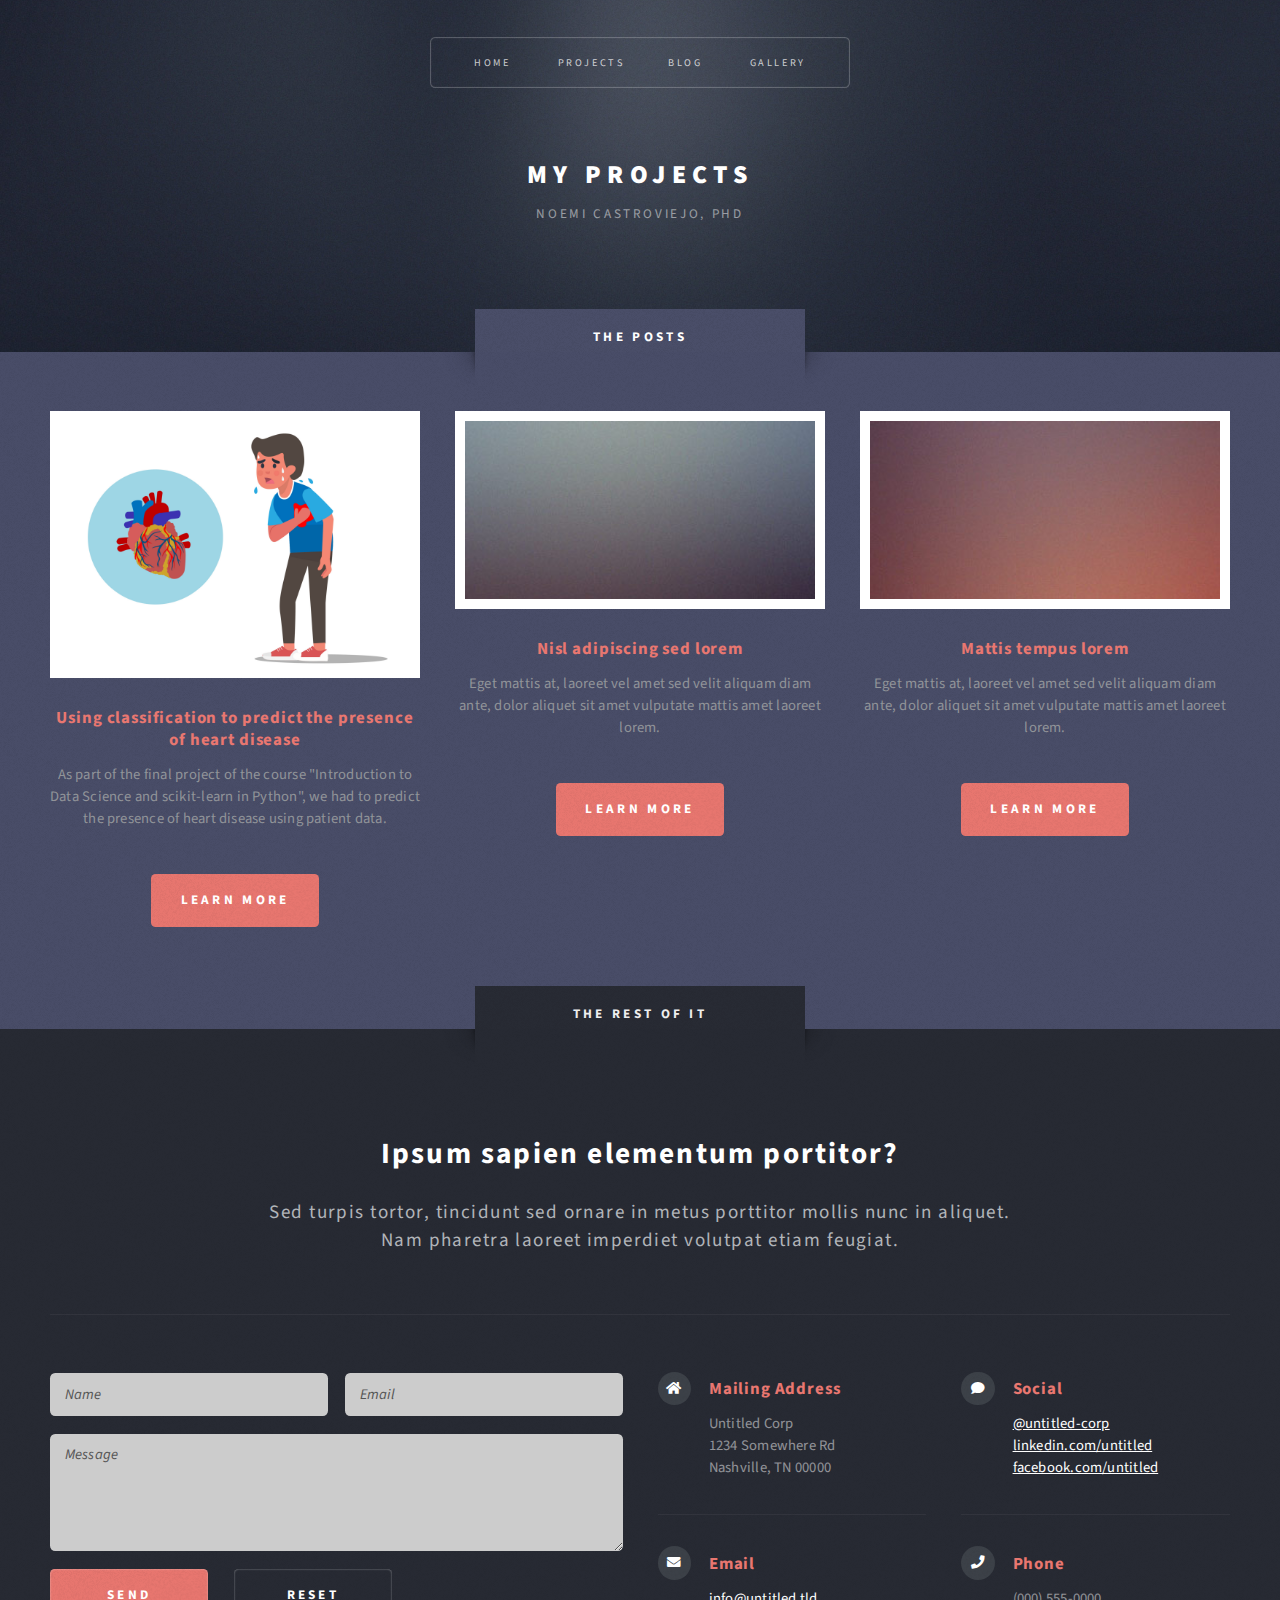
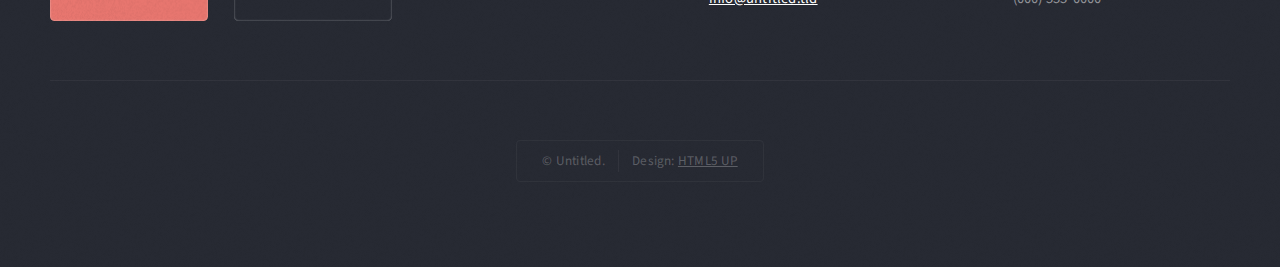
<file: 02Projects.html>
<!DOCTYPE HTML>
<!--
	Escape Velocity by HTML5 UP
	html5up.net | @ajlkn
	Free for personal and commercial use under the CCA 3.0 license (html5up.net/license)
-->
<html>
	<head>
		<title>No Sidebar - Escape Velocity by HTML5 UP</title>
		<meta charset="utf-8" />
		<meta name="viewport" content="width=device-width, initial-scale=1, user-scalable=no" />
		<link rel="stylesheet" href="assets/css/main.css" />
	</head>
	<body class="no-sidebar is-preload">
		<div id="page-wrapper">

			<!-- Header -->
				<section id="header" class="wrapper">

					<!-- Logo -->
                    <div id="logo">
                        <h1><a href="01Index.html">My Projects</a></h1>
                        <p>NOEMI CASTROVIEJO, PhD</p>
                    </div>

					<!-- Nav -->
					<nav id="nav">
						<ul>
							<li class="current"><a href="01Index.html">Home</a></li>
							<li><a href="02Projects.html">PROJECTS</a>
							<li><a href="03Blog.html">BLOG</a></li>
							<li><a href="04Gallery.html">GALLERY</a></li>
						</ul>
					</nav>

			</section>


				</section>

			<!-- Highlights -->
				<section id="highlights" class="wrapper style3">
					<div class="title">The Posts</div>
					<div class="container">
						<div class="row aln-center">
							<div class="col-4 col-12-medium">
								<section class="highlight">
									<a href="#" class="image featured"><img src="images/P1_heart.jpg" alt="" /></a>
									<h3><a href="#">Using classification to predict the presence of heart disease</a></h3>
									<p>  As part of the final project of the course "Introduction to Data Science and scikit-learn in Python", we had to predict the presence of heart disease using patient data.</p>
									<ul class="actions">
										<li><a href="Projects/P1_Classification_Heart.html" class="button style1">Learn More</a></li>
									</ul>
								</section>
							</div>
							<div class="col-4 col-12-medium">
								<section class="highlight">
									<a href="#" class="image featured"><img src="images/pic02.jpg" alt="" /></a>
									<h3><a href="#">Nisl adipiscing sed lorem</a></h3>
									<p>Eget mattis at, laoreet vel amet sed velit aliquam diam ante, dolor aliquet sit amet vulputate mattis amet laoreet lorem.</p>
									<ul class="actions">
										<li><a href="#" class="button style1">Learn More</a></li>
									</ul>
								</section>
							</div>
							<div class="col-4 col-12-medium">
								<section class="highlight">
									<a href="#" class="image featured"><img src="images/pic04.jpg" alt="" /></a>
									<h3><a href="#">Mattis tempus lorem</a></h3>
									<p>Eget mattis at, laoreet vel amet sed velit aliquam diam ante, dolor aliquet sit amet vulputate mattis amet laoreet lorem.</p>
									<ul class="actions">
										<li><a href="#" class="button style1">Learn More</a></li>
									</ul>
								</section>
							</div>
						</div>
					</div>
				</section>

			<!-- Footer -->
				<section id="footer" class="wrapper">
					<div class="title">The Rest Of It</div>
					<div class="container">
						<header class="style1">
							<h2>Ipsum sapien elementum portitor?</h2>
							<p>
								Sed turpis tortor, tincidunt sed ornare in metus porttitor mollis nunc in aliquet.<br />
								Nam pharetra laoreet imperdiet volutpat etiam feugiat.
							</p>
						</header>
						<div class="row">
							<div class="col-6 col-12-medium">

								<!-- Contact Form -->
									<section>
										<form method="post" action="#">
											<div class="row gtr-50">
												<div class="col-6 col-12-small">
													<input type="text" name="name" id="contact-name" placeholder="Name" />
												</div>
												<div class="col-6 col-12-small">
													<input type="text" name="email" id="contact-email" placeholder="Email" />
												</div>
												<div class="col-12">
													<textarea name="message" id="contact-message" placeholder="Message" rows="4"></textarea>
												</div>
												<div class="col-12">
													<ul class="actions">
														<li><input type="submit" class="style1" value="Send" /></li>
														<li><input type="reset" class="style2" value="Reset" /></li>
													</ul>
												</div>
											</div>
										</form>
									</section>

							</div>
							<div class="col-6 col-12-medium">

								<!-- Contact -->
									<section class="feature-list small">
										<div class="row">
											<div class="col-6 col-12-small">
												<section>
													<h3 class="icon solid fa-home">Mailing Address</h3>
													<p>
														Untitled Corp<br />
														1234 Somewhere Rd<br />
														Nashville, TN 00000
													</p>
												</section>
											</div>
											<div class="col-6 col-12-small">
												<section>
													<h3 class="icon solid fa-comment">Social</h3>
													<p>
														<a href="#">@untitled-corp</a><br />
														<a href="#">linkedin.com/untitled</a><br />
														<a href="#">facebook.com/untitled</a>
													</p>
												</section>
											</div>
											<div class="col-6 col-12-small">
												<section>
													<h3 class="icon solid fa-envelope">Email</h3>
													<p>
														<a href="#">info@untitled.tld</a>
													</p>
												</section>
											</div>
											<div class="col-6 col-12-small">
												<section>
													<h3 class="icon solid fa-phone">Phone</h3>
													<p>
														(000) 555-0000
													</p>
												</section>
											</div>
										</div>
									</section>

							</div>
						</div>
						<div id="copyright">
							<ul>
								<li>&copy; Untitled.</li><li>Design: <a href="http://html5up.net">HTML5 UP</a></li>
							</ul>
						</div>
					</div>
				</section>

		</div>

		<!-- Scripts -->
			<script src="assets/js/jquery.min.js"></script>
			<script src="assets/js/jquery.dropotron.min.js"></script>
			<script src="assets/js/browser.min.js"></script>
			<script src="assets/js/breakpoints.min.js"></script>
			<script src="assets/js/util.js"></script>
			<script src="assets/js/main.js"></script>

	</body>
</html>
</file>
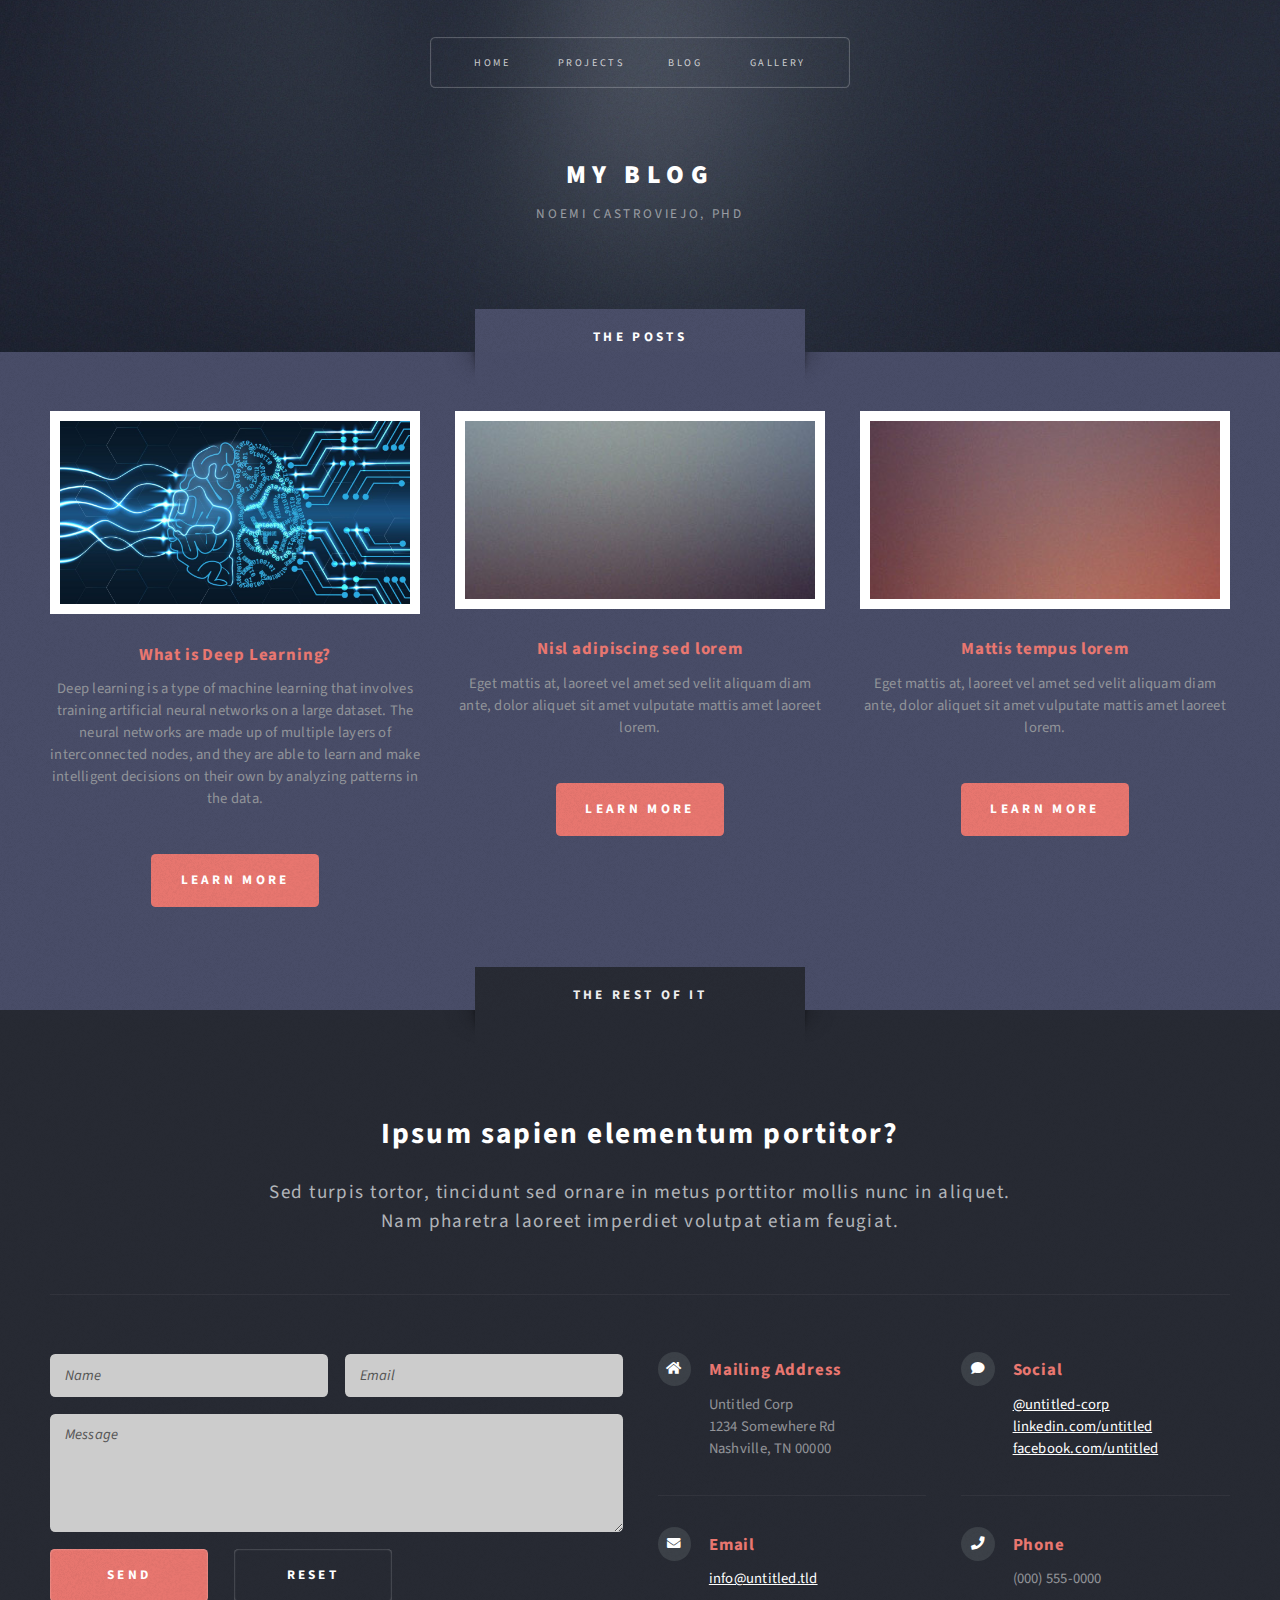
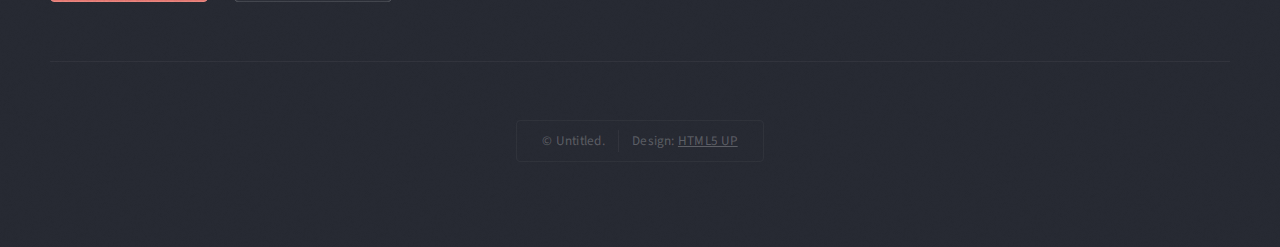
<file: 03Blog.html>
<!DOCTYPE HTML>
<!--
	Escape Velocity by HTML5 UP
	html5up.net | @ajlkn
	Free for personal and commercial use under the CCA 3.0 license (html5up.net/license)
-->
<html>
	<head>
		<title>No Sidebar - Escape Velocity by HTML5 UP</title>
		<meta charset="utf-8" />
		<meta name="viewport" content="width=device-width, initial-scale=1, user-scalable=no" />
		<link rel="stylesheet" href="assets/css/main.css" />
	</head>
	<body class="no-sidebar is-preload">
		<div id="page-wrapper">

			<!-- Header -->
				<section id="header" class="wrapper">

					<!-- Logo -->
                    <div id="logo">
                        <h1><a href="01Iindex.html">My Blog</a></h1>
                        <p>NOEMI CASTROVIEJO, PhD</p>
                    </div>

					<!-- Nav -->
					<nav id="nav">
						<ul>
							<li class="current"><a href="01Index.html">Home</a></li>
							<li><a href="02Projects.html">PROJECTS</a>
							<li><a href="03Blog.html">BLOG</a></li>
							<li><a href="04Gallery.html">GALLERY</a></li>
						</ul>
					</nav>

			</section>


				</section>

			<!-- Highlights -->
				<section id="highlights" class="wrapper style3">
					<div class="title">The Posts</div>
					<div class="container">
						<div class="row aln-center">
							<div class="col-4 col-12-medium">
								<section class="highlight">
									<a href="#" class="image featured"><img src="images/deep_learning.jpg" alt="" /></a>
									<h3><a href="#">What is Deep Learning?</a></h3>
									<p> Deep learning is a type of machine learning that involves training artificial neural networks on a large dataset. The neural networks are made up of multiple layers of interconnected nodes, and they are able to learn and make intelligent decisions on their own by analyzing patterns in the data.</p>
									<ul class="actions">
										<li><a href="Blog/B1_What_is_deep_learning.html" class="button style1">Learn More</a></li>
									</ul>
								</section>
							</div>
							<div class="col-4 col-12-medium">
								<section class="highlight">
									<a href="#" class="image featured"><img src="images/pic02.jpg" alt="" /></a>
									<h3><a href="#">Nisl adipiscing sed lorem</a></h3>
									<p>Eget mattis at, laoreet vel amet sed velit aliquam diam ante, dolor aliquet sit amet vulputate mattis amet laoreet lorem.</p>
									<ul class="actions">
										<li><a href="#" class="button style1">Learn More</a></li>
									</ul>
								</section>
							</div>
							<div class="col-4 col-12-medium">
								<section class="highlight">
									<a href="#" class="image featured"><img src="images/pic04.jpg" alt="" /></a>
									<h3><a href="#">Mattis tempus lorem</a></h3>
									<p>Eget mattis at, laoreet vel amet sed velit aliquam diam ante, dolor aliquet sit amet vulputate mattis amet laoreet lorem.</p>
									<ul class="actions">
										<li><a href="#" class="button style1">Learn More</a></li>
									</ul>
								</section>
							</div>
						</div>
					</div>
				</section>

			<!-- Footer -->
				<section id="footer" class="wrapper">
					<div class="title">The Rest Of It</div>
					<div class="container">
						<header class="style1">
							<h2>Ipsum sapien elementum portitor?</h2>
							<p>
								Sed turpis tortor, tincidunt sed ornare in metus porttitor mollis nunc in aliquet.<br />
								Nam pharetra laoreet imperdiet volutpat etiam feugiat.
							</p>
						</header>
						<div class="row">
							<div class="col-6 col-12-medium">

								<!-- Contact Form -->
									<section>
										<form method="post" action="#">
											<div class="row gtr-50">
												<div class="col-6 col-12-small">
													<input type="text" name="name" id="contact-name" placeholder="Name" />
												</div>
												<div class="col-6 col-12-small">
													<input type="text" name="email" id="contact-email" placeholder="Email" />
												</div>
												<div class="col-12">
													<textarea name="message" id="contact-message" placeholder="Message" rows="4"></textarea>
												</div>
												<div class="col-12">
													<ul class="actions">
														<li><input type="submit" class="style1" value="Send" /></li>
														<li><input type="reset" class="style2" value="Reset" /></li>
													</ul>
												</div>
											</div>
										</form>
									</section>

							</div>
							<div class="col-6 col-12-medium">

								<!-- Contact -->
									<section class="feature-list small">
										<div class="row">
											<div class="col-6 col-12-small">
												<section>
													<h3 class="icon solid fa-home">Mailing Address</h3>
													<p>
														Untitled Corp<br />
														1234 Somewhere Rd<br />
														Nashville, TN 00000
													</p>
												</section>
											</div>
											<div class="col-6 col-12-small">
												<section>
													<h3 class="icon solid fa-comment">Social</h3>
													<p>
														<a href="#">@untitled-corp</a><br />
														<a href="#">linkedin.com/untitled</a><br />
														<a href="#">facebook.com/untitled</a>
													</p>
												</section>
											</div>
											<div class="col-6 col-12-small">
												<section>
													<h3 class="icon solid fa-envelope">Email</h3>
													<p>
														<a href="#">info@untitled.tld</a>
													</p>
												</section>
											</div>
											<div class="col-6 col-12-small">
												<section>
													<h3 class="icon solid fa-phone">Phone</h3>
													<p>
														(000) 555-0000
													</p>
												</section>
											</div>
										</div>
									</section>

							</div>
						</div>
						<div id="copyright">
							<ul>
								<li>&copy; Untitled.</li><li>Design: <a href="http://html5up.net">HTML5 UP</a></li>
							</ul>
						</div>
					</div>
				</section>

		</div>

		<!-- Scripts -->
			<script src="assets/js/jquery.min.js"></script>
			<script src="assets/js/jquery.dropotron.min.js"></script>
			<script src="assets/js/browser.min.js"></script>
			<script src="assets/js/breakpoints.min.js"></script>
			<script src="assets/js/util.js"></script>
			<script src="assets/js/main.js"></script>

	</body>
</html>
</file>
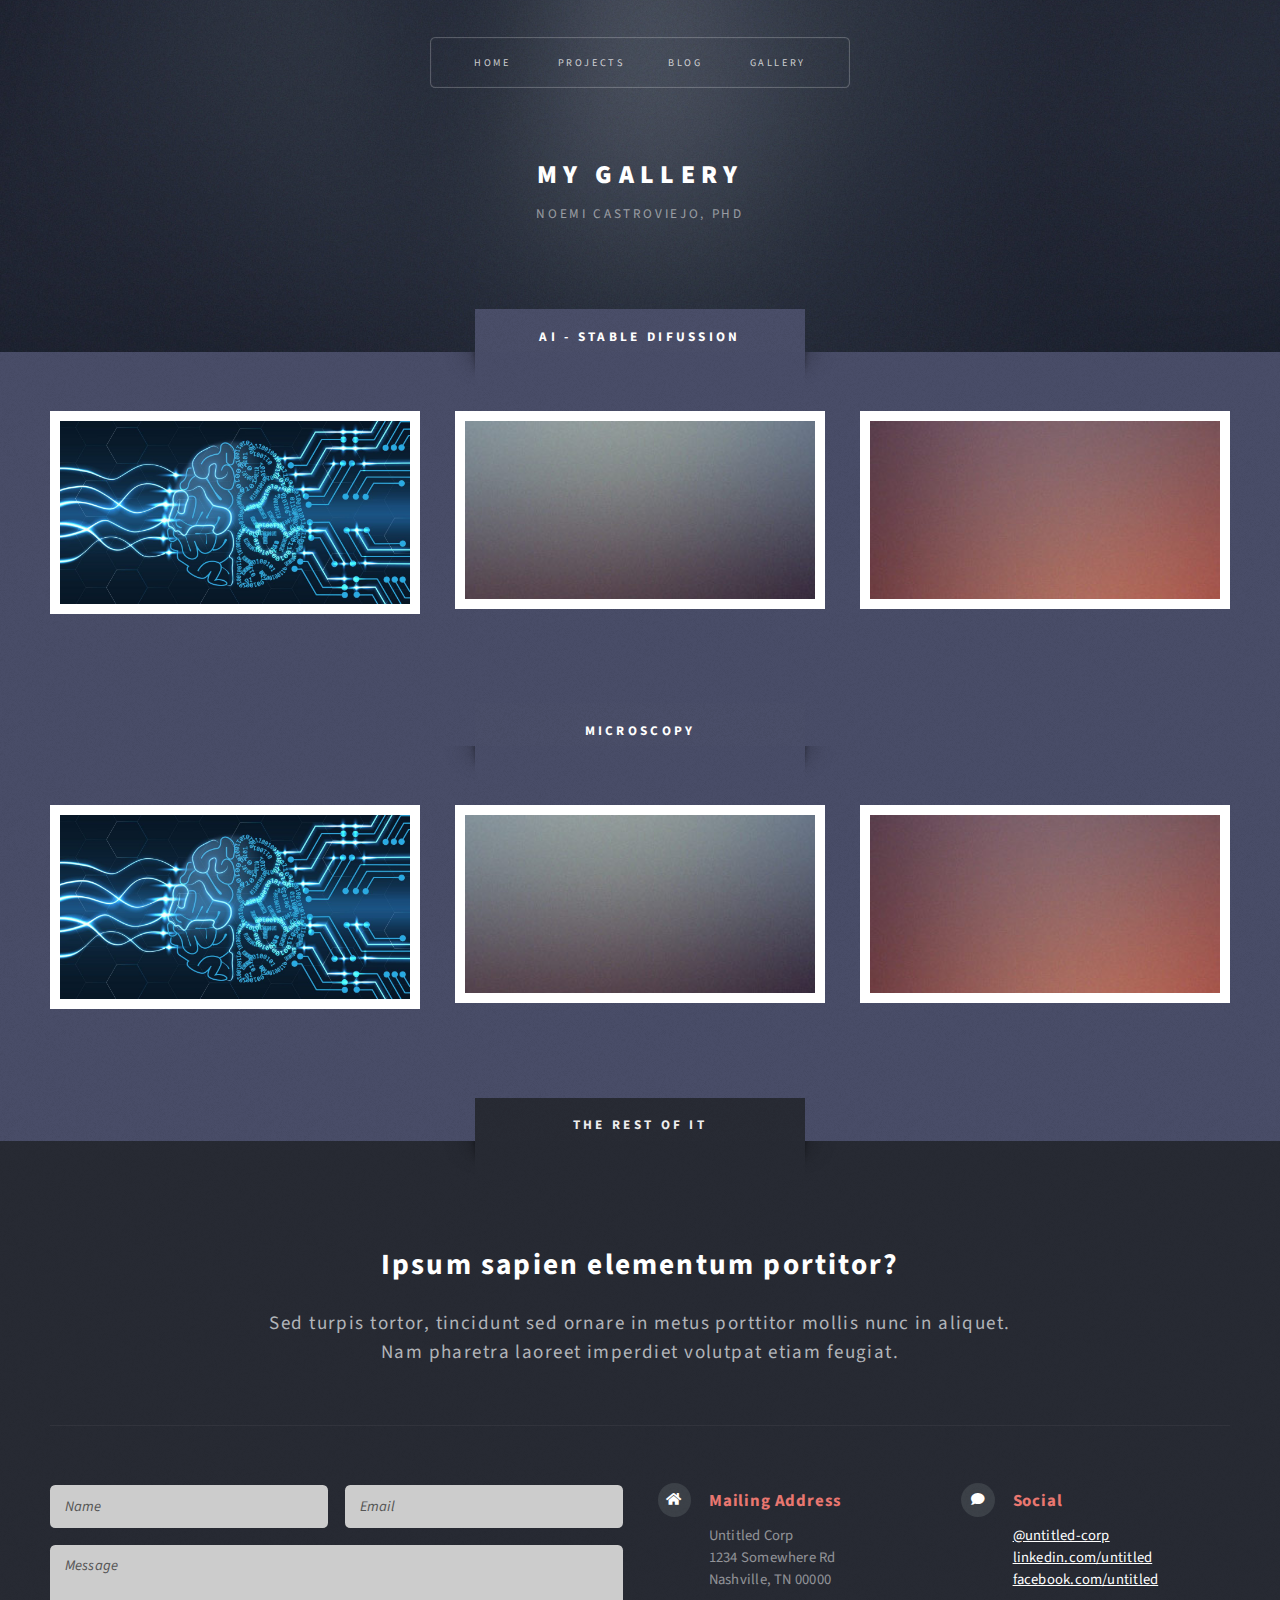
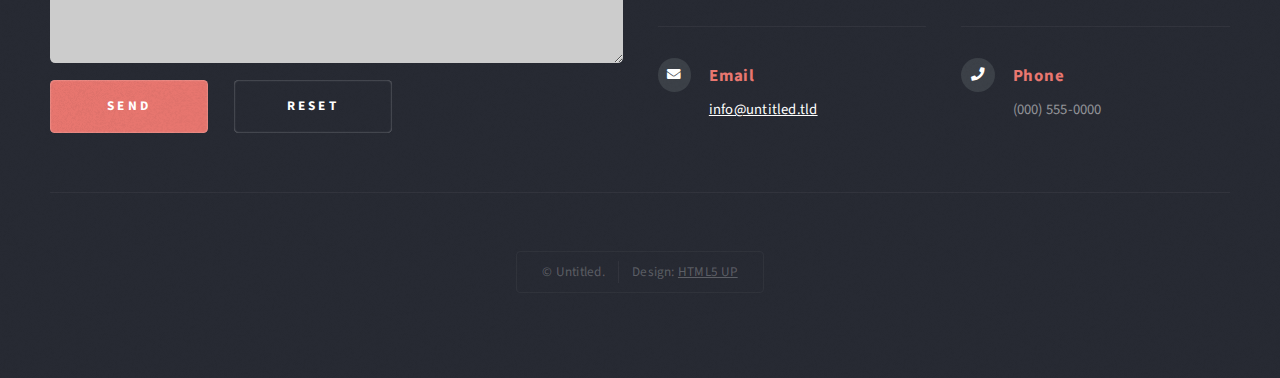
<file: 04Gallery.html>
<!DOCTYPE HTML>
<!--
	Escape Velocity by HTML5 UP
	html5up.net | @ajlkn
	Free for personal and commercial use under the CCA 3.0 license (html5up.net/license)
-->
<html>
	<head>
		<title>No Sidebar - Escape Velocity by HTML5 UP</title>
		<meta charset="utf-8" />
		<meta name="viewport" content="width=device-width, initial-scale=1, user-scalable=no" />
		<link rel="stylesheet" href="assets/css/main.css" />
	</head>
	<body class="no-sidebar is-preload">
		<div id="page-wrapper">

			<!-- Header -->
				<section id="header" class="wrapper">

					<!-- Logo -->
                    <div id="logo">
                        <h1><a href="index.html">My Gallery</a></h1>
                        <p>NOEMI CASTROVIEJO, PhD</p>
                    </div>

					<!-- Nav -->
					<nav id="nav">
						<ul>
							<li class="current"><a href="01Index.html">Home</a></li>
							<li><a href="02Projects.html">PROJECTS</a>
							<li><a href="03Blog.html">BLOG</a></li>
							<li><a href="04Gallery.html">GALLERY</a></li>
						</ul>
					</nav>

			</section>

				</section>

			<!-- Highlights -->
				<section id="highlights" class="wrapper style3">
					<div class="title">AI - Stable Difussion</div>
					<div class="container">
						<div class="row aln-center">
							<div class="col-4 col-12-medium">
								<section class="highlight">
									<a href="#" class="image featured"><img src="images/deep_learning.jpg" alt="" /></a>
									</ul>
								</section>
							</div>
							<div class="col-4 col-12-medium">
								<section class="highlight">
									<a href="#" class="image featured"><img src="images/pic02.jpg" alt="" /></a>
									</ul>
								</section>
							</div>
							<div class="col-4 col-12-medium">
								<section class="highlight">
									<a href="#" class="image featured"><img src="images/pic04.jpg" alt="" /></a>
									</ul>
								</section>
							</div>
						</div>
					</div>
				</section>

				<section id="highlights" class="wrapper style3">
					<div class="title">microscopy</div>
					<div class="container">
						<div class="row aln-center">
							<div class="col-4 col-12-medium">
								<section class="highlight">
									<a href="#" class="image featured"><img src="images/deep_learning.jpg" alt="" /></a>
									</ul>
								</section>
							</div>
							<div class="col-4 col-12-medium">
								<section class="highlight">
									<a href="#" class="image featured"><img src="images/pic02.jpg" alt="" /></a>
									</ul>
								</section>
							</div>
							<div class="col-4 col-12-medium">
								<section class="highlight">
									<a href="#" class="image featured"><img src="images/pic04.jpg" alt="" /></a>
									</ul>
								</section>
							</div>
						</div>
					</div>
				</section>
			<!-- Footer -->
				<section id="footer" class="wrapper">
					<div class="title">The Rest Of It</div>
					<div class="container">
						<header class="style1">
							<h2>Ipsum sapien elementum portitor?</h2>
							<p>
								Sed turpis tortor, tincidunt sed ornare in metus porttitor mollis nunc in aliquet.<br />
								Nam pharetra laoreet imperdiet volutpat etiam feugiat.
							</p>
						</header>
						<div class="row">
							<div class="col-6 col-12-medium">

								<!-- Contact Form -->
									<section>
										<form method="post" action="#">
											<div class="row gtr-50">
												<div class="col-6 col-12-small">
													<input type="text" name="name" id="contact-name" placeholder="Name" />
												</div>
												<div class="col-6 col-12-small">
													<input type="text" name="email" id="contact-email" placeholder="Email" />
												</div>
												<div class="col-12">
													<textarea name="message" id="contact-message" placeholder="Message" rows="4"></textarea>
												</div>
												<div class="col-12">
													<ul class="actions">
														<li><input type="submit" class="style1" value="Send" /></li>
														<li><input type="reset" class="style2" value="Reset" /></li>
													</ul>
												</div>
											</div>
										</form>
									</section>

							</div>
							<div class="col-6 col-12-medium">

								<!-- Contact -->
									<section class="feature-list small">
										<div class="row">
											<div class="col-6 col-12-small">
												<section>
													<h3 class="icon solid fa-home">Mailing Address</h3>
													<p>
														Untitled Corp<br />
														1234 Somewhere Rd<br />
														Nashville, TN 00000
													</p>
												</section>
											</div>
											<div class="col-6 col-12-small">
												<section>
													<h3 class="icon solid fa-comment">Social</h3>
													<p>
														<a href="#">@untitled-corp</a><br />
														<a href="#">linkedin.com/untitled</a><br />
														<a href="#">facebook.com/untitled</a>
													</p>
												</section>
											</div>
											<div class="col-6 col-12-small">
												<section>
													<h3 class="icon solid fa-envelope">Email</h3>
													<p>
														<a href="#">info@untitled.tld</a>
													</p>
												</section>
											</div>
											<div class="col-6 col-12-small">
												<section>
													<h3 class="icon solid fa-phone">Phone</h3>
													<p>
														(000) 555-0000
													</p>
												</section>
											</div>
										</div>
									</section>

							</div>
						</div>
						<div id="copyright">
							<ul>
								<li>&copy; Untitled.</li><li>Design: <a href="http://html5up.net">HTML5 UP</a></li>
							</ul>
						</div>
					</div>
				</section>

		</div>

		<!-- Scripts -->
			<script src="assets/js/jquery.min.js"></script>
			<script src="assets/js/jquery.dropotron.min.js"></script>
			<script src="assets/js/browser.min.js"></script>
			<script src="assets/js/breakpoints.min.js"></script>
			<script src="assets/js/util.js"></script>
			<script src="assets/js/main.js"></script>

	</body>
</html>
</file>
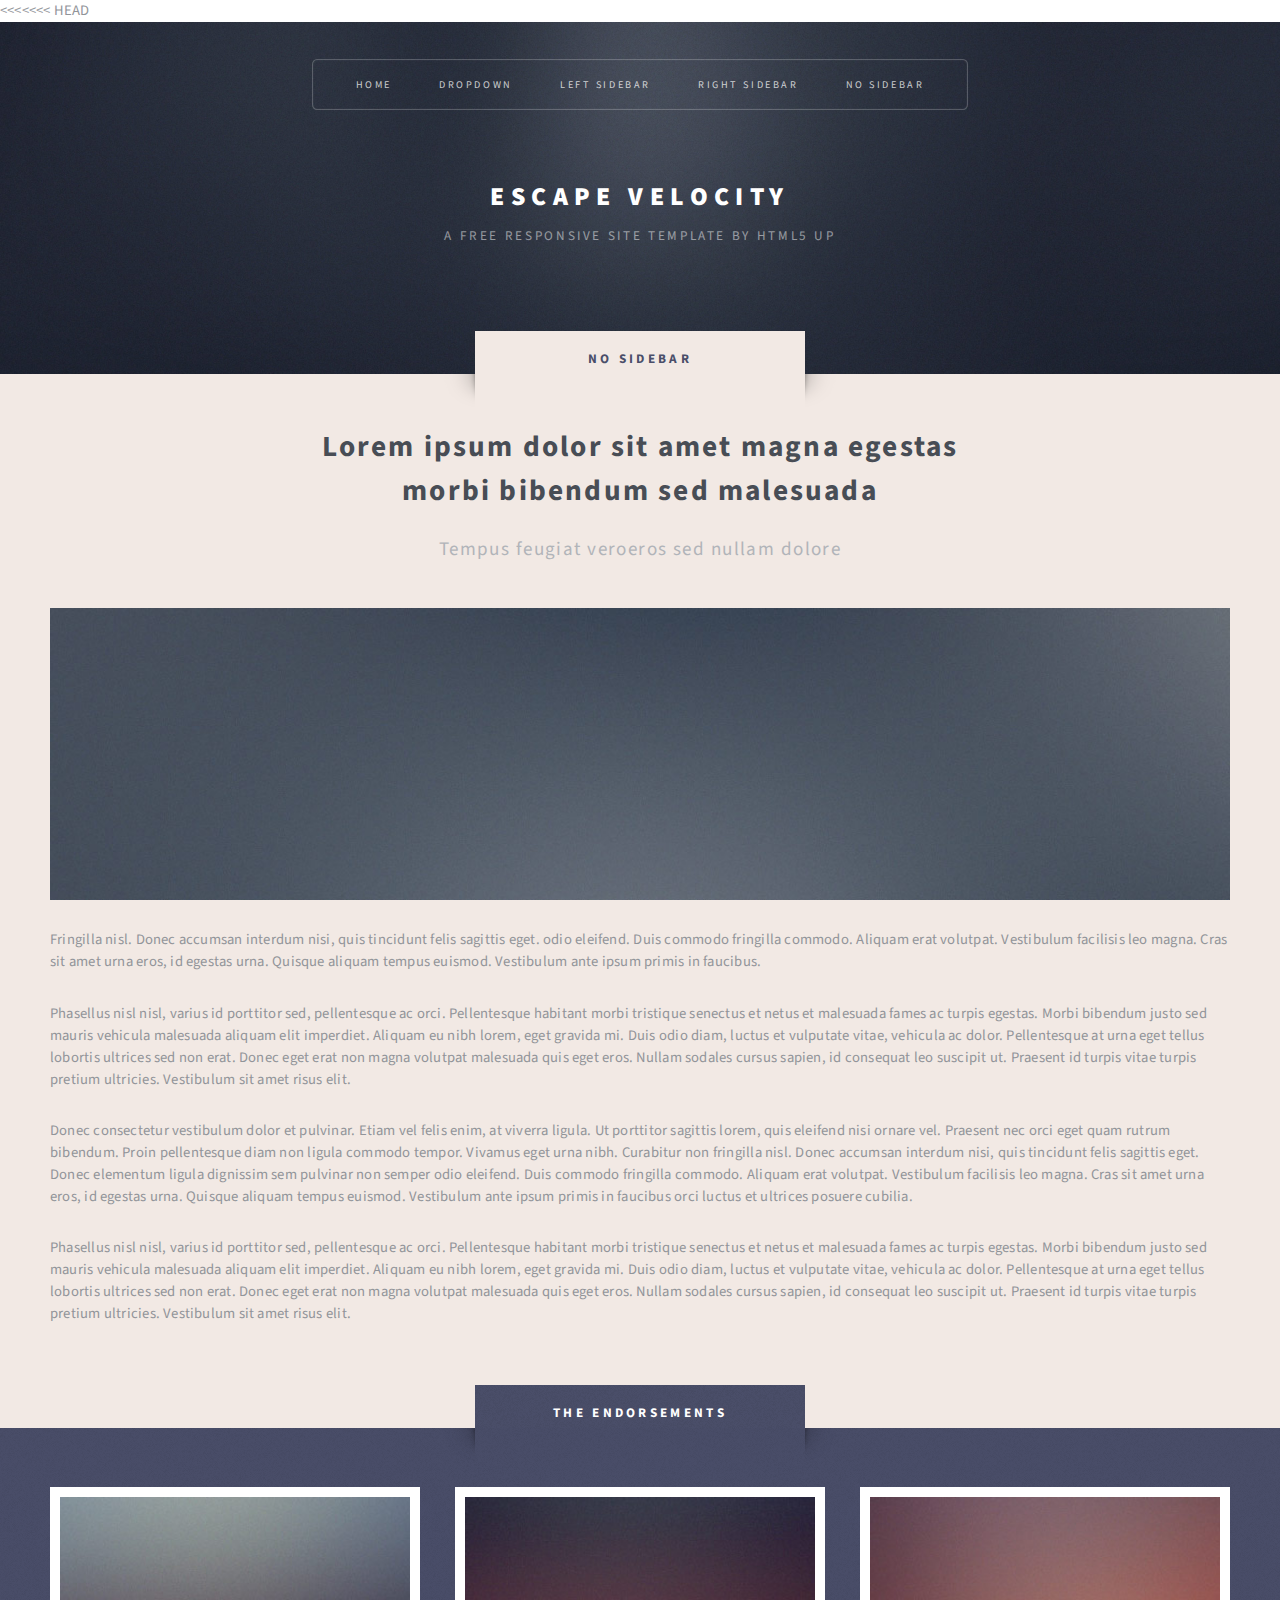
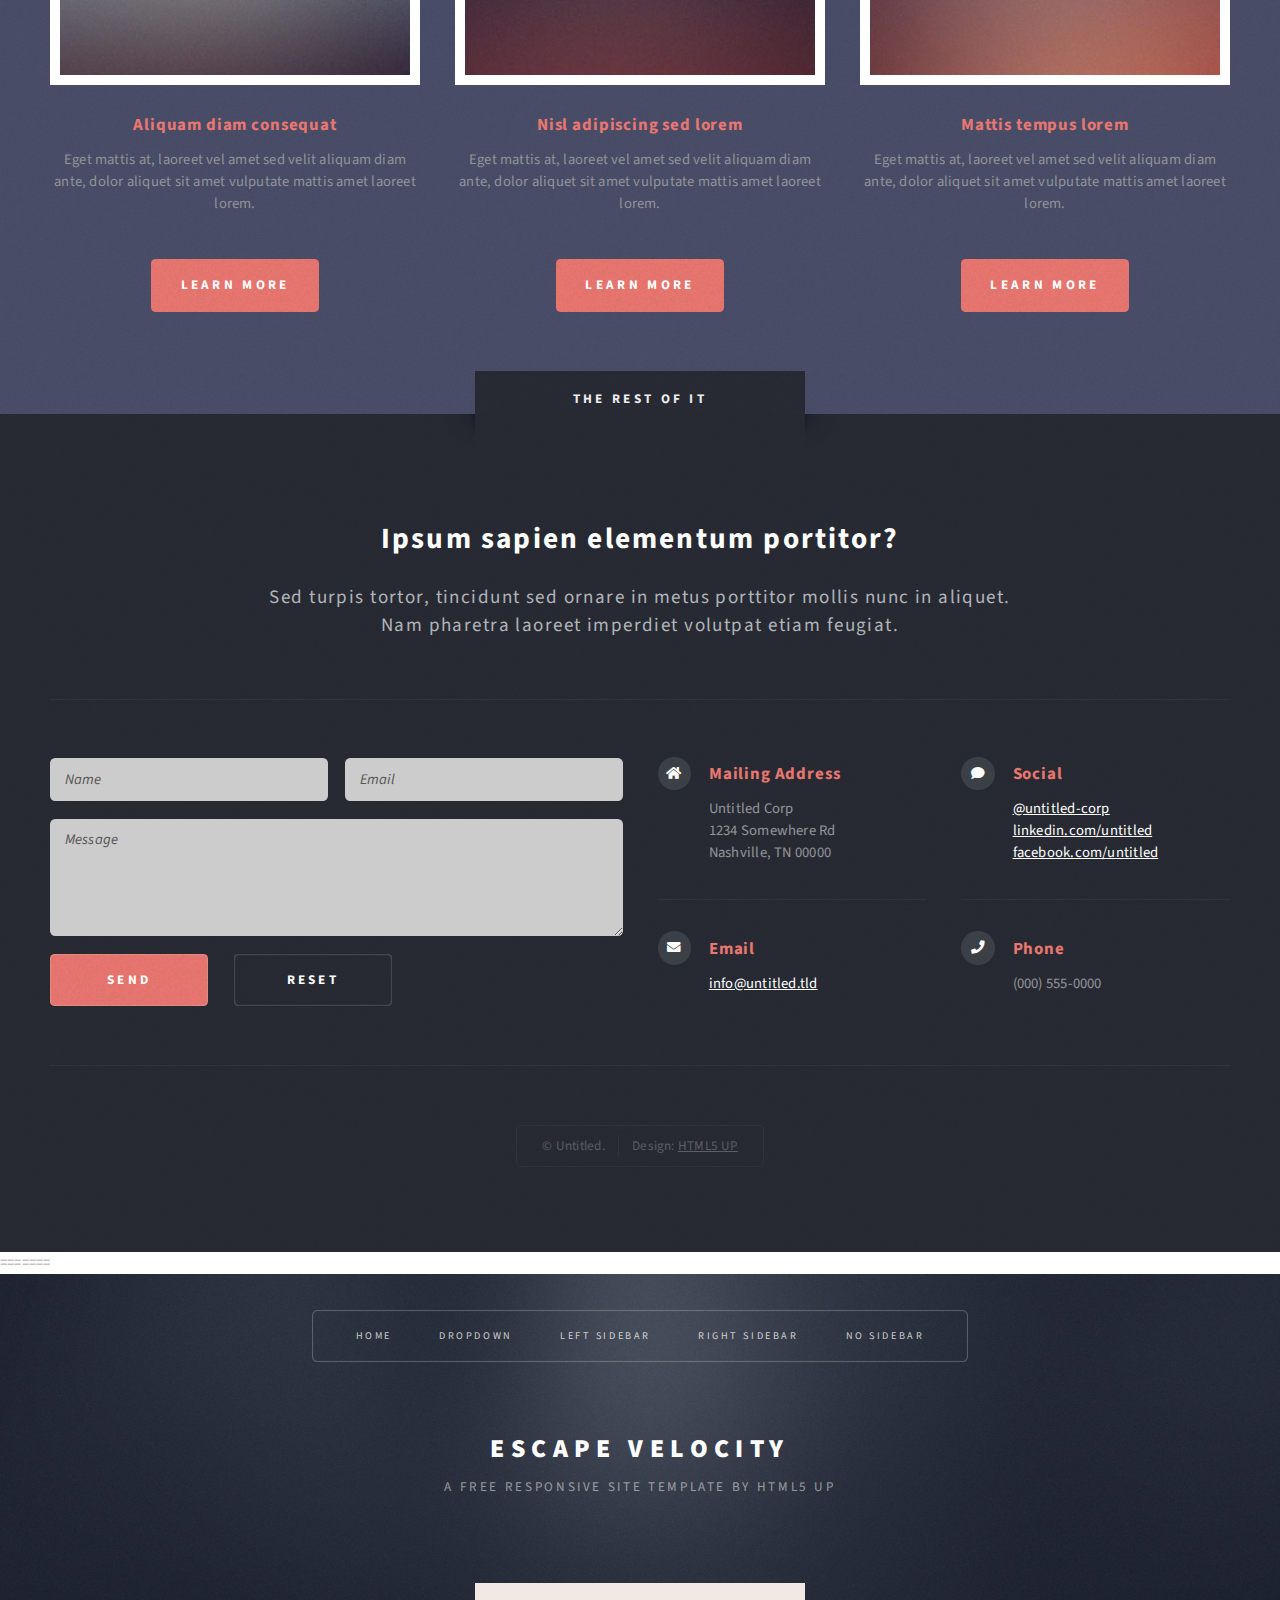
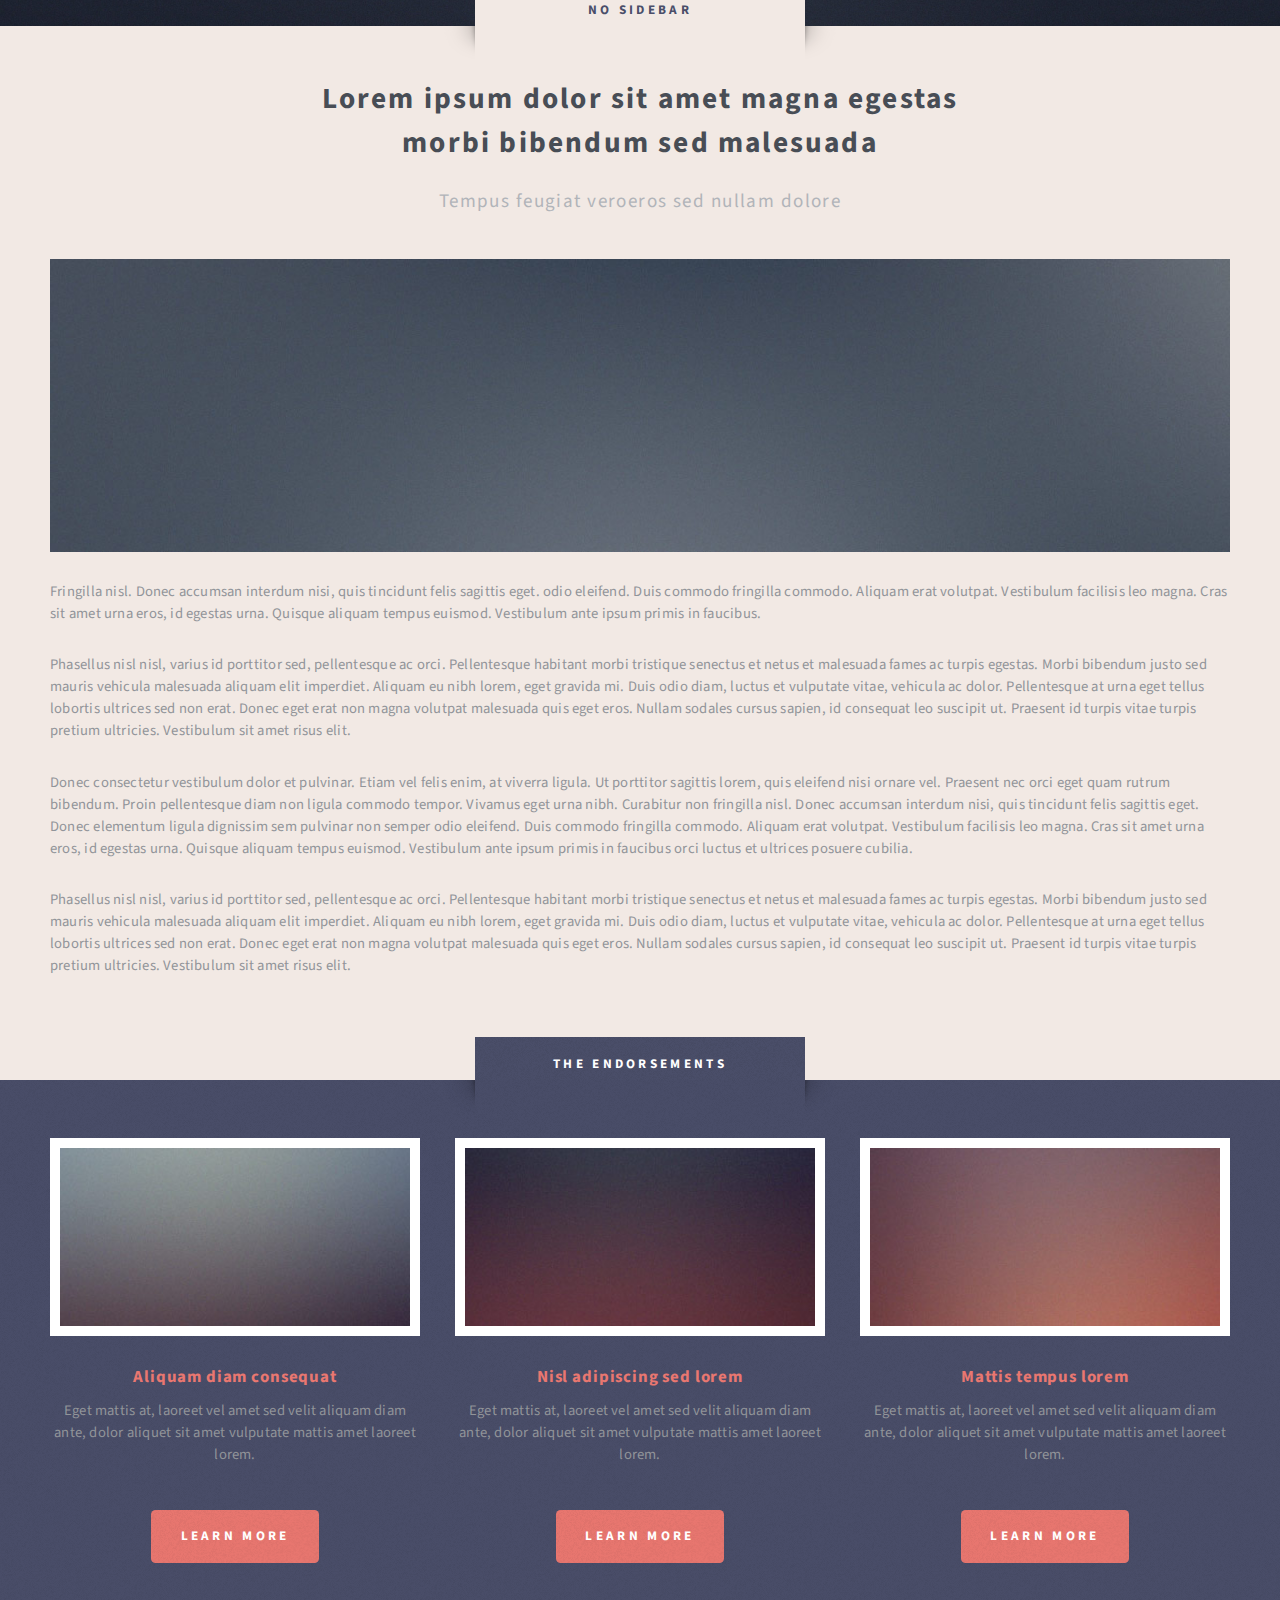
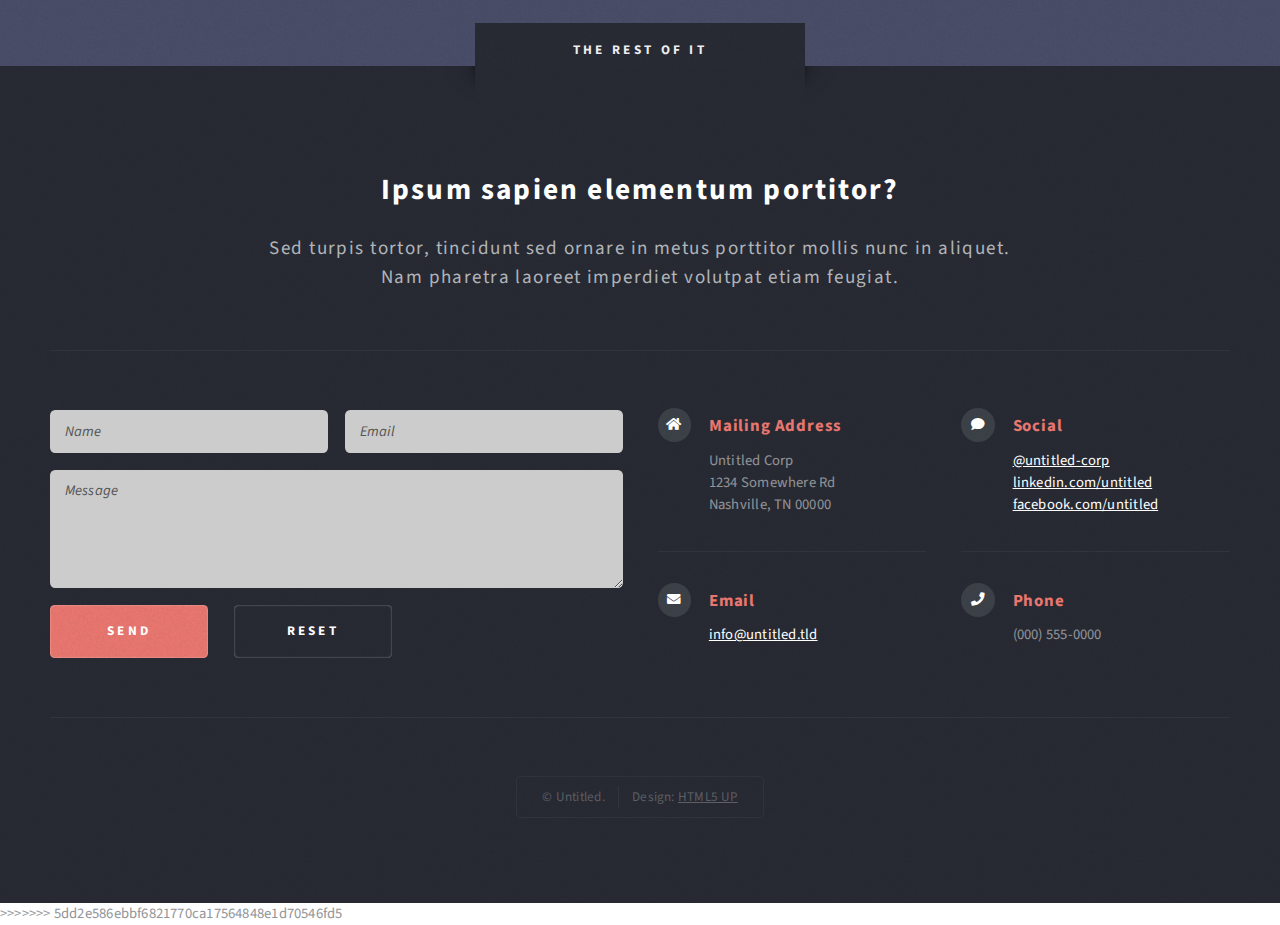
<file: no-sidebar.html>
<<<<<<< HEAD
<!DOCTYPE HTML>
<!--
	Escape Velocity by HTML5 UP
	html5up.net | @ajlkn
	Free for personal and commercial use under the CCA 3.0 license (html5up.net/license)
-->
<html>
	<head>
		<title>No Sidebar - Escape Velocity by HTML5 UP</title>
		<meta charset="utf-8" />
		<meta name="viewport" content="width=device-width, initial-scale=1, user-scalable=no" />
		<link rel="stylesheet" href="assets/css/main.css" />
	</head>
	<body class="no-sidebar is-preload">
		<div id="page-wrapper">

			<!-- Header -->
				<section id="header" class="wrapper">

					<!-- Logo -->
						<div id="logo">
							<h1><a href="index.html">Escape Velocity</a></h1>
							<p>A free responsive site template by HTML5 UP</p>
						</div>

					<!-- Nav -->
						<nav id="nav">
							<ul>
								<li><a href="index.html">Home</a></li>
								<li>
									<a href="#">Dropdown</a>
									<ul>
										<li><a href="#">Lorem ipsum</a></li>
										<li><a href="#">Magna veroeros</a></li>
										<li><a href="#">Etiam nisl</a></li>
										<li>
											<a href="#">Sed consequat</a>
											<ul>
												<li><a href="#">Lorem dolor</a></li>
												<li><a href="#">Amet consequat</a></li>
												<li><a href="#">Magna phasellus</a></li>
												<li><a href="#">Etiam nisl</a></li>
												<li><a href="#">Sed feugiat</a></li>
											</ul>
										</li>
										<li><a href="#">Nisl tempus</a></li>
									</ul>
								</li>
								<li><a href="left-sidebar.html">Left Sidebar</a></li>
								<li><a href="right-sidebar.html">Right Sidebar</a></li>
								<li class="current"><a href="no-sidebar.html">No Sidebar</a></li>
							</ul>
						</nav>

				</section>

			<!-- Main -->
				<div id="main" class="wrapper style2">
					<div class="title">No Sidebar</div>
					<div class="container">

						<!-- Content -->
							<div id="content">
								<article class="box post">
									<header class="style1">
										<h2>Lorem ipsum dolor sit amet magna egestas<br class="mobile-hide" />
										morbi bibendum sed malesuada</h2>
										<p>Tempus feugiat veroeros sed nullam dolore</p>
									</header>
									<a href="#" class="image featured">
										<img src="images/pic01.jpg" alt="" />
									</a>
									<p>Fringilla nisl. Donec accumsan interdum nisi, quis tincidunt felis sagittis eget.
									odio eleifend. Duis commodo fringilla commodo. Aliquam erat volutpat. Vestibulum
									facilisis leo magna. Cras sit amet urna eros, id egestas urna. Quisque aliquam
									tempus euismod. Vestibulum ante ipsum primis in faucibus.</p>
									<p>Phasellus nisl nisl, varius id porttitor sed, pellentesque ac orci. Pellentesque
									habitant morbi tristique senectus et netus et malesuada fames ac turpis egestas. Morbi
									bibendum justo sed mauris vehicula malesuada aliquam elit imperdiet. Aliquam eu nibh
									lorem, eget gravida mi. Duis odio diam, luctus et vulputate vitae, vehicula ac dolor.
									Pellentesque at urna eget tellus lobortis ultrices sed non erat. Donec eget erat non
									magna volutpat malesuada quis eget eros. Nullam sodales cursus sapien, id consequat
									leo suscipit ut. Praesent id turpis vitae turpis pretium ultricies. Vestibulum sit
									amet risus elit.</p>
									<p>Donec consectetur vestibulum dolor et pulvinar. Etiam vel felis enim, at viverra
									ligula. Ut porttitor sagittis lorem, quis eleifend nisi ornare vel. Praesent nec orci
									eget quam rutrum bibendum. Proin pellentesque diam non ligula commodo tempor. Vivamus
									eget urna nibh. Curabitur non fringilla nisl. Donec accumsan interdum nisi, quis
									tincidunt felis sagittis eget. Donec elementum ligula dignissim sem pulvinar non semper
									odio eleifend. Duis commodo fringilla commodo. Aliquam erat volutpat. Vestibulum
									facilisis leo magna. Cras sit amet urna eros, id egestas urna. Quisque aliquam
									tempus euismod. Vestibulum ante ipsum primis in faucibus orci luctus et ultrices
									posuere cubilia.</p>
									<p>Phasellus nisl nisl, varius id porttitor sed, pellentesque ac orci. Pellentesque
									habitant morbi tristique senectus et netus et malesuada fames ac turpis egestas. Morbi
									bibendum justo sed mauris vehicula malesuada aliquam elit imperdiet. Aliquam eu nibh
									lorem, eget gravida mi. Duis odio diam, luctus et vulputate vitae, vehicula ac dolor.
									Pellentesque at urna eget tellus lobortis ultrices sed non erat. Donec eget erat non
									magna volutpat malesuada quis eget eros. Nullam sodales cursus sapien, id consequat
									leo suscipit ut. Praesent id turpis vitae turpis pretium ultricies. Vestibulum sit
									amet risus elit.</p>
								</article>
							</div>

					</div>
				</div>

			<!-- Highlights -->
				<section id="highlights" class="wrapper style3">
					<div class="title">The Endorsements</div>
					<div class="container">
						<div class="row aln-center">
							<div class="col-4 col-12-medium">
								<section class="highlight">
									<a href="#" class="image featured"><img src="images/pic02.jpg" alt="" /></a>
									<h3><a href="#">Aliquam diam consequat</a></h3>
									<p>Eget mattis at, laoreet vel amet sed velit aliquam diam ante, dolor aliquet sit amet vulputate mattis amet laoreet lorem.</p>
									<ul class="actions">
										<li><a href="#" class="button style1">Learn More</a></li>
									</ul>
								</section>
							</div>
							<div class="col-4 col-12-medium">
								<section class="highlight">
									<a href="#" class="image featured"><img src="images/pic03.jpg" alt="" /></a>
									<h3><a href="#">Nisl adipiscing sed lorem</a></h3>
									<p>Eget mattis at, laoreet vel amet sed velit aliquam diam ante, dolor aliquet sit amet vulputate mattis amet laoreet lorem.</p>
									<ul class="actions">
										<li><a href="#" class="button style1">Learn More</a></li>
									</ul>
								</section>
							</div>
							<div class="col-4 col-12-medium">
								<section class="highlight">
									<a href="#" class="image featured"><img src="images/pic04.jpg" alt="" /></a>
									<h3><a href="#">Mattis tempus lorem</a></h3>
									<p>Eget mattis at, laoreet vel amet sed velit aliquam diam ante, dolor aliquet sit amet vulputate mattis amet laoreet lorem.</p>
									<ul class="actions">
										<li><a href="#" class="button style1">Learn More</a></li>
									</ul>
								</section>
							</div>
						</div>
					</div>
				</section>

			<!-- Footer -->
				<section id="footer" class="wrapper">
					<div class="title">The Rest Of It</div>
					<div class="container">
						<header class="style1">
							<h2>Ipsum sapien elementum portitor?</h2>
							<p>
								Sed turpis tortor, tincidunt sed ornare in metus porttitor mollis nunc in aliquet.<br />
								Nam pharetra laoreet imperdiet volutpat etiam feugiat.
							</p>
						</header>
						<div class="row">
							<div class="col-6 col-12-medium">

								<!-- Contact Form -->
									<section>
										<form method="post" action="#">
											<div class="row gtr-50">
												<div class="col-6 col-12-small">
													<input type="text" name="name" id="contact-name" placeholder="Name" />
												</div>
												<div class="col-6 col-12-small">
													<input type="text" name="email" id="contact-email" placeholder="Email" />
												</div>
												<div class="col-12">
													<textarea name="message" id="contact-message" placeholder="Message" rows="4"></textarea>
												</div>
												<div class="col-12">
													<ul class="actions">
														<li><input type="submit" class="style1" value="Send" /></li>
														<li><input type="reset" class="style2" value="Reset" /></li>
													</ul>
												</div>
											</div>
										</form>
									</section>

							</div>
							<div class="col-6 col-12-medium">

								<!-- Contact -->
									<section class="feature-list small">
										<div class="row">
											<div class="col-6 col-12-small">
												<section>
													<h3 class="icon solid fa-home">Mailing Address</h3>
													<p>
														Untitled Corp<br />
														1234 Somewhere Rd<br />
														Nashville, TN 00000
													</p>
												</section>
											</div>
											<div class="col-6 col-12-small">
												<section>
													<h3 class="icon solid fa-comment">Social</h3>
													<p>
														<a href="#">@untitled-corp</a><br />
														<a href="#">linkedin.com/untitled</a><br />
														<a href="#">facebook.com/untitled</a>
													</p>
												</section>
											</div>
											<div class="col-6 col-12-small">
												<section>
													<h3 class="icon solid fa-envelope">Email</h3>
													<p>
														<a href="#">info@untitled.tld</a>
													</p>
												</section>
											</div>
											<div class="col-6 col-12-small">
												<section>
													<h3 class="icon solid fa-phone">Phone</h3>
													<p>
														(000) 555-0000
													</p>
												</section>
											</div>
										</div>
									</section>

							</div>
						</div>
						<div id="copyright">
							<ul>
								<li>&copy; Untitled.</li><li>Design: <a href="http://html5up.net">HTML5 UP</a></li>
							</ul>
						</div>
					</div>
				</section>

		</div>

		<!-- Scripts -->
			<script src="assets/js/jquery.min.js"></script>
			<script src="assets/js/jquery.dropotron.min.js"></script>
			<script src="assets/js/browser.min.js"></script>
			<script src="assets/js/breakpoints.min.js"></script>
			<script src="assets/js/util.js"></script>
			<script src="assets/js/main.js"></script>

	</body>
=======
<!DOCTYPE HTML>
<!--
	Escape Velocity by HTML5 UP
	html5up.net | @ajlkn
	Free for personal and commercial use under the CCA 3.0 license (html5up.net/license)
-->
<html>
	<head>
		<title>No Sidebar - Escape Velocity by HTML5 UP</title>
		<meta charset="utf-8" />
		<meta name="viewport" content="width=device-width, initial-scale=1, user-scalable=no" />
		<link rel="stylesheet" href="assets/css/main.css" />
	</head>
	<body class="no-sidebar is-preload">
		<div id="page-wrapper">

			<!-- Header -->
				<section id="header" class="wrapper">

					<!-- Logo -->
						<div id="logo">
							<h1><a href="index.html">Escape Velocity</a></h1>
							<p>A free responsive site template by HTML5 UP</p>
						</div>

					<!-- Nav -->
						<nav id="nav">
							<ul>
								<li><a href="index.html">Home</a></li>
								<li>
									<a href="#">Dropdown</a>
									<ul>
										<li><a href="#">Lorem ipsum</a></li>
										<li><a href="#">Magna veroeros</a></li>
										<li><a href="#">Etiam nisl</a></li>
										<li>
											<a href="#">Sed consequat</a>
											<ul>
												<li><a href="#">Lorem dolor</a></li>
												<li><a href="#">Amet consequat</a></li>
												<li><a href="#">Magna phasellus</a></li>
												<li><a href="#">Etiam nisl</a></li>
												<li><a href="#">Sed feugiat</a></li>
											</ul>
										</li>
										<li><a href="#">Nisl tempus</a></li>
									</ul>
								</li>
								<li><a href="left-sidebar.html">Left Sidebar</a></li>
								<li><a href="right-sidebar.html">Right Sidebar</a></li>
								<li class="current"><a href="no-sidebar.html">No Sidebar</a></li>
							</ul>
						</nav>

				</section>

			<!-- Main -->
				<div id="main" class="wrapper style2">
					<div class="title">No Sidebar</div>
					<div class="container">

						<!-- Content -->
							<div id="content">
								<article class="box post">
									<header class="style1">
										<h2>Lorem ipsum dolor sit amet magna egestas<br class="mobile-hide" />
										morbi bibendum sed malesuada</h2>
										<p>Tempus feugiat veroeros sed nullam dolore</p>
									</header>
									<a href="#" class="image featured">
										<img src="images/pic01.jpg" alt="" />
									</a>
									<p>Fringilla nisl. Donec accumsan interdum nisi, quis tincidunt felis sagittis eget.
									odio eleifend. Duis commodo fringilla commodo. Aliquam erat volutpat. Vestibulum
									facilisis leo magna. Cras sit amet urna eros, id egestas urna. Quisque aliquam
									tempus euismod. Vestibulum ante ipsum primis in faucibus.</p>
									<p>Phasellus nisl nisl, varius id porttitor sed, pellentesque ac orci. Pellentesque
									habitant morbi tristique senectus et netus et malesuada fames ac turpis egestas. Morbi
									bibendum justo sed mauris vehicula malesuada aliquam elit imperdiet. Aliquam eu nibh
									lorem, eget gravida mi. Duis odio diam, luctus et vulputate vitae, vehicula ac dolor.
									Pellentesque at urna eget tellus lobortis ultrices sed non erat. Donec eget erat non
									magna volutpat malesuada quis eget eros. Nullam sodales cursus sapien, id consequat
									leo suscipit ut. Praesent id turpis vitae turpis pretium ultricies. Vestibulum sit
									amet risus elit.</p>
									<p>Donec consectetur vestibulum dolor et pulvinar. Etiam vel felis enim, at viverra
									ligula. Ut porttitor sagittis lorem, quis eleifend nisi ornare vel. Praesent nec orci
									eget quam rutrum bibendum. Proin pellentesque diam non ligula commodo tempor. Vivamus
									eget urna nibh. Curabitur non fringilla nisl. Donec accumsan interdum nisi, quis
									tincidunt felis sagittis eget. Donec elementum ligula dignissim sem pulvinar non semper
									odio eleifend. Duis commodo fringilla commodo. Aliquam erat volutpat. Vestibulum
									facilisis leo magna. Cras sit amet urna eros, id egestas urna. Quisque aliquam
									tempus euismod. Vestibulum ante ipsum primis in faucibus orci luctus et ultrices
									posuere cubilia.</p>
									<p>Phasellus nisl nisl, varius id porttitor sed, pellentesque ac orci. Pellentesque
									habitant morbi tristique senectus et netus et malesuada fames ac turpis egestas. Morbi
									bibendum justo sed mauris vehicula malesuada aliquam elit imperdiet. Aliquam eu nibh
									lorem, eget gravida mi. Duis odio diam, luctus et vulputate vitae, vehicula ac dolor.
									Pellentesque at urna eget tellus lobortis ultrices sed non erat. Donec eget erat non
									magna volutpat malesuada quis eget eros. Nullam sodales cursus sapien, id consequat
									leo suscipit ut. Praesent id turpis vitae turpis pretium ultricies. Vestibulum sit
									amet risus elit.</p>
								</article>
							</div>

					</div>
				</div>

			<!-- Highlights -->
				<section id="highlights" class="wrapper style3">
					<div class="title">The Endorsements</div>
					<div class="container">
						<div class="row aln-center">
							<div class="col-4 col-12-medium">
								<section class="highlight">
									<a href="#" class="image featured"><img src="images/pic02.jpg" alt="" /></a>
									<h3><a href="#">Aliquam diam consequat</a></h3>
									<p>Eget mattis at, laoreet vel amet sed velit aliquam diam ante, dolor aliquet sit amet vulputate mattis amet laoreet lorem.</p>
									<ul class="actions">
										<li><a href="#" class="button style1">Learn More</a></li>
									</ul>
								</section>
							</div>
							<div class="col-4 col-12-medium">
								<section class="highlight">
									<a href="#" class="image featured"><img src="images/pic03.jpg" alt="" /></a>
									<h3><a href="#">Nisl adipiscing sed lorem</a></h3>
									<p>Eget mattis at, laoreet vel amet sed velit aliquam diam ante, dolor aliquet sit amet vulputate mattis amet laoreet lorem.</p>
									<ul class="actions">
										<li><a href="#" class="button style1">Learn More</a></li>
									</ul>
								</section>
							</div>
							<div class="col-4 col-12-medium">
								<section class="highlight">
									<a href="#" class="image featured"><img src="images/pic04.jpg" alt="" /></a>
									<h3><a href="#">Mattis tempus lorem</a></h3>
									<p>Eget mattis at, laoreet vel amet sed velit aliquam diam ante, dolor aliquet sit amet vulputate mattis amet laoreet lorem.</p>
									<ul class="actions">
										<li><a href="#" class="button style1">Learn More</a></li>
									</ul>
								</section>
							</div>
						</div>
					</div>
				</section>

			<!-- Footer -->
				<section id="footer" class="wrapper">
					<div class="title">The Rest Of It</div>
					<div class="container">
						<header class="style1">
							<h2>Ipsum sapien elementum portitor?</h2>
							<p>
								Sed turpis tortor, tincidunt sed ornare in metus porttitor mollis nunc in aliquet.<br />
								Nam pharetra laoreet imperdiet volutpat etiam feugiat.
							</p>
						</header>
						<div class="row">
							<div class="col-6 col-12-medium">

								<!-- Contact Form -->
									<section>
										<form method="post" action="#">
											<div class="row gtr-50">
												<div class="col-6 col-12-small">
													<input type="text" name="name" id="contact-name" placeholder="Name" />
												</div>
												<div class="col-6 col-12-small">
													<input type="text" name="email" id="contact-email" placeholder="Email" />
												</div>
												<div class="col-12">
													<textarea name="message" id="contact-message" placeholder="Message" rows="4"></textarea>
												</div>
												<div class="col-12">
													<ul class="actions">
														<li><input type="submit" class="style1" value="Send" /></li>
														<li><input type="reset" class="style2" value="Reset" /></li>
													</ul>
												</div>
											</div>
										</form>
									</section>

							</div>
							<div class="col-6 col-12-medium">

								<!-- Contact -->
									<section class="feature-list small">
										<div class="row">
											<div class="col-6 col-12-small">
												<section>
													<h3 class="icon solid fa-home">Mailing Address</h3>
													<p>
														Untitled Corp<br />
														1234 Somewhere Rd<br />
														Nashville, TN 00000
													</p>
												</section>
											</div>
											<div class="col-6 col-12-small">
												<section>
													<h3 class="icon solid fa-comment">Social</h3>
													<p>
														<a href="#">@untitled-corp</a><br />
														<a href="#">linkedin.com/untitled</a><br />
														<a href="#">facebook.com/untitled</a>
													</p>
												</section>
											</div>
											<div class="col-6 col-12-small">
												<section>
													<h3 class="icon solid fa-envelope">Email</h3>
													<p>
														<a href="#">info@untitled.tld</a>
													</p>
												</section>
											</div>
											<div class="col-6 col-12-small">
												<section>
													<h3 class="icon solid fa-phone">Phone</h3>
													<p>
														(000) 555-0000
													</p>
												</section>
											</div>
										</div>
									</section>

							</div>
						</div>
						<div id="copyright">
							<ul>
								<li>&copy; Untitled.</li><li>Design: <a href="http://html5up.net">HTML5 UP</a></li>
							</ul>
						</div>
					</div>
				</section>

		</div>

		<!-- Scripts -->
			<script src="assets/js/jquery.min.js"></script>
			<script src="assets/js/jquery.dropotron.min.js"></script>
			<script src="assets/js/browser.min.js"></script>
			<script src="assets/js/breakpoints.min.js"></script>
			<script src="assets/js/util.js"></script>
			<script src="assets/js/main.js"></script>

	</body>
>>>>>>> 5dd2e586ebbf6821770ca17564848e1d70546fd5
</html>
</file>
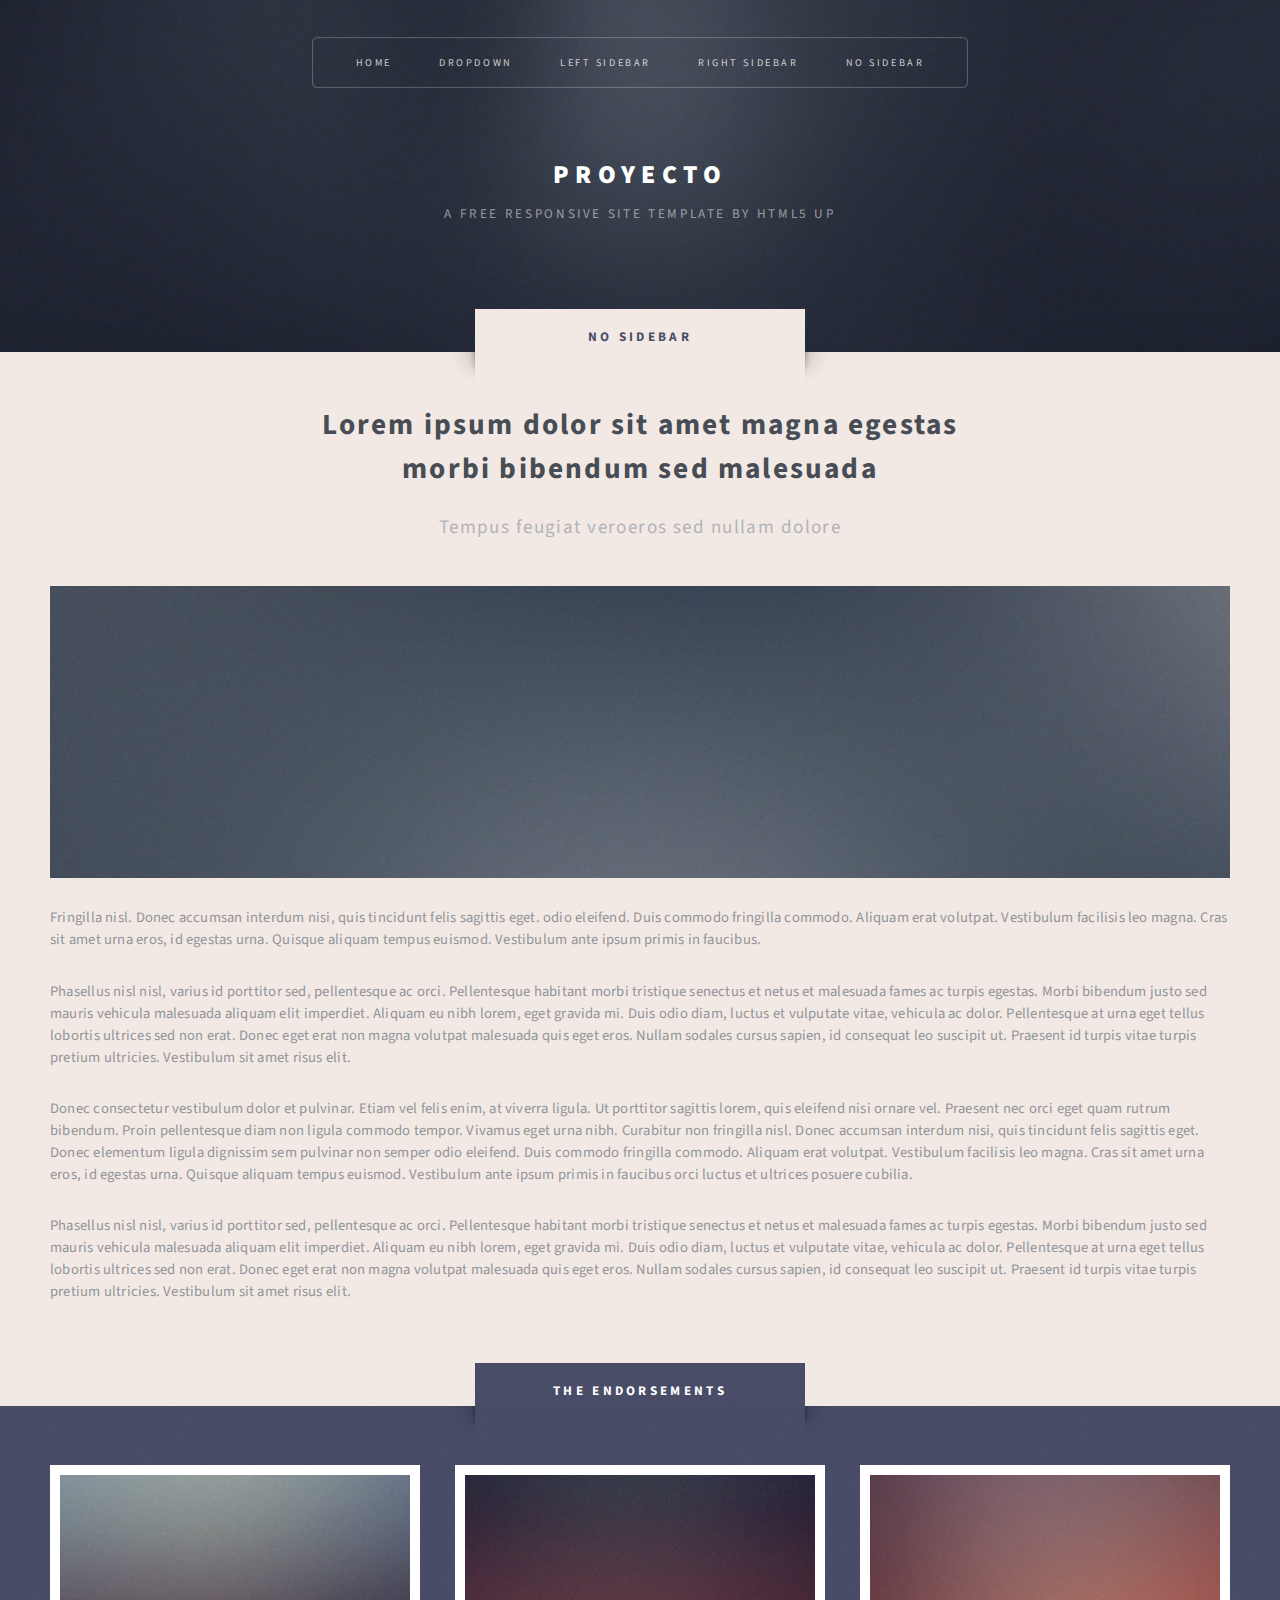
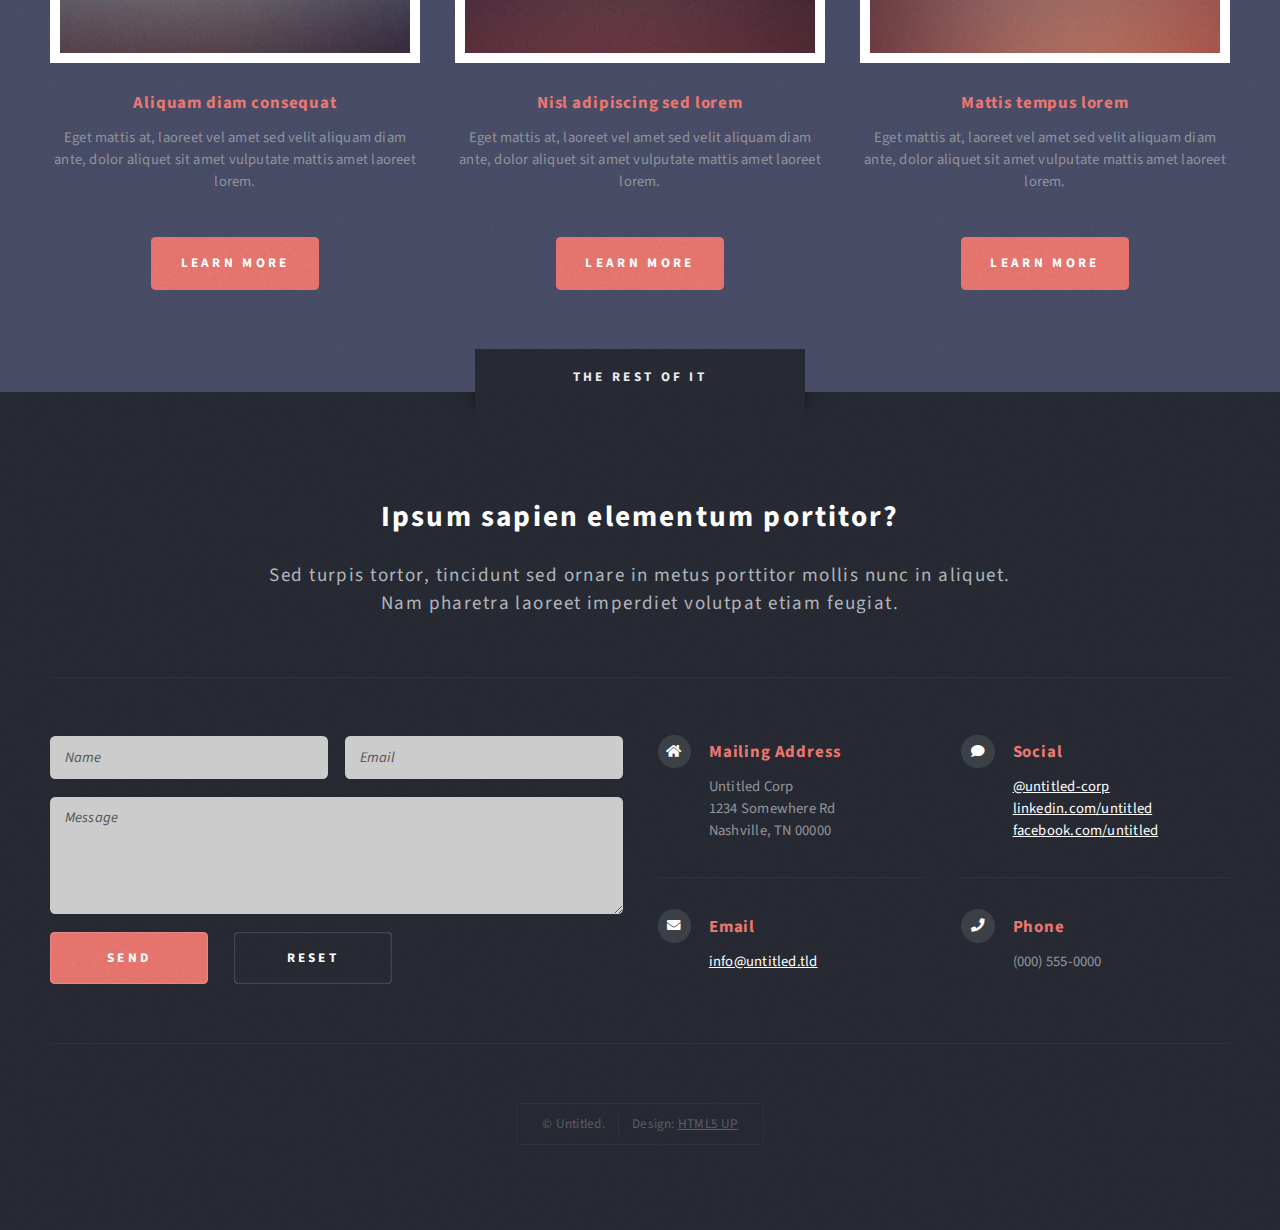
<file: Proyecto1.html>
<!DOCTYPE HTML>
<!--
	Escape Velocity by HTML5 UP
	html5up.net | @ajlkn
	Free for personal and commercial use under the CCA 3.0 license (html5up.net/license)
-->
<html>
	<head>
		<title>No Sidebar - Escape Velocity by HTML5 UP</title>
		<meta charset="utf-8" />
		<meta name="viewport" content="width=device-width, initial-scale=1, user-scalable=no" />
		<link rel="stylesheet" href="assets/css/main.css" />
	</head>
	<body class="no-sidebar is-preload">
		<div id="page-wrapper">

			<!-- Header -->
				<section id="header" class="wrapper">

					<!-- Logo -->
						<div id="logo">
							<h1><a href="index.html">Proyecto</a></h1>
							<p>A free responsive site template by HTML5 UP</p>
						</div>

					<!-- Nav -->
						<nav id="nav">
							<ul>
								<li><a href="index.html">Home</a></li>
								<li>
									<a href="#">Dropdown</a>
									<ul>
										<li><a href="#">Lorem ipsum</a></li>
										<li><a href="#">Magna veroeros</a></li>
										<li><a href="#">Etiam nisl</a></li>
										<li>
											<a href="#">Sed consequat</a>
											<ul>
												<li><a href="#">Lorem dolor</a></li>
												<li><a href="#">Amet consequat</a></li>
												<li><a href="#">Magna phasellus</a></li>
												<li><a href="#">Etiam nisl</a></li>
												<li><a href="#">Sed feugiat</a></li>
											</ul>
										</li>
										<li><a href="#">Nisl tempus</a></li>
									</ul>
								</li>
								<li><a href="left-sidebar.html">Left Sidebar</a></li>
								<li><a href="right-sidebar.html">Right Sidebar</a></li>
								<li class="current"><a href="no-sidebar.html">No Sidebar</a></li>
							</ul>
						</nav>

				</section>

			<!-- Main -->
				<div id="main" class="wrapper style2">
					<div class="title">No Sidebar</div>
					<div class="container">

						<!-- Content -->
							<div id="content">
								<article class="box post">
									<header class="style1">
										<h2>Lorem ipsum dolor sit amet magna egestas<br class="mobile-hide" />
										morbi bibendum sed malesuada</h2>
										<p>Tempus feugiat veroeros sed nullam dolore</p>
									</header>
									<a href="#" class="image featured">
										<img src="images/pic01.jpg" alt="" />
									</a>
									<p>Fringilla nisl. Donec accumsan interdum nisi, quis tincidunt felis sagittis eget.
									odio eleifend. Duis commodo fringilla commodo. Aliquam erat volutpat. Vestibulum
									facilisis leo magna. Cras sit amet urna eros, id egestas urna. Quisque aliquam
									tempus euismod. Vestibulum ante ipsum primis in faucibus.</p>
									<p>Phasellus nisl nisl, varius id porttitor sed, pellentesque ac orci. Pellentesque
									habitant morbi tristique senectus et netus et malesuada fames ac turpis egestas. Morbi
									bibendum justo sed mauris vehicula malesuada aliquam elit imperdiet. Aliquam eu nibh
									lorem, eget gravida mi. Duis odio diam, luctus et vulputate vitae, vehicula ac dolor.
									Pellentesque at urna eget tellus lobortis ultrices sed non erat. Donec eget erat non
									magna volutpat malesuada quis eget eros. Nullam sodales cursus sapien, id consequat
									leo suscipit ut. Praesent id turpis vitae turpis pretium ultricies. Vestibulum sit
									amet risus elit.</p>
									<p>Donec consectetur vestibulum dolor et pulvinar. Etiam vel felis enim, at viverra
									ligula. Ut porttitor sagittis lorem, quis eleifend nisi ornare vel. Praesent nec orci
									eget quam rutrum bibendum. Proin pellentesque diam non ligula commodo tempor. Vivamus
									eget urna nibh. Curabitur non fringilla nisl. Donec accumsan interdum nisi, quis
									tincidunt felis sagittis eget. Donec elementum ligula dignissim sem pulvinar non semper
									odio eleifend. Duis commodo fringilla commodo. Aliquam erat volutpat. Vestibulum
									facilisis leo magna. Cras sit amet urna eros, id egestas urna. Quisque aliquam
									tempus euismod. Vestibulum ante ipsum primis in faucibus orci luctus et ultrices
									posuere cubilia.</p>
									<p>Phasellus nisl nisl, varius id porttitor sed, pellentesque ac orci. Pellentesque
									habitant morbi tristique senectus et netus et malesuada fames ac turpis egestas. Morbi
									bibendum justo sed mauris vehicula malesuada aliquam elit imperdiet. Aliquam eu nibh
									lorem, eget gravida mi. Duis odio diam, luctus et vulputate vitae, vehicula ac dolor.
									Pellentesque at urna eget tellus lobortis ultrices sed non erat. Donec eget erat non
									magna volutpat malesuada quis eget eros. Nullam sodales cursus sapien, id consequat
									leo suscipit ut. Praesent id turpis vitae turpis pretium ultricies. Vestibulum sit
									amet risus elit.</p>
								</article>
							</div>

					</div>
				</div>

			<!-- Highlights -->
				<section id="highlights" class="wrapper style3">
					<div class="title">The Endorsements</div>
					<div class="container">
						<div class="row aln-center">
							<div class="col-4 col-12-medium">
								<section class="highlight">
									<a href="#" class="image featured"><img src="images/pic02.jpg" alt="" /></a>
									<h3><a href="#">Aliquam diam consequat</a></h3>
									<p>Eget mattis at, laoreet vel amet sed velit aliquam diam ante, dolor aliquet sit amet vulputate mattis amet laoreet lorem.</p>
									<ul class="actions">
										<li><a href="#" class="button style1">Learn More</a></li>
									</ul>
								</section>
							</div>
							<div class="col-4 col-12-medium">
								<section class="highlight">
									<a href="#" class="image featured"><img src="images/pic03.jpg" alt="" /></a>
									<h3><a href="#">Nisl adipiscing sed lorem</a></h3>
									<p>Eget mattis at, laoreet vel amet sed velit aliquam diam ante, dolor aliquet sit amet vulputate mattis amet laoreet lorem.</p>
									<ul class="actions">
										<li><a href="#" class="button style1">Learn More</a></li>
									</ul>
								</section>
							</div>
							<div class="col-4 col-12-medium">
								<section class="highlight">
									<a href="#" class="image featured"><img src="images/pic04.jpg" alt="" /></a>
									<h3><a href="#">Mattis tempus lorem</a></h3>
									<p>Eget mattis at, laoreet vel amet sed velit aliquam diam ante, dolor aliquet sit amet vulputate mattis amet laoreet lorem.</p>
									<ul class="actions">
										<li><a href="#" class="button style1">Learn More</a></li>
									</ul>
								</section>
							</div>
						</div>
					</div>
				</section>

			<!-- Footer -->
				<section id="footer" class="wrapper">
					<div class="title">The Rest Of It</div>
					<div class="container">
						<header class="style1">
							<h2>Ipsum sapien elementum portitor?</h2>
							<p>
								Sed turpis tortor, tincidunt sed ornare in metus porttitor mollis nunc in aliquet.<br />
								Nam pharetra laoreet imperdiet volutpat etiam feugiat.
							</p>
						</header>
						<div class="row">
							<div class="col-6 col-12-medium">

								<!-- Contact Form -->
									<section>
										<form method="post" action="#">
											<div class="row gtr-50">
												<div class="col-6 col-12-small">
													<input type="text" name="name" id="contact-name" placeholder="Name" />
												</div>
												<div class="col-6 col-12-small">
													<input type="text" name="email" id="contact-email" placeholder="Email" />
												</div>
												<div class="col-12">
													<textarea name="message" id="contact-message" placeholder="Message" rows="4"></textarea>
												</div>
												<div class="col-12">
													<ul class="actions">
														<li><input type="submit" class="style1" value="Send" /></li>
														<li><input type="reset" class="style2" value="Reset" /></li>
													</ul>
												</div>
											</div>
										</form>
									</section>

							</div>
							<div class="col-6 col-12-medium">

								<!-- Contact -->
									<section class="feature-list small">
										<div class="row">
											<div class="col-6 col-12-small">
												<section>
													<h3 class="icon solid fa-home">Mailing Address</h3>
													<p>
														Untitled Corp<br />
														1234 Somewhere Rd<br />
														Nashville, TN 00000
													</p>
												</section>
											</div>
											<div class="col-6 col-12-small">
												<section>
													<h3 class="icon solid fa-comment">Social</h3>
													<p>
														<a href="#">@untitled-corp</a><br />
														<a href="#">linkedin.com/untitled</a><br />
														<a href="#">facebook.com/untitled</a>
													</p>
												</section>
											</div>
											<div class="col-6 col-12-small">
												<section>
													<h3 class="icon solid fa-envelope">Email</h3>
													<p>
														<a href="#">info@untitled.tld</a>
													</p>
												</section>
											</div>
											<div class="col-6 col-12-small">
												<section>
													<h3 class="icon solid fa-phone">Phone</h3>
													<p>
														(000) 555-0000
													</p>
												</section>
											</div>
										</div>
									</section>

							</div>
						</div>
						<div id="copyright">
							<ul>
								<li>&copy; Untitled.</li><li>Design: <a href="http://html5up.net">HTML5 UP</a></li>
							</ul>
						</div>
					</div>
				</section>

		</div>

		<!-- Scripts -->
			<script src="assets/js/jquery.min.js"></script>
			<script src="assets/js/jquery.dropotron.min.js"></script>
			<script src="assets/js/browser.min.js"></script>
			<script src="assets/js/breakpoints.min.js"></script>
			<script src="assets/js/util.js"></script>
			<script src="assets/js/main.js"></script>

	</body>
</html>
</file>
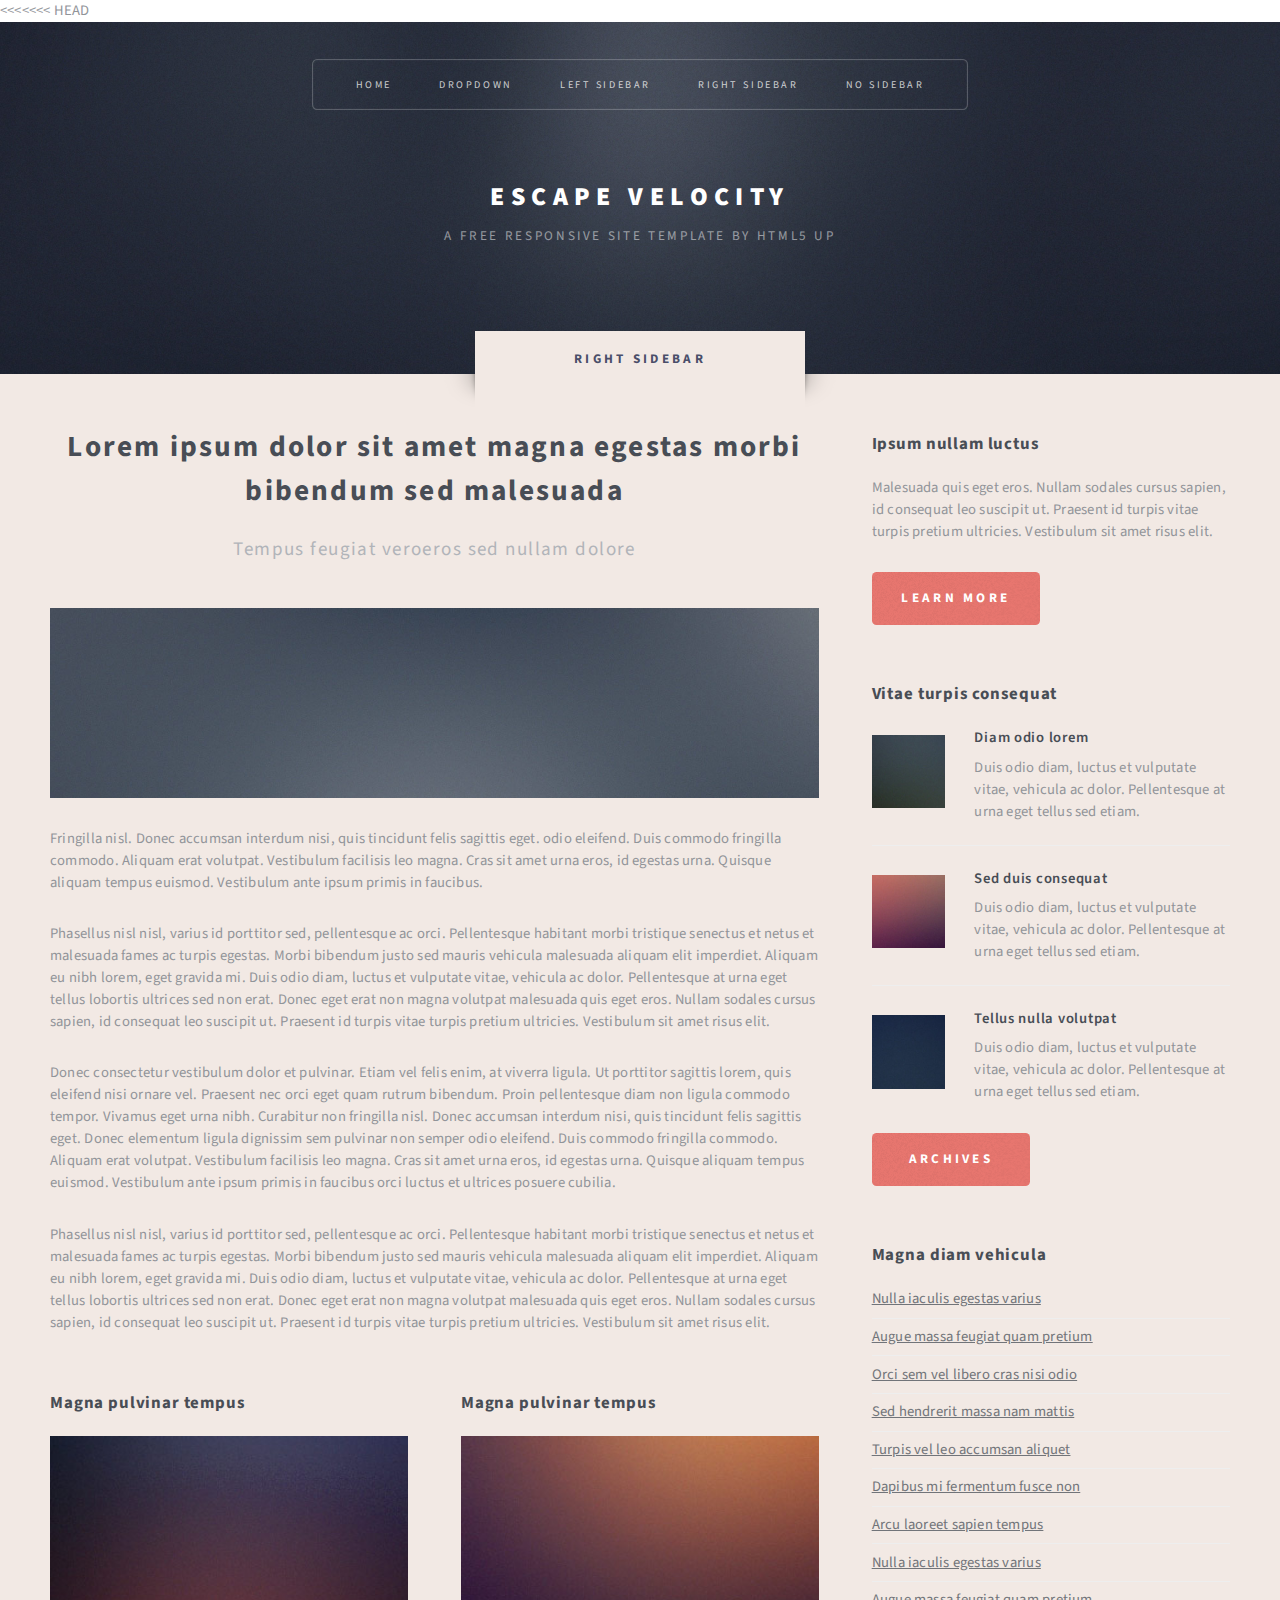
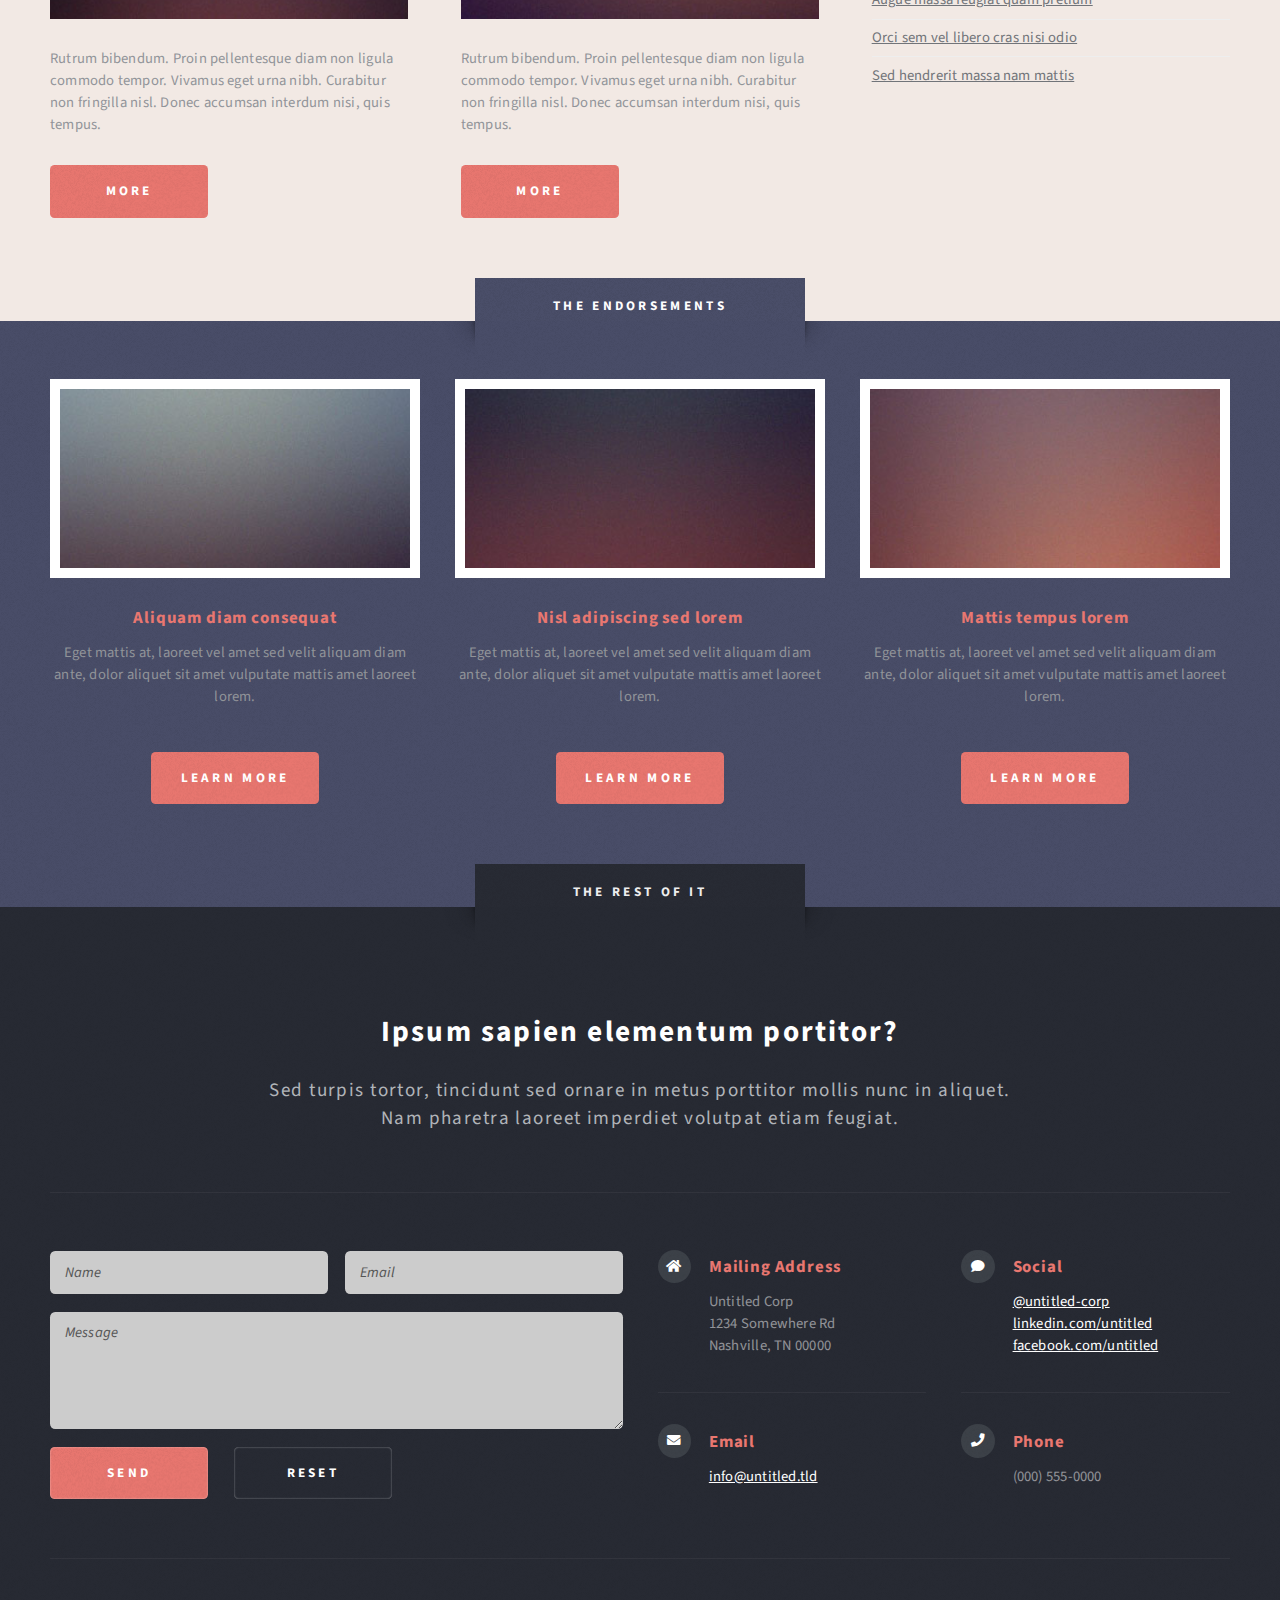
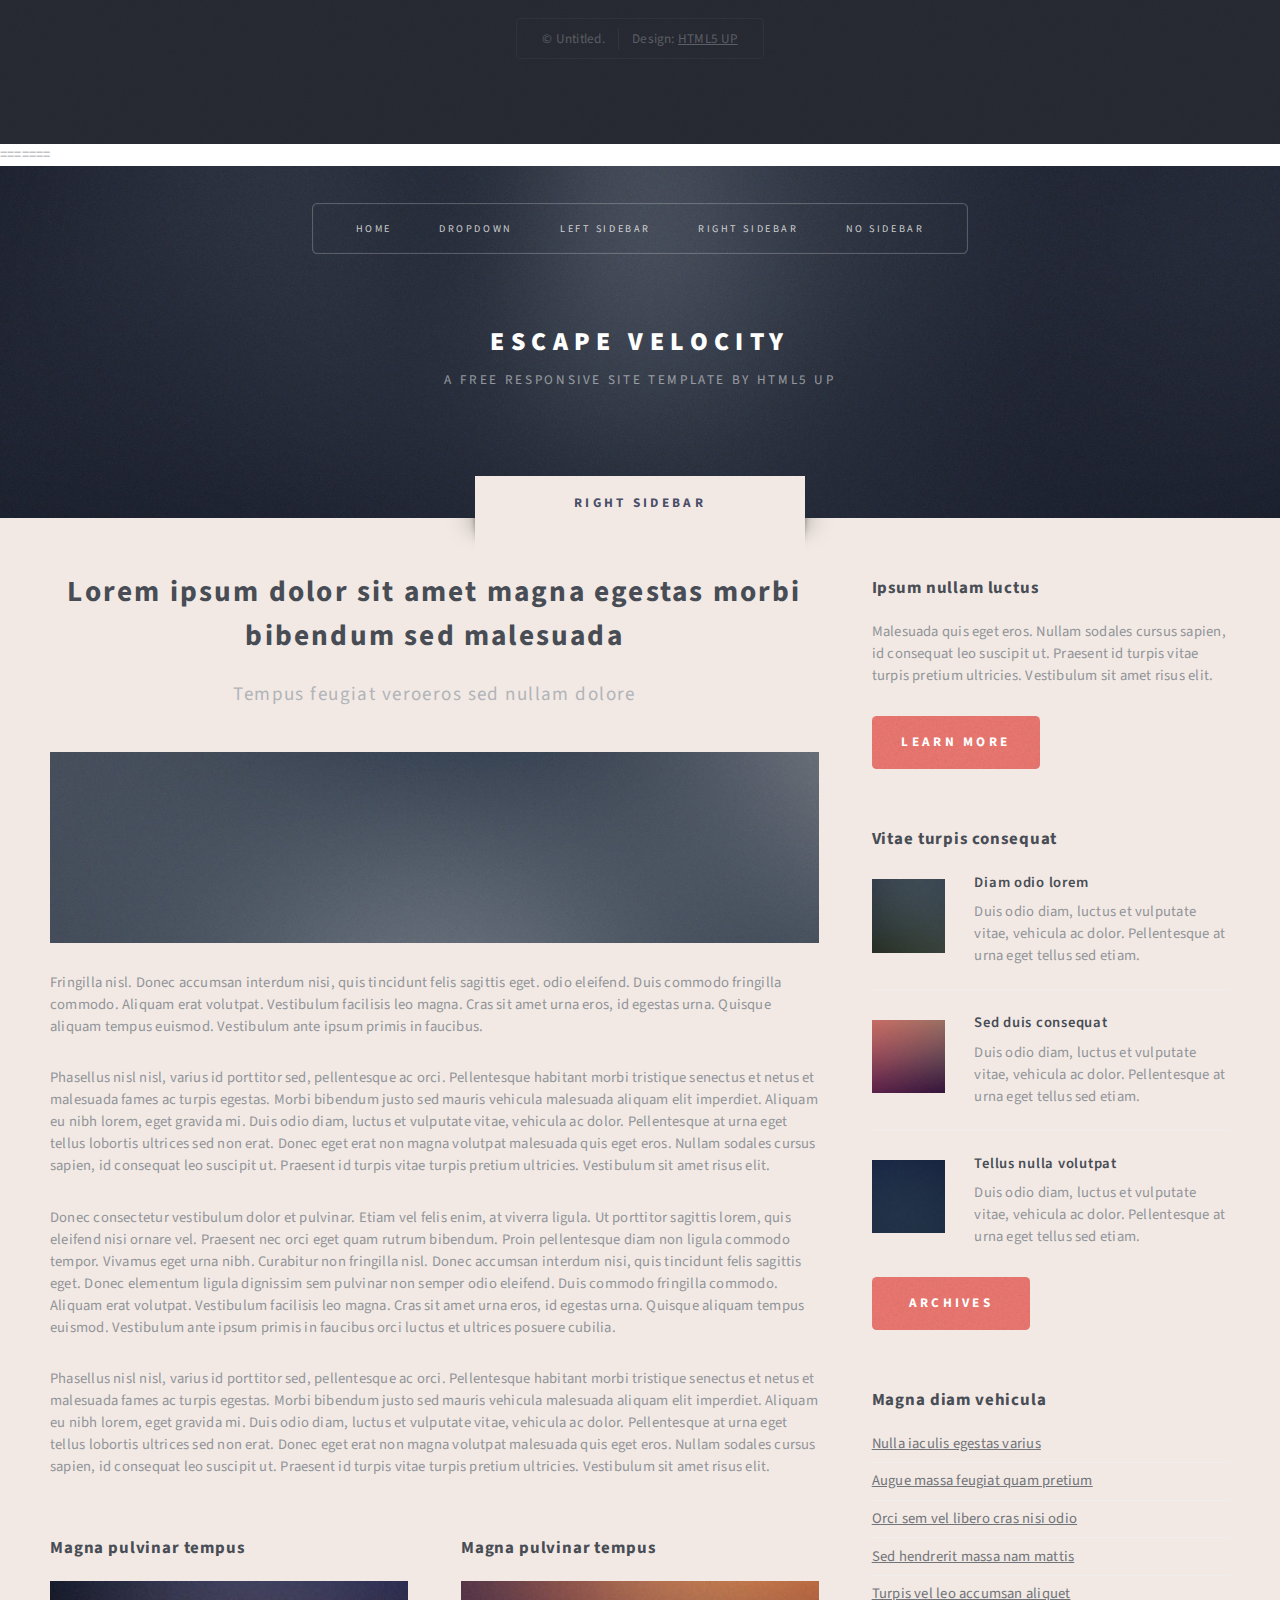
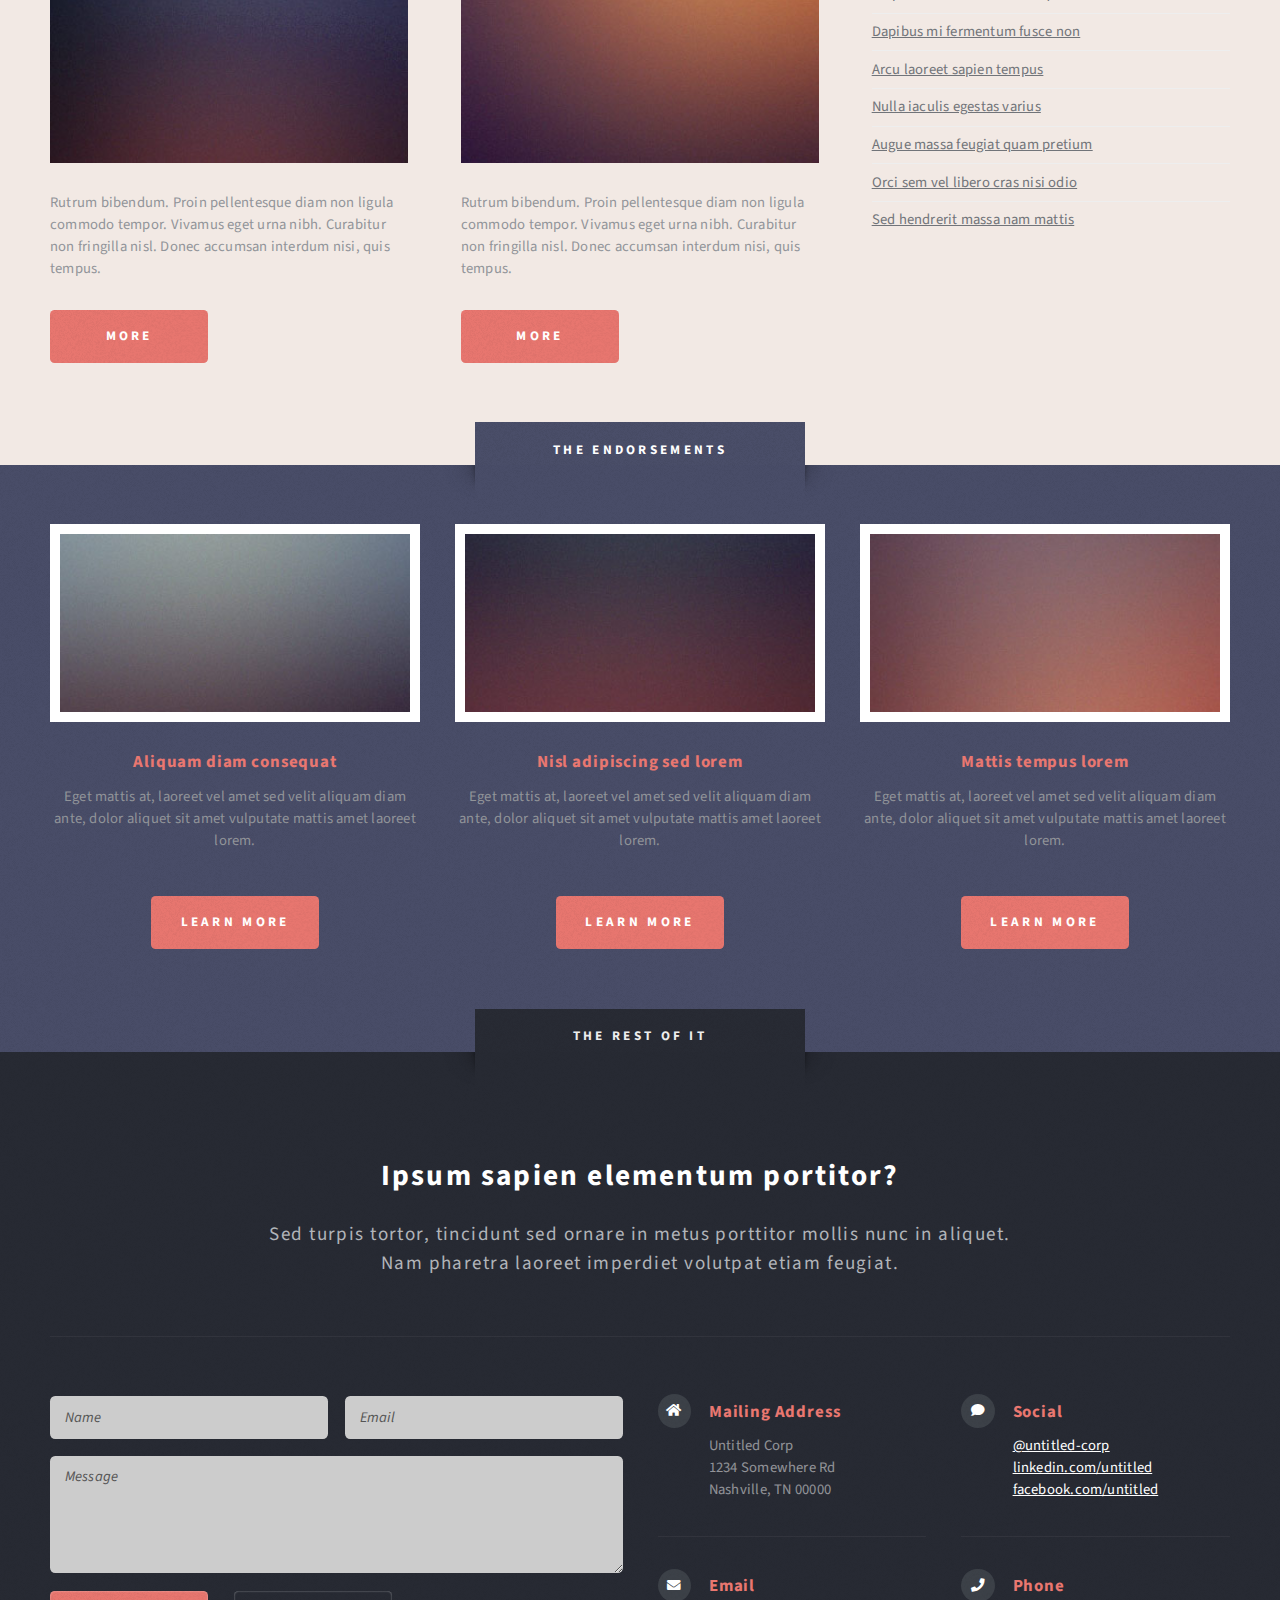
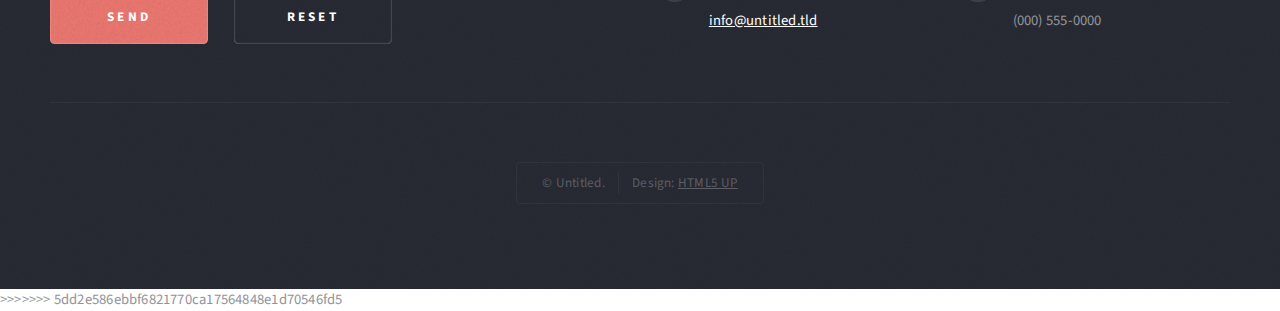
<file: right-sidebar.html>
<<<<<<< HEAD
<!DOCTYPE HTML>
<!--
	Escape Velocity by HTML5 UP
	html5up.net | @ajlkn
	Free for personal and commercial use under the CCA 3.0 license (html5up.net/license)
-->
<html>
	<head>
		<title>Right Sidebar - Escape Velocity by HTML5 UP</title>
		<meta charset="utf-8" />
		<meta name="viewport" content="width=device-width, initial-scale=1, user-scalable=no" />
		<link rel="stylesheet" href="assets/css/main.css" />
	</head>
	<body class="right-sidebar is-preload">
		<div id="page-wrapper">

			<!-- Header -->
				<section id="header" class="wrapper">

					<!-- Logo -->
						<div id="logo">
							<h1><a href="index.html">Escape Velocity</a></h1>
							<p>A free responsive site template by HTML5 UP</p>
						</div>

						

					<!-- Nav -->
						<nav id="nav">
							<ul>
								<li><a href="index.html">Home</a></li>
								<li>
									<a href="#">Dropdown</a>
									<ul>
				
										<li><a href="#">Lorem ipsum</a></li>
										<li><a href="#">Magna veroeros</a></li>
										<li><a href="#">Etiam nisl</a></li>
										<li>
											<a href="#">Sed consequat</a>
											<ul>
												<li><a href="#">Lorem dolor</a></li>
												<li><a href="#">Amet consequat</a></li>
												<li><a href="#">Magna phasellus</a></li>
												<li><a href="#">Etiam nisl</a></li>
												<li><a href="#">Sed feugiat</a></li>
											</ul>
										</li>
										<li><a href="#">Nisl tempus</a></li>
									</ul>
								</li>
								<li><a href="left-sidebar.html">Left Sidebar</a></li>
								<li class="current"><a href="right-sidebar.html">Right Sidebar</a></li>
								<li><a href="no-sidebar.html">No Sidebar</a></li>
							</ul>
						</nav>

				</section>

			<!-- Main -->
				<section id="main" class="wrapper style2">
					<div class="title">Right Sidebar</div>
					<div class="container">
						<div class="row gtr-150">
							<div class="col-8 col-12-medium">

								<!-- Content -->
									<div id="content">
										<article class="box post">
											<header class="style1">
												<h2>Lorem ipsum dolor sit amet magna egestas morbi bibendum sed malesuada</h2>
												<p>Tempus feugiat veroeros sed nullam dolore</p>
											</header>
											<a href="#" class="image featured">
												<img src="images/pic01.jpg" alt="" />
											</a>
											<p>Fringilla nisl. Donec accumsan interdum nisi, quis tincidunt felis sagittis eget.
											odio eleifend. Duis commodo fringilla commodo. Aliquam erat volutpat. Vestibulum
											facilisis leo magna. Cras sit amet urna eros, id egestas urna. Quisque aliquam
											tempus euismod. Vestibulum ante ipsum primis in faucibus.</p>
											<p>Phasellus nisl nisl, varius id porttitor sed, pellentesque ac orci. Pellentesque
											habitant morbi tristique senectus et netus et malesuada fames ac turpis egestas. Morbi
											bibendum justo sed mauris vehicula malesuada aliquam elit imperdiet. Aliquam eu nibh
											lorem, eget gravida mi. Duis odio diam, luctus et vulputate vitae, vehicula ac dolor.
											Pellentesque at urna eget tellus lobortis ultrices sed non erat. Donec eget erat non
											magna volutpat malesuada quis eget eros. Nullam sodales cursus sapien, id consequat
											leo suscipit ut. Praesent id turpis vitae turpis pretium ultricies. Vestibulum sit
											amet risus elit.</p>
											<p>Donec consectetur vestibulum dolor et pulvinar. Etiam vel felis enim, at viverra
											ligula. Ut porttitor sagittis lorem, quis eleifend nisi ornare vel. Praesent nec orci
											eget quam rutrum bibendum. Proin pellentesque diam non ligula commodo tempor. Vivamus
											eget urna nibh. Curabitur non fringilla nisl. Donec accumsan interdum nisi, quis
											tincidunt felis sagittis eget. Donec elementum ligula dignissim sem pulvinar non semper
											odio eleifend. Duis commodo fringilla commodo. Aliquam erat volutpat. Vestibulum
											facilisis leo magna. Cras sit amet urna eros, id egestas urna. Quisque aliquam
											tempus euismod. Vestibulum ante ipsum primis in faucibus orci luctus et ultrices
											posuere cubilia.</p>
											<p>Phasellus nisl nisl, varius id porttitor sed, pellentesque ac orci. Pellentesque
											habitant morbi tristique senectus et netus et malesuada fames ac turpis egestas. Morbi
											bibendum justo sed mauris vehicula malesuada aliquam elit imperdiet. Aliquam eu nibh
											lorem, eget gravida mi. Duis odio diam, luctus et vulputate vitae, vehicula ac dolor.
											Pellentesque at urna eget tellus lobortis ultrices sed non erat. Donec eget erat non
											magna volutpat malesuada quis eget eros. Nullam sodales cursus sapien, id consequat
											leo suscipit ut. Praesent id turpis vitae turpis pretium ultricies. Vestibulum sit
											amet risus elit.</p>
										</article>
										<div class="row gtr-150">
											<div class="col-6 col-12-small">
												<section class="box">
													<header>
														<h2>Magna pulvinar tempus</h2>
													</header>
													<a href="#" class="image featured"><img src="images/pic05.jpg" alt="" /></a>
													<p>Rutrum bibendum. Proin pellentesque diam non ligula commodo tempor. Vivamus
													eget urna nibh. Curabitur non fringilla nisl. Donec accumsan interdum nisi, quis
													tempus.</p>
													<a href="#" class="button style1">More</a>
												</section>
											</div>
											<div class="col-6 col-12-small">
												<section class="box">
													<header>
														<h2>Magna pulvinar tempus</h2>
													</header>
													<a href="#" class="image featured"><img src="images/pic06.jpg" alt="" /></a>
													<p>Rutrum bibendum. Proin pellentesque diam non ligula commodo tempor. Vivamus
													eget urna nibh. Curabitur non fringilla nisl. Donec accumsan interdum nisi, quis
													tempus.</p>
													<a href="#" class="button style1">More</a>
												</section>
											</div>
										</div>
									</div>

							</div>
							<div class="col-4 col-12-medium">

								<!-- Sidebar -->
									<div id="sidebar">
										<section class="box">
											<header>
												<h2>Ipsum nullam luctus</h2>
											</header>
											<p>Malesuada quis eget eros. Nullam sodales cursus sapien, id consequat
											leo suscipit ut. Praesent id turpis vitae turpis pretium ultricies. Vestibulum sit
											amet risus elit.</p>
											<a href="#" class="button style1">Learn More</a>
										</section>
										<section class="box">
											<header>
												<h2>Vitae turpis consequat</h2>
											</header>
											<ul class="style2">
												<li>
													<article class="box post-excerpt">
														<a href="#" class="image left"><img src="images/pic08.jpg" alt="" /></a>
														<h3><a href="#">Diam odio lorem</a></h3>
														<p>Duis odio diam, luctus et vulputate vitae, vehicula ac dolor. Pellentesque at urna eget tellus sed etiam.</p>
													</article>
												</li>
												<li>
													<article class="box post-excerpt">
														<a href="#" class="image left"><img src="images/pic09.jpg" alt="" /></a>
														<h3><a href="#">Sed duis consequat</a></h3>
														<p>Duis odio diam, luctus et vulputate vitae, vehicula ac dolor. Pellentesque at urna eget tellus sed etiam.</p>
													</article>
												</li>
												<li>
													<article class="box post-excerpt">
														<a href="#" class="image left"><img src="images/pic10.jpg" alt="" /></a>
														<h3><a href="#">Tellus nulla volutpat</a></h3>
														<p>Duis odio diam, luctus et vulputate vitae, vehicula ac dolor. Pellentesque at urna eget tellus sed etiam.</p>
													</article>
												</li>
											</ul>
											<a href="#" class="button style1">Archives</a>
										</section>
										<section class="box">
											<header>
												<h2>Magna diam vehicula</h2>
											</header>
											<ul class="style3">
												<li><a href="#">Nulla iaculis egestas varius</a></li>
												<li><a href="#">Augue massa feugiat quam pretium</a></li>
												<li><a href="#">Orci sem vel libero cras nisi odio</a></li>
												<li><a href="#">Sed hendrerit massa nam mattis</a></li>
												<li><a href="#">Turpis vel leo accumsan aliquet</a></li>
												<li><a href="#">Dapibus mi fermentum fusce non</a></li>
												<li><a href="#">Arcu laoreet sapien tempus</a></li>
												<li><a href="#">Nulla iaculis egestas varius</a></li>
												<li><a href="#">Augue massa feugiat quam pretium</a></li>
												<li><a href="#">Orci sem vel libero cras nisi odio</a></li>
												<li><a href="#">Sed hendrerit massa nam mattis</a></li>
											</ul>
										</section>
									</div>

							</div>
						</div>
					</div>
				</section>

			<!-- Highlights -->
				<section id="highlights" class="wrapper style3">
					<div class="title">The Endorsements</div>
					<div class="container">
						<div class="row aln-center">
							<div class="col-4 col-12-medium">
								<section class="highlight">
									<a href="#" class="image featured"><img src="images/pic02.jpg" alt="" /></a>
									<h3><a href="#">Aliquam diam consequat</a></h3>
									<p>Eget mattis at, laoreet vel amet sed velit aliquam diam ante, dolor aliquet sit amet vulputate mattis amet laoreet lorem.</p>
									<ul class="actions">
										<li><a href="#" class="button style1">Learn More</a></li>
									</ul>
								</section>
							</div>
							<div class="col-4 col-12-medium">
								<section class="highlight">
									<a href="#" class="image featured"><img src="images/pic03.jpg" alt="" /></a>
									<h3><a href="#">Nisl adipiscing sed lorem</a></h3>
									<p>Eget mattis at, laoreet vel amet sed velit aliquam diam ante, dolor aliquet sit amet vulputate mattis amet laoreet lorem.</p>
									<ul class="actions">
										<li><a href="#" class="button style1">Learn More</a></li>
									</ul>
								</section>
							</div>
							<div class="col-4 col-12-medium">
								<section class="highlight">
									<a href="#" class="image featured"><img src="images/pic04.jpg" alt="" /></a>
									<h3><a href="#">Mattis tempus lorem</a></h3>
									<p>Eget mattis at, laoreet vel amet sed velit aliquam diam ante, dolor aliquet sit amet vulputate mattis amet laoreet lorem.</p>
									<ul class="actions">
										<li><a href="#" class="button style1">Learn More</a></li>
									</ul>
								</section>
							</div>
						</div>
					</div>
				</section>

			<!-- Footer -->
				<section id="footer" class="wrapper">
					<div class="title">The Rest Of It</div>
					<div class="container">
						<header class="style1">
							<h2>Ipsum sapien elementum portitor?</h2>
							<p>
								Sed turpis tortor, tincidunt sed ornare in metus porttitor mollis nunc in aliquet.<br />
								Nam pharetra laoreet imperdiet volutpat etiam feugiat.
							</p>
						</header>
						<div class="row">
							<div class="col-6 col-12-medium">

								<!-- Contact Form -->
									<section>
										<form method="post" action="#">
											<div class="row gtr-50">
												<div class="col-6 col-12-small">
													<input type="text" name="name" id="contact-name" placeholder="Name" />
												</div>
												<div class="col-6 col-12-small">
													<input type="text" name="email" id="contact-email" placeholder="Email" />
												</div>
												<div class="col-12">
													<textarea name="message" id="contact-message" placeholder="Message" rows="4"></textarea>
												</div>
												<div class="col-12">
													<ul class="actions">
														<li><input type="submit" class="style1" value="Send" /></li>
														<li><input type="reset" class="style2" value="Reset" /></li>
													</ul>
												</div>
											</div>
										</form>
									</section>

							</div>
							<div class="col-6 col-12-medium">

								<!-- Contact -->
									<section class="feature-list small">
										<div class="row">
											<div class="col-6 col-12-small">
												<section>
													<h3 class="icon solid fa-home">Mailing Address</h3>
													<p>
														Untitled Corp<br />
														1234 Somewhere Rd<br />
														Nashville, TN 00000
													</p>
												</section>
											</div>
											<div class="col-6 col-12-small">
												<section>
													<h3 class="icon solid fa-comment">Social</h3>
													<p>
														<a href="#">@untitled-corp</a><br />
														<a href="#">linkedin.com/untitled</a><br />
														<a href="#">facebook.com/untitled</a>
													</p>
												</section>
											</div>
											<div class="col-6 col-12-small">
												<section>
													<h3 class="icon solid fa-envelope">Email</h3>
													<p>
														<a href="#">info@untitled.tld</a>
													</p>
												</section>
											</div>
											<div class="col-6 col-12-small">
												<section>
													<h3 class="icon solid fa-phone">Phone</h3>
													<p>
														(000) 555-0000
													</p>
												</section>
											</div>
										</div>
									</section>

							</div>
						</div>
						<div id="copyright">
							<ul>
								<li>&copy; Untitled.</li><li>Design: <a href="http://html5up.net">HTML5 UP</a></li>
							</ul>
						</div>
					</div>
				</section>

		</div>

		<!-- Scripts -->
			<script src="assets/js/jquery.min.js"></script>
			<script src="assets/js/jquery.dropotron.min.js"></script>
			<script src="assets/js/browser.min.js"></script>
			<script src="assets/js/breakpoints.min.js"></script>
			<script src="assets/js/util.js"></script>
			<script src="assets/js/main.js"></script>

	</body>
=======
<!DOCTYPE HTML>
<!--
	Escape Velocity by HTML5 UP
	html5up.net | @ajlkn
	Free for personal and commercial use under the CCA 3.0 license (html5up.net/license)
-->
<html>
	<head>
		<title>Right Sidebar - Escape Velocity by HTML5 UP</title>
		<meta charset="utf-8" />
		<meta name="viewport" content="width=device-width, initial-scale=1, user-scalable=no" />
		<link rel="stylesheet" href="assets/css/main.css" />
	</head>
	<body class="right-sidebar is-preload">
		<div id="page-wrapper">

			<!-- Header -->
				<section id="header" class="wrapper">

					<!-- Logo -->
						<div id="logo">
							<h1><a href="index.html">Escape Velocity</a></h1>
							<p>A free responsive site template by HTML5 UP</p>
						</div>

					<!-- Nav -->
						<nav id="nav">
							<ul>
								<li><a href="index.html">Home</a></li>
								<li>
									<a href="#">Dropdown</a>
									<ul>
										<li><a href="#">Lorem ipsum</a></li>
										<li><a href="#">Magna veroeros</a></li>
										<li><a href="#">Etiam nisl</a></li>
										<li>
											<a href="#">Sed consequat</a>
											<ul>
												<li><a href="#">Lorem dolor</a></li>
												<li><a href="#">Amet consequat</a></li>
												<li><a href="#">Magna phasellus</a></li>
												<li><a href="#">Etiam nisl</a></li>
												<li><a href="#">Sed feugiat</a></li>
											</ul>
										</li>
										<li><a href="#">Nisl tempus</a></li>
									</ul>
								</li>
								<li><a href="left-sidebar.html">Left Sidebar</a></li>
								<li class="current"><a href="right-sidebar.html">Right Sidebar</a></li>
								<li><a href="no-sidebar.html">No Sidebar</a></li>
							</ul>
						</nav>

				</section>

			<!-- Main -->
				<section id="main" class="wrapper style2">
					<div class="title">Right Sidebar</div>
					<div class="container">
						<div class="row gtr-150">
							<div class="col-8 col-12-medium">

								<!-- Content -->
									<div id="content">
										<article class="box post">
											<header class="style1">
												<h2>Lorem ipsum dolor sit amet magna egestas morbi bibendum sed malesuada</h2>
												<p>Tempus feugiat veroeros sed nullam dolore</p>
											</header>
											<a href="#" class="image featured">
												<img src="images/pic01.jpg" alt="" />
											</a>
											<p>Fringilla nisl. Donec accumsan interdum nisi, quis tincidunt felis sagittis eget.
											odio eleifend. Duis commodo fringilla commodo. Aliquam erat volutpat. Vestibulum
											facilisis leo magna. Cras sit amet urna eros, id egestas urna. Quisque aliquam
											tempus euismod. Vestibulum ante ipsum primis in faucibus.</p>
											<p>Phasellus nisl nisl, varius id porttitor sed, pellentesque ac orci. Pellentesque
											habitant morbi tristique senectus et netus et malesuada fames ac turpis egestas. Morbi
											bibendum justo sed mauris vehicula malesuada aliquam elit imperdiet. Aliquam eu nibh
											lorem, eget gravida mi. Duis odio diam, luctus et vulputate vitae, vehicula ac dolor.
											Pellentesque at urna eget tellus lobortis ultrices sed non erat. Donec eget erat non
											magna volutpat malesuada quis eget eros. Nullam sodales cursus sapien, id consequat
											leo suscipit ut. Praesent id turpis vitae turpis pretium ultricies. Vestibulum sit
											amet risus elit.</p>
											<p>Donec consectetur vestibulum dolor et pulvinar. Etiam vel felis enim, at viverra
											ligula. Ut porttitor sagittis lorem, quis eleifend nisi ornare vel. Praesent nec orci
											eget quam rutrum bibendum. Proin pellentesque diam non ligula commodo tempor. Vivamus
											eget urna nibh. Curabitur non fringilla nisl. Donec accumsan interdum nisi, quis
											tincidunt felis sagittis eget. Donec elementum ligula dignissim sem pulvinar non semper
											odio eleifend. Duis commodo fringilla commodo. Aliquam erat volutpat. Vestibulum
											facilisis leo magna. Cras sit amet urna eros, id egestas urna. Quisque aliquam
											tempus euismod. Vestibulum ante ipsum primis in faucibus orci luctus et ultrices
											posuere cubilia.</p>
											<p>Phasellus nisl nisl, varius id porttitor sed, pellentesque ac orci. Pellentesque
											habitant morbi tristique senectus et netus et malesuada fames ac turpis egestas. Morbi
											bibendum justo sed mauris vehicula malesuada aliquam elit imperdiet. Aliquam eu nibh
											lorem, eget gravida mi. Duis odio diam, luctus et vulputate vitae, vehicula ac dolor.
											Pellentesque at urna eget tellus lobortis ultrices sed non erat. Donec eget erat non
											magna volutpat malesuada quis eget eros. Nullam sodales cursus sapien, id consequat
											leo suscipit ut. Praesent id turpis vitae turpis pretium ultricies. Vestibulum sit
											amet risus elit.</p>
										</article>
										<div class="row gtr-150">
											<div class="col-6 col-12-small">
												<section class="box">
													<header>
														<h2>Magna pulvinar tempus</h2>
													</header>
													<a href="#" class="image featured"><img src="images/pic05.jpg" alt="" /></a>
													<p>Rutrum bibendum. Proin pellentesque diam non ligula commodo tempor. Vivamus
													eget urna nibh. Curabitur non fringilla nisl. Donec accumsan interdum nisi, quis
													tempus.</p>
													<a href="#" class="button style1">More</a>
												</section>
											</div>
											<div class="col-6 col-12-small">
												<section class="box">
													<header>
														<h2>Magna pulvinar tempus</h2>
													</header>
													<a href="#" class="image featured"><img src="images/pic06.jpg" alt="" /></a>
													<p>Rutrum bibendum. Proin pellentesque diam non ligula commodo tempor. Vivamus
													eget urna nibh. Curabitur non fringilla nisl. Donec accumsan interdum nisi, quis
													tempus.</p>
													<a href="#" class="button style1">More</a>
												</section>
											</div>
										</div>
									</div>

							</div>
							<div class="col-4 col-12-medium">

								<!-- Sidebar -->
									<div id="sidebar">
										<section class="box">
											<header>
												<h2>Ipsum nullam luctus</h2>
											</header>
											<p>Malesuada quis eget eros. Nullam sodales cursus sapien, id consequat
											leo suscipit ut. Praesent id turpis vitae turpis pretium ultricies. Vestibulum sit
											amet risus elit.</p>
											<a href="#" class="button style1">Learn More</a>
										</section>
										<section class="box">
											<header>
												<h2>Vitae turpis consequat</h2>
											</header>
											<ul class="style2">
												<li>
													<article class="box post-excerpt">
														<a href="#" class="image left"><img src="images/pic08.jpg" alt="" /></a>
														<h3><a href="#">Diam odio lorem</a></h3>
														<p>Duis odio diam, luctus et vulputate vitae, vehicula ac dolor. Pellentesque at urna eget tellus sed etiam.</p>
													</article>
												</li>
												<li>
													<article class="box post-excerpt">
														<a href="#" class="image left"><img src="images/pic09.jpg" alt="" /></a>
														<h3><a href="#">Sed duis consequat</a></h3>
														<p>Duis odio diam, luctus et vulputate vitae, vehicula ac dolor. Pellentesque at urna eget tellus sed etiam.</p>
													</article>
												</li>
												<li>
													<article class="box post-excerpt">
														<a href="#" class="image left"><img src="images/pic10.jpg" alt="" /></a>
														<h3><a href="#">Tellus nulla volutpat</a></h3>
														<p>Duis odio diam, luctus et vulputate vitae, vehicula ac dolor. Pellentesque at urna eget tellus sed etiam.</p>
													</article>
												</li>
											</ul>
											<a href="#" class="button style1">Archives</a>
										</section>
										<section class="box">
											<header>
												<h2>Magna diam vehicula</h2>
											</header>
											<ul class="style3">
												<li><a href="#">Nulla iaculis egestas varius</a></li>
												<li><a href="#">Augue massa feugiat quam pretium</a></li>
												<li><a href="#">Orci sem vel libero cras nisi odio</a></li>
												<li><a href="#">Sed hendrerit massa nam mattis</a></li>
												<li><a href="#">Turpis vel leo accumsan aliquet</a></li>
												<li><a href="#">Dapibus mi fermentum fusce non</a></li>
												<li><a href="#">Arcu laoreet sapien tempus</a></li>
												<li><a href="#">Nulla iaculis egestas varius</a></li>
												<li><a href="#">Augue massa feugiat quam pretium</a></li>
												<li><a href="#">Orci sem vel libero cras nisi odio</a></li>
												<li><a href="#">Sed hendrerit massa nam mattis</a></li>
											</ul>
										</section>
									</div>

							</div>
						</div>
					</div>
				</section>

			<!-- Highlights -->
				<section id="highlights" class="wrapper style3">
					<div class="title">The Endorsements</div>
					<div class="container">
						<div class="row aln-center">
							<div class="col-4 col-12-medium">
								<section class="highlight">
									<a href="#" class="image featured"><img src="images/pic02.jpg" alt="" /></a>
									<h3><a href="#">Aliquam diam consequat</a></h3>
									<p>Eget mattis at, laoreet vel amet sed velit aliquam diam ante, dolor aliquet sit amet vulputate mattis amet laoreet lorem.</p>
									<ul class="actions">
										<li><a href="#" class="button style1">Learn More</a></li>
									</ul>
								</section>
							</div>
							<div class="col-4 col-12-medium">
								<section class="highlight">
									<a href="#" class="image featured"><img src="images/pic03.jpg" alt="" /></a>
									<h3><a href="#">Nisl adipiscing sed lorem</a></h3>
									<p>Eget mattis at, laoreet vel amet sed velit aliquam diam ante, dolor aliquet sit amet vulputate mattis amet laoreet lorem.</p>
									<ul class="actions">
										<li><a href="#" class="button style1">Learn More</a></li>
									</ul>
								</section>
							</div>
							<div class="col-4 col-12-medium">
								<section class="highlight">
									<a href="#" class="image featured"><img src="images/pic04.jpg" alt="" /></a>
									<h3><a href="#">Mattis tempus lorem</a></h3>
									<p>Eget mattis at, laoreet vel amet sed velit aliquam diam ante, dolor aliquet sit amet vulputate mattis amet laoreet lorem.</p>
									<ul class="actions">
										<li><a href="#" class="button style1">Learn More</a></li>
									</ul>
								</section>
							</div>
						</div>
					</div>
				</section>

			<!-- Footer -->
				<section id="footer" class="wrapper">
					<div class="title">The Rest Of It</div>
					<div class="container">
						<header class="style1">
							<h2>Ipsum sapien elementum portitor?</h2>
							<p>
								Sed turpis tortor, tincidunt sed ornare in metus porttitor mollis nunc in aliquet.<br />
								Nam pharetra laoreet imperdiet volutpat etiam feugiat.
							</p>
						</header>
						<div class="row">
							<div class="col-6 col-12-medium">

								<!-- Contact Form -->
									<section>
										<form method="post" action="#">
											<div class="row gtr-50">
												<div class="col-6 col-12-small">
													<input type="text" name="name" id="contact-name" placeholder="Name" />
												</div>
												<div class="col-6 col-12-small">
													<input type="text" name="email" id="contact-email" placeholder="Email" />
												</div>
												<div class="col-12">
													<textarea name="message" id="contact-message" placeholder="Message" rows="4"></textarea>
												</div>
												<div class="col-12">
													<ul class="actions">
														<li><input type="submit" class="style1" value="Send" /></li>
														<li><input type="reset" class="style2" value="Reset" /></li>
													</ul>
												</div>
											</div>
										</form>
									</section>

							</div>
							<div class="col-6 col-12-medium">

								<!-- Contact -->
									<section class="feature-list small">
										<div class="row">
											<div class="col-6 col-12-small">
												<section>
													<h3 class="icon solid fa-home">Mailing Address</h3>
													<p>
														Untitled Corp<br />
														1234 Somewhere Rd<br />
														Nashville, TN 00000
													</p>
												</section>
											</div>
											<div class="col-6 col-12-small">
												<section>
													<h3 class="icon solid fa-comment">Social</h3>
													<p>
														<a href="#">@untitled-corp</a><br />
														<a href="#">linkedin.com/untitled</a><br />
														<a href="#">facebook.com/untitled</a>
													</p>
												</section>
											</div>
											<div class="col-6 col-12-small">
												<section>
													<h3 class="icon solid fa-envelope">Email</h3>
													<p>
														<a href="#">info@untitled.tld</a>
													</p>
												</section>
											</div>
											<div class="col-6 col-12-small">
												<section>
													<h3 class="icon solid fa-phone">Phone</h3>
													<p>
														(000) 555-0000
													</p>
												</section>
											</div>
										</div>
									</section>

							</div>
						</div>
						<div id="copyright">
							<ul>
								<li>&copy; Untitled.</li><li>Design: <a href="http://html5up.net">HTML5 UP</a></li>
							</ul>
						</div>
					</div>
				</section>

		</div>

		<!-- Scripts -->
			<script src="assets/js/jquery.min.js"></script>
			<script src="assets/js/jquery.dropotron.min.js"></script>
			<script src="assets/js/browser.min.js"></script>
			<script src="assets/js/breakpoints.min.js"></script>
			<script src="assets/js/util.js"></script>
			<script src="assets/js/main.js"></script>

	</body>
>>>>>>> 5dd2e586ebbf6821770ca17564848e1d70546fd5
</html>
</file>
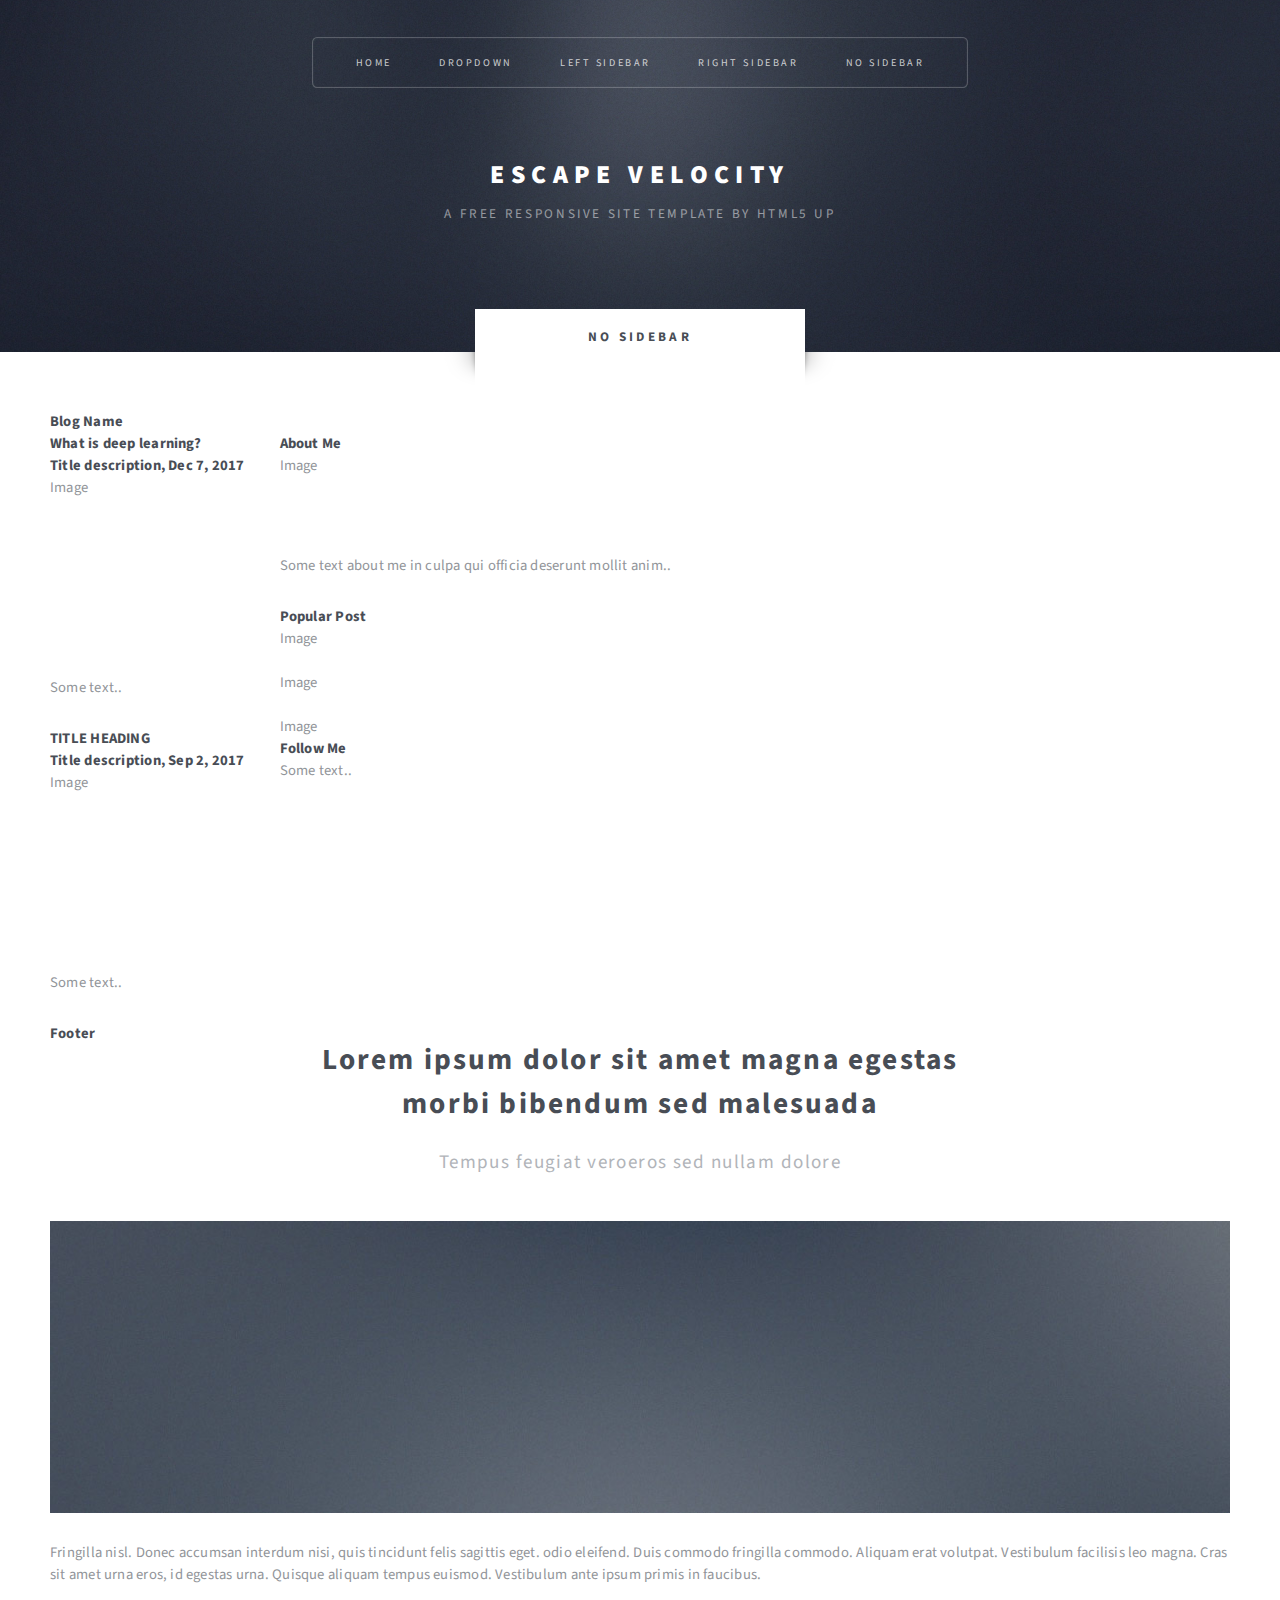
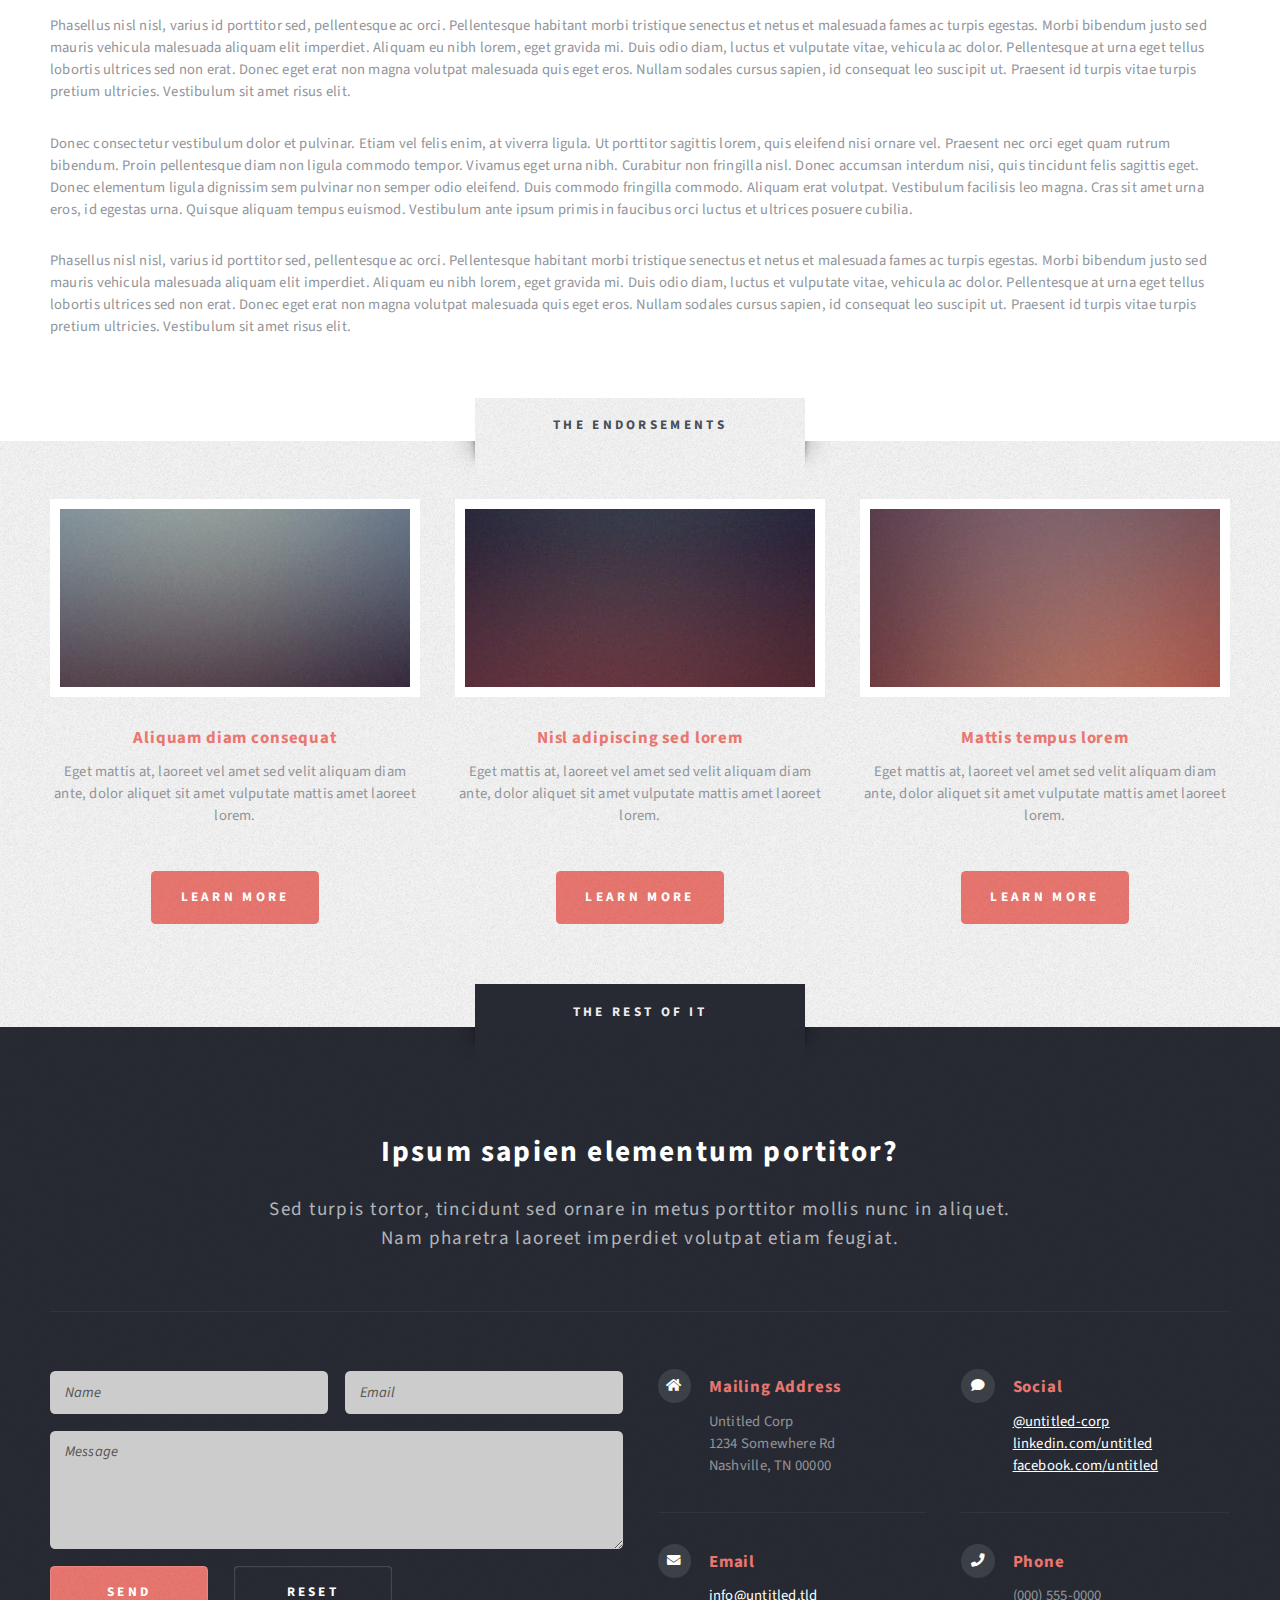
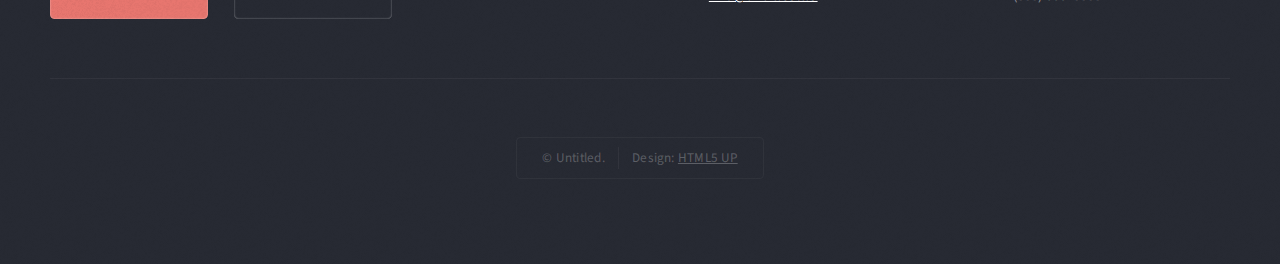
<file: Blog/B1_What_is_deep_learning.html>
<!DOCTYPE HTML>
<!--
	Escape Velocity by HTML5 UP
	html5up.net | @ajlkn
	Free for personal and commercial use under the CCA 3.0 license (html5up.net/license)
-->
<html>
	<head>
		<title>No Sidebar - Escape Velocity by HTML5 UP</title>
		<meta charset="utf-8" />
		<meta name="viewport" content="width=device-width, initial-scale=1, user-scalable=no" />
		<link rel="stylesheet" href="assets/css/main.css" />
	</head>
	<body class="no-sidebar is-preload">
		<div id="page-wrapper">

			<!-- Header -->
				<section id="header" class="wrapper">

					<!-- Logo -->
						<div id="logo">
							<h1><a href="01Index.html">Escape Velocity</a></h1>
							<p>A free responsive site template by HTML5 UP</p>
						</div>

					<!-- Nav -->
						<nav id="nav">
							<ul>
								<li><a href="01Index.html">Home</a></li>
								<li>
									<a href="#">Dropdown</a>
									<ul>
										<li><a href="#">Lorem ipsum</a></li>
										<li><a href="#">Magna veroeros</a></li>
										<li><a href="#">Etiam nisl</a></li>
										<li>
											<a href="#">Sed consequat</a>
											<ul>
												<li><a href="#">Lorem dolor</a></li>
												<li><a href="#">Amet consequat</a></li>
												<li><a href="#">Magna phasellus</a></li>
												<li><a href="#">Etiam nisl</a></li>
												<li><a href="#">Sed feugiat</a></li>
											</ul>
										</li>
										<li><a href="#">Nisl tempus</a></li>
									</ul>
								</li>
								<li><a href="left-sidebar.html">Left Sidebar</a></li>
								<li><a href="right-sidebar.html">Right Sidebar</a></li>
								<li class="current"><a href="no-sidebar.html">No Sidebar</a></li>
							</ul>
						</nav>

				</section>

			<!-- Main -->
				<div id="main" class="wrapper style2">
					<div class="title">No Sidebar</div>
					<div class="container">
						<!-- Blog-->
						<div class="header">
							<h2>Blog Name</h2>
						  </div>
						  
						  <div class="row">
							<div class="leftcolumn">
							  <div class="card">
								<h2>What is deep learning?</h2>
								<h5>Title description, Dec 7, 2017</h5>
								<div class="fakeimg" style="height:200px;">Image</div>
								<p>Some text..</p>
							  </div>
							  <div class="card">
								<h2>TITLE HEADING</h2>
								<h5>Title description, Sep 2, 2017</h5>
								<div class="fakeimg" style="height:200px;">Image</div>
								<p>Some text..</p>
							  </div>
							</div>
							<div class="rightcolumn">
							  <div class="card">
								<h2>About Me</h2>
								<div class="fakeimg" style="height:100px;">Image</div>
								<p>Some text about me in culpa qui officia deserunt mollit anim..</p>
							  </div>
							  <div class="card">
								<h3>Popular Post</h3>
								<div class="fakeimg">Image</div><br>
								<div class="fakeimg">Image</div><br>
								<div class="fakeimg">Image</div>
							  </div>
							  <div class="card">
								<h3>Follow Me</h3>
								<p>Some text..</p>
							  </div>
							</div>
						  </div>
						  
						  <div class="footer">
							<h2>Footer</h2>
						  </div>
						<!-- Content -->
							<div id="content">
								<article class="box post">
									<header class="style1">
										<h2>Lorem ipsum dolor sit amet magna egestas<br class="mobile-hide" />
										morbi bibendum sed malesuada</h2>
										<p>Tempus feugiat veroeros sed nullam dolore</p>
									</header>
									<a href="#" class="image featured">
										<img src="images/pic01.jpg" alt="" />
									</a>
									<p>Fringilla nisl. Donec accumsan interdum nisi, quis tincidunt felis sagittis eget.
									odio eleifend. Duis commodo fringilla commodo. Aliquam erat volutpat. Vestibulum
									facilisis leo magna. Cras sit amet urna eros, id egestas urna. Quisque aliquam
									tempus euismod. Vestibulum ante ipsum primis in faucibus.</p>
									<p>Phasellus nisl nisl, varius id porttitor sed, pellentesque ac orci. Pellentesque
									habitant morbi tristique senectus et netus et malesuada fames ac turpis egestas. Morbi
									bibendum justo sed mauris vehicula malesuada aliquam elit imperdiet. Aliquam eu nibh
									lorem, eget gravida mi. Duis odio diam, luctus et vulputate vitae, vehicula ac dolor.
									Pellentesque at urna eget tellus lobortis ultrices sed non erat. Donec eget erat non
									magna volutpat malesuada quis eget eros. Nullam sodales cursus sapien, id consequat
									leo suscipit ut. Praesent id turpis vitae turpis pretium ultricies. Vestibulum sit
									amet risus elit.</p>
									<p>Donec consectetur vestibulum dolor et pulvinar. Etiam vel felis enim, at viverra
									ligula. Ut porttitor sagittis lorem, quis eleifend nisi ornare vel. Praesent nec orci
									eget quam rutrum bibendum. Proin pellentesque diam non ligula commodo tempor. Vivamus
									eget urna nibh. Curabitur non fringilla nisl. Donec accumsan interdum nisi, quis
									tincidunt felis sagittis eget. Donec elementum ligula dignissim sem pulvinar non semper
									odio eleifend. Duis commodo fringilla commodo. Aliquam erat volutpat. Vestibulum
									facilisis leo magna. Cras sit amet urna eros, id egestas urna. Quisque aliquam
									tempus euismod. Vestibulum ante ipsum primis in faucibus orci luctus et ultrices
									posuere cubilia.</p>
									<p>Phasellus nisl nisl, varius id porttitor sed, pellentesque ac orci. Pellentesque
									habitant morbi tristique senectus et netus et malesuada fames ac turpis egestas. Morbi
									bibendum justo sed mauris vehicula malesuada aliquam elit imperdiet. Aliquam eu nibh
									lorem, eget gravida mi. Duis odio diam, luctus et vulputate vitae, vehicula ac dolor.
									Pellentesque at urna eget tellus lobortis ultrices sed non erat. Donec eget erat non
									magna volutpat malesuada quis eget eros. Nullam sodales cursus sapien, id consequat
									leo suscipit ut. Praesent id turpis vitae turpis pretium ultricies. Vestibulum sit
									amet risus elit.</p>
								</article>
							</div>

					</div>
				</div>

			<!-- Highlights -->
				<section id="highlights" class="wrapper style3">
					<div class="title">The Endorsements</div>
					<div class="container">
						<div class="row aln-center">
							<div class="col-4 col-12-medium">
								<section class="highlight">
									<a href="#" class="image featured"><img src="images/pic02.jpg" alt="" /></a>
									<h3><a href="#">Aliquam diam consequat</a></h3>
									<p>Eget mattis at, laoreet vel amet sed velit aliquam diam ante, dolor aliquet sit amet vulputate mattis amet laoreet lorem.</p>
									<ul class="actions">
										<li><a href="#" class="button style1">Learn More</a></li>
									</ul>
								</section>
							</div>
							<div class="col-4 col-12-medium">
								<section class="highlight">
									<a href="#" class="image featured"><img src="images/pic03.jpg" alt="" /></a>
									<h3><a href="#">Nisl adipiscing sed lorem</a></h3>
									<p>Eget mattis at, laoreet vel amet sed velit aliquam diam ante, dolor aliquet sit amet vulputate mattis amet laoreet lorem.</p>
									<ul class="actions">
										<li><a href="#" class="button style1">Learn More</a></li>
									</ul>
								</section>
							</div>
							<div class="col-4 col-12-medium">
								<section class="highlight">
									<a href="#" class="image featured"><img src="images/pic04.jpg" alt="" /></a>
									<h3><a href="#">Mattis tempus lorem</a></h3>
									<p>Eget mattis at, laoreet vel amet sed velit aliquam diam ante, dolor aliquet sit amet vulputate mattis amet laoreet lorem.</p>
									<ul class="actions">
										<li><a href="#" class="button style1">Learn More</a></li>
									</ul>
								</section>
							</div>
						</div>
					</div>
				</section>

			<!-- Footer -->
				<section id="footer" class="wrapper">
					<div class="title">The Rest Of It</div>
					<div class="container">
						<header class="style1">
							<h2>Ipsum sapien elementum portitor?</h2>
							<p>
								Sed turpis tortor, tincidunt sed ornare in metus porttitor mollis nunc in aliquet.<br />
								Nam pharetra laoreet imperdiet volutpat etiam feugiat.
							</p>
						</header>
						<div class="row">
							<div class="col-6 col-12-medium">

								<!-- Contact Form -->
									<section>
										<form method="post" action="#">
											<div class="row gtr-50">
												<div class="col-6 col-12-small">
													<input type="text" name="name" id="contact-name" placeholder="Name" />
												</div>
												<div class="col-6 col-12-small">
													<input type="text" name="email" id="contact-email" placeholder="Email" />
												</div>
												<div class="col-12">
													<textarea name="message" id="contact-message" placeholder="Message" rows="4"></textarea>
												</div>
												<div class="col-12">
													<ul class="actions">
														<li><input type="submit" class="style1" value="Send" /></li>
														<li><input type="reset" class="style2" value="Reset" /></li>
													</ul>
												</div>
											</div>
										</form>
									</section>

							</div>
							<div class="col-6 col-12-medium">

								<!-- Contact -->
									<section class="feature-list small">
										<div class="row">
											<div class="col-6 col-12-small">
												<section>
													<h3 class="icon solid fa-home">Mailing Address</h3>
													<p>
														Untitled Corp<br />
														1234 Somewhere Rd<br />
														Nashville, TN 00000
													</p>
												</section>
											</div>
											<div class="col-6 col-12-small">
												<section>
													<h3 class="icon solid fa-comment">Social</h3>
													<p>
														<a href="#">@untitled-corp</a><br />
														<a href="#">linkedin.com/untitled</a><br />
														<a href="#">facebook.com/untitled</a>
													</p>
												</section>
											</div>
											<div class="col-6 col-12-small">
												<section>
													<h3 class="icon solid fa-envelope">Email</h3>
													<p>
														<a href="#">info@untitled.tld</a>
													</p>
												</section>
											</div>
											<div class="col-6 col-12-small">
												<section>
													<h3 class="icon solid fa-phone">Phone</h3>
													<p>
														(000) 555-0000
													</p>
												</section>
											</div>
										</div>
									</section>

							</div>
						</div>
						<div id="copyright">
							<ul>
								<li>&copy; Untitled.</li><li>Design: <a href="http://html5up.net">HTML5 UP</a></li>
							</ul>
						</div>
					</div>
				</section>

		</div>

		<!-- Scripts -->
			<script src="assets/js/jquery.min.js"></script>
			<script src="assets/js/jquery.dropotron.min.js"></script>
			<script src="assets/js/browser.min.js"></script>
			<script src="assets/js/breakpoints.min.js"></script>
			<script src="assets/js/util.js"></script>
			<script src="assets/js/main.js"></script>

	</body>
</html>
</file>
<file: assets/css/main.css>
@import url("fontawesome-all.min.css");
@import url("https://fonts.googleapis.com/css?family=Source+Sans+Pro:400,400italic,700,900");

/*
	Escape Velocity by HTML5 UP
	html5up.net | @ajlkn
	Free for personal and commercial use under the CCA 3.0 license (html5up.net/license)
*/

html, body, div, span, applet, object,
iframe, h1, h2, h3, h4, h5, h6, p, blockquote,
pre, a, abbr, acronym, address, big, cite,
code, del, dfn, em, img, ins, kbd, q, s, samp,
small, strike, strong, sub, sup, tt, var, b,
u, i, center, dl, dt, dd, ol, ul, li, fieldset,
form, label, legend, table, caption, tbody,
tfoot, thead, tr, th, td, article, aside,
canvas, details, embed, figure, figcaption,
footer, header, hgroup, menu, nav, output, ruby,
section, summary, time, mark, audio, video {
	margin: 0;
	padding: 0;
	border: 0;
	font-size: 100%;
	font: inherit;
	vertical-align: baseline;}

article, aside, details, figcaption, figure,
footer, header, hgroup, menu, nav, section {
	display: block;}

body {
	line-height: 1;
}

ol, ul {
	list-style: none;
}

blockquote, q {
	quotes: none;
}

	blockquote:before, blockquote:after, q:before, q:after {
		content: '';
		content: none;
	}

table {
	border-collapse: collapse;
	border-spacing: 0;
}

body {
	-webkit-text-size-adjust: none;
}

mark {
	background-color: transparent;
	color: inherit;
}

input::-moz-focus-inner {
	border: 0;
	padding: 0;
}

input, select, textarea {
	-moz-appearance: none;
	-webkit-appearance: none;
	-ms-appearance: none;
	appearance: none;
}

/* Basic */

	@-ms-viewport {
		width: device-width;
	}

	html {
		box-sizing: border-box;
	}

	*, *:before, *:after {
		box-sizing: inherit;
	}

	body.is-preload *, body.is-preload *:before, body.is-preload *:after {
		-moz-animation: none !important;
		-webkit-animation: none !important;
		-ms-animation: none !important;
		animation: none !important;
		-moz-transition: none !important;
		-webkit-transition: none !important;
		-ms-transition: none !important;
		transition: none !important;
	}

	body, input, textarea, select {
		font-family: 'Source Sans Pro', sans-serif;
		font-weight: 400;
		color: #919499;
		font-size: 14pt;
		line-height: 1.75em;
		letter-spacing: 0.025em;
	}

	h1, h2, h3, h4, h5 {
		font-weight: 700;
		color: #484d55;
	}
	h6 {
		font-weight: 700;
		font-size: 18pt;
		color: #de2424;
	}
	h5 {
		font-weight: 700;
		font-size: 18pt;
		color: #ffffff;
	}
		h1 a, h2 a, h3 a, h4 a, h5 a, h6 a {
			color: inherit;
			text-decoration: none;
		}

	a {
		-moz-transition: color .25s ease-in-out;
		-webkit-transition: color .25s ease-in-out;
		-ms-transition: color .25s ease-in-out;
		transition: color .25s ease-in-out;
		text-decoration: underline;
		color: #717479;
	}

		a:hover {
			text-decoration: none;
		}

	strong, b {
		font-weight: 700;
		color: #484d55;
	}

	blockquote {
		border-left: solid 0.5em #ddd;
		padding: 1em 0 1em 2em;
		font-style: italic;
	}

	em, i {
		font-style: italic;
	}

	hr {
		border: 0;
		border-top: solid 1px #ddd;
		margin: 2em 0 2em 0;
	}

	sub {
		position: relative;
		top: 0.5em;
		font-size: 0.8em;
	}

	sup {
		position: relative;
		top: -0.5em;
		font-size: 0.8em;
	}

	.nobr {
		white-space: nowrap;
	}

	br.clear {
		clear: both;
	}

	p, ul, ol, dl, table, blockquote, form {
		margin-bottom: 2em;
	}

/* Container */

	.container {
		margin: 0 auto;
		max-width: 100%;
		width: 68em;
	}

		@media screen and (max-width: 1680px) {

			.container {
				width: 70em;
			}

		}

		@media screen and (max-width: 1280px) {

			.container {
				width: calc(100% - 100px);
			}

		}

		@media screen and (max-width: 980px) {

			.container {
				width: calc(100% - 100px);
			}

		}

		@media screen and (max-width: 736px) {

			.container {
				width: calc(100% - 40px);
			}

		}

/* Row */

	.row {
		display: flex;
		flex-wrap: wrap;
		box-sizing: border-box;
		align-items: stretch;
	}

		.row > * {
			box-sizing: border-box;
		}

		.row.gtr-uniform > * > :last-child {
			margin-bottom: 0;
		}

		.row.aln-left {
			justify-content: flex-start;
		}

		.row.aln-center {
			justify-content: center;
		}

		.row.aln-right {
			justify-content: flex-end;
		}

		.row.aln-top {
			align-items: flex-start;
		}

		.row.aln-middle {
			align-items: center;
		}

		.row.aln-bottom {
			align-items: flex-end;
		}

		.row > .imp {
			order: -1;
		}

		.row > .col-1 {
			width: 8.33333%;
		}

		.row > .off-1 {
			margin-left: 8.33333%;
		}

		.row > .col-2 {
			width: 16.66667%;
		}

		.row > .off-2 {
			margin-left: 16.66667%;
		}

		.row > .col-3 {
			width: 25%;
		}

		.row > .off-3 {
			margin-left: 25%;
		}

		.row > .col-4 {
			width: 33.33333%;
		}

		.row > .off-4 {
			margin-left: 33.33333%;
		}

		.row > .col-5 {
			width: 41.66667%;
		}

		.row > .off-5 {
			margin-left: 41.66667%;
		}

		.row > .col-6 {
			width: 50%;
		}

		.row > .off-6 {
			margin-left: 50%;
		}

		.row > .col-7 {
			width: 58.33333%;
		}

		.row > .off-7 {
			margin-left: 58.33333%;
		}

		.row > .col-8 {
			width: 66.66667%;
		}

		.row > .off-8 {
			margin-left: 66.66667%;
		}

		.row > .col-9 {
			width: 75%;
		}

		.row > .off-9 {
			margin-left: 75%;
		}

		.row > .col-10 {
			width: 83.33333%;
		}

		.row > .off-10 {
			margin-left: 83.33333%;
		}

		.row > .col-11 {
			width: 91.66667%;
		}

		.row > .off-11 {
			margin-left: 91.66667%;
		}

		.row > .col-12 {
			width: 100%;
		}

		.row > .off-12 {
			margin-left: 100%;
		}

		.row.gtr-0 {
			margin-top: 0px;
			margin-left: 0px;
		}

			.row.gtr-0 > * {
				padding: 0px 0 0 0px;
			}

			.row.gtr-0.gtr-uniform {
				margin-top: 0px;
			}

				.row.gtr-0.gtr-uniform > * {
					padding-top: 0px;
				}

		.row.gtr-25 {
			margin-top: -12.5px;
			margin-left: -12.5px;
		}

			.row.gtr-25 > * {
				padding: 12.5px 0 0 12.5px;
			}

			.row.gtr-25.gtr-uniform {
				margin-top: -12.5px;
			}

				.row.gtr-25.gtr-uniform > * {
					padding-top: 12.5px;
				}

		.row.gtr-50 {
			margin-top: -25px;
			margin-left: -25px;
		}

			.row.gtr-50 > * {
				padding: 25px 0 0 25px;
			}

			.row.gtr-50.gtr-uniform {
				margin-top: -25px;
			}

				.row.gtr-50.gtr-uniform > * {
					padding-top: 25px;
				}

		.row {
			margin-top: -50px;
			margin-left: -50px;
		}

			.row > * {
				padding: 50px 0 0 50px;
			}

			.row.gtr-uniform {
				margin-top: -50px;
			}

				.row.gtr-uniform > * {
					padding-top: 50px;
				}

		.row.gtr-150 {
			margin-top: -75px;
			margin-left: -75px;
		}

			.row.gtr-150 > * {
				padding: 75px 0 0 75px;
			}

			.row.gtr-150.gtr-uniform {
				margin-top: -75px;
			}

				.row.gtr-150.gtr-uniform > * {
					padding-top: 75px;
				}

		.row.gtr-200 {
			margin-top: -100px;
			margin-left: -100px;
		}

			.row.gtr-200 > * {
				padding: 100px 0 0 100px;
			}

			.row.gtr-200.gtr-uniform {
				margin-top: -100px;
			}

				.row.gtr-200.gtr-uniform > * {
					padding-top: 100px;
				}

		@media screen and (max-width: 1680px) {

			.row {
				display: flex;
				flex-wrap: wrap;
				box-sizing: border-box;
				align-items: stretch;
			}

				.row > * {
					box-sizing: border-box;
				}

				.row.gtr-uniform > * > :last-child {
					margin-bottom: 0;
				}

				.row.aln-left {
					justify-content: flex-start;
				}

				.row.aln-center {
					justify-content: center;
				}

				.row.aln-right {
					justify-content: flex-end;
				}

				.row.aln-top {
					align-items: flex-start;
				}

				.row.aln-middle {
					align-items: center;
				}

				.row.aln-bottom {
					align-items: flex-end;
				}

				.row > .imp-xlarge {
					order: -1;
				}

				.row > .col-1-xlarge {
					width: 8.33333%;
				}

				.row > .off-1-xlarge {
					margin-left: 8.33333%;
				}

				.row > .col-2-xlarge {
					width: 16.66667%;
				}

				.row > .off-2-xlarge {
					margin-left: 16.66667%;
				}

				.row > .col-3-xlarge {
					width: 25%;
				}

				.row > .off-3-xlarge {
					margin-left: 25%;
				}

				.row > .col-4-xlarge {
					width: 33.33333%;
				}

				.row > .off-4-xlarge {
					margin-left: 33.33333%;
				}

				.row > .col-5-xlarge {
					width: 41.66667%;
				}

				.row > .off-5-xlarge {
					margin-left: 41.66667%;
				}

				.row > .col-6-xlarge {
					width: 50%;
				}

				.row > .off-6-xlarge {
					margin-left: 50%;
				}

				.row > .col-7-xlarge {
					width: 58.33333%;
				}

				.row > .off-7-xlarge {
					margin-left: 58.33333%;
				}

				.row > .col-8-xlarge {
					width: 66.66667%;
				}

				.row > .off-8-xlarge {
					margin-left: 66.66667%;
				}

				.row > .col-9-xlarge {
					width: 75%;
				}

				.row > .off-9-xlarge {
					margin-left: 75%;
				}

				.row > .col-10-xlarge {
					width: 83.33333%;
				}

				.row > .off-10-xlarge {
					margin-left: 83.33333%;
				}

				.row > .col-11-xlarge {
					width: 91.66667%;
				}

				.row > .off-11-xlarge {
					margin-left: 91.66667%;
				}

				.row > .col-12-xlarge {
					width: 100%;
				}

				.row > .off-12-xlarge {
					margin-left: 100%;
				}

				.row.gtr-0 {
					margin-top: 0px;
					margin-left: 0px;
				}

					.row.gtr-0 > * {
						padding: 0px 0 0 0px;
					}

					.row.gtr-0.gtr-uniform {
						margin-top: 0px;
					}

						.row.gtr-0.gtr-uniform > * {
							padding-top: 0px;
						}

				.row.gtr-25 {
					margin-top: -12.5px;
					margin-left: -12.5px;
				}

					.row.gtr-25 > * {
						padding: 12.5px 0 0 12.5px;
					}

					.row.gtr-25.gtr-uniform {
						margin-top: -12.5px;
					}

						.row.gtr-25.gtr-uniform > * {
							padding-top: 12.5px;
						}

				.row.gtr-50 {
					margin-top: -25px;
					margin-left: -25px;
				}

					.row.gtr-50 > * {
						padding: 25px 0 0 25px;
					}

					.row.gtr-50.gtr-uniform {
						margin-top: -25px;
					}

						.row.gtr-50.gtr-uniform > * {
							padding-top: 25px;
						}

				.row {
					margin-top: -50px;
					margin-left: -50px;
				}

					.row > * {
						padding: 50px 0 0 50px;
					}

					.row.gtr-uniform {
						margin-top: -50px;
					}

						.row.gtr-uniform > * {
							padding-top: 50px;
						}

				.row.gtr-150 {
					margin-top: -75px;
					margin-left: -75px;
				}

					.row.gtr-150 > * {
						padding: 75px 0 0 75px;
					}

					.row.gtr-150.gtr-uniform {
						margin-top: -75px;
					}

						.row.gtr-150.gtr-uniform > * {
							padding-top: 75px;
						}

				.row.gtr-200 {
					margin-top: -100px;
					margin-left: -100px;
				}

					.row.gtr-200 > * {
						padding: 100px 0 0 100px;
					}

					.row.gtr-200.gtr-uniform {
						margin-top: -100px;
					}

						.row.gtr-200.gtr-uniform > * {
							padding-top: 100px;
						}

		}

		@media screen and (max-width: 1280px) {

			.row {
				display: flex;
				flex-wrap: wrap;
				box-sizing: border-box;
				align-items: stretch;
			}

				.row > * {
					box-sizing: border-box;
				}

				.row.gtr-uniform > * > :last-child {
					margin-bottom: 0;
				}

				.row.aln-left {
					justify-content: flex-start;
				}

				.row.aln-center {
					justify-content: center;
				}

				.row.aln-right {
					justify-content: flex-end;
				}

				.row.aln-top {
					align-items: flex-start;
				}

				.row.aln-middle {
					align-items: center;
				}

				.row.aln-bottom {
					align-items: flex-end;
				}

				.row > .imp-large {
					order: -1;
				}

				.row > .col-1-large {
					width: 8.33333%;
				}

				.row > .off-1-large {
					margin-left: 8.33333%;
				}

				.row > .col-2-large {
					width: 16.66667%;
				}

				.row > .off-2-large {
					margin-left: 16.66667%;
				}

				.row > .col-3-large {
					width: 25%;
				}

				.row > .off-3-large {
					margin-left: 25%;
				}

				.row > .col-4-large {
					width: 33.33333%;
				}

				.row > .off-4-large {
					margin-left: 33.33333%;
				}

				.row > .col-5-large {
					width: 41.66667%;
				}

				.row > .off-5-large {
					margin-left: 41.66667%;
				}

				.row > .col-6-large {
					width: 50%;
				}

				.row > .off-6-large {
					margin-left: 50%;
				}

				.row > .col-7-large {
					width: 58.33333%;
				}

				.row > .off-7-large {
					margin-left: 58.33333%;
				}

				.row > .col-8-large {
					width: 66.66667%;
				}

				.row > .off-8-large {
					margin-left: 66.66667%;
				}

				.row > .col-9-large {
					width: 75%;
				}

				.row > .off-9-large {
					margin-left: 75%;
				}

				.row > .col-10-large {
					width: 83.33333%;
				}

				.row > .off-10-large {
					margin-left: 83.33333%;
				}

				.row > .col-11-large {
					width: 91.66667%;
				}

				.row > .off-11-large {
					margin-left: 91.66667%;
				}

				.row > .col-12-large {
					width: 100%;
				}

				.row > .off-12-large {
					margin-left: 100%;
				}

				.row.gtr-0 {
					margin-top: 0px;
					margin-left: 0px;
				}

					.row.gtr-0 > * {
						padding: 0px 0 0 0px;
					}

					.row.gtr-0.gtr-uniform {
						margin-top: 0px;
					}

						.row.gtr-0.gtr-uniform > * {
							padding-top: 0px;
						}

				.row.gtr-25 {
					margin-top: -8.75px;
					margin-left: -8.75px;
				}

					.row.gtr-25 > * {
						padding: 8.75px 0 0 8.75px;
					}

					.row.gtr-25.gtr-uniform {
						margin-top: -8.75px;
					}

						.row.gtr-25.gtr-uniform > * {
							padding-top: 8.75px;
						}

				.row.gtr-50 {
					margin-top: -17.5px;
					margin-left: -17.5px;
				}

					.row.gtr-50 > * {
						padding: 17.5px 0 0 17.5px;
					}

					.row.gtr-50.gtr-uniform {
						margin-top: -17.5px;
					}

						.row.gtr-50.gtr-uniform > * {
							padding-top: 17.5px;
						}

				.row {
					margin-top: -35px;
					margin-left: -35px;
				}

					.row > * {
						padding: 35px 0 0 35px;
					}

					.row.gtr-uniform {
						margin-top: -35px;
					}

						.row.gtr-uniform > * {
							padding-top: 35px;
						}

				.row.gtr-150 {
					margin-top: -52.5px;
					margin-left: -52.5px;
				}

					.row.gtr-150 > * {
						padding: 52.5px 0 0 52.5px;
					}

					.row.gtr-150.gtr-uniform {
						margin-top: -52.5px;
					}

						.row.gtr-150.gtr-uniform > * {
							padding-top: 52.5px;
						}

				.row.gtr-200 {
					margin-top: -70px;
					margin-left: -70px;
				}

					.row.gtr-200 > * {
						padding: 70px 0 0 70px;
					}

					.row.gtr-200.gtr-uniform {
						margin-top: -70px;
					}

						.row.gtr-200.gtr-uniform > * {
							padding-top: 70px;
						}

		}

		@media screen and (max-width: 980px) {

			.row {
				display: flex;
				flex-wrap: wrap;
				box-sizing: border-box;
				align-items: stretch;
			}

				.row > * {
					box-sizing: border-box;
				}

				.row.gtr-uniform > * > :last-child {
					margin-bottom: 0;
				}

				.row.aln-left {
					justify-content: flex-start;
				}

				.row.aln-center {
					justify-content: center;
				}

				.row.aln-right {
					justify-content: flex-end;
				}

				.row.aln-top {
					align-items: flex-start;
				}

				.row.aln-middle {
					align-items: center;
				}

				.row.aln-bottom {
					align-items: flex-end;
				}

				.row > .imp-medium {
					order: -1;
				}

				.row > .col-1-medium {
					width: 8.33333%;
				}

				.row > .off-1-medium {
					margin-left: 8.33333%;
				}

				.row > .col-2-medium {
					width: 16.66667%;
				}

				.row > .off-2-medium {
					margin-left: 16.66667%;
				}

				.row > .col-3-medium {
					width: 25%;
				}

				.row > .off-3-medium {
					margin-left: 25%;
				}

				.row > .col-4-medium {
					width: 33.33333%;
				}

				.row > .off-4-medium {
					margin-left: 33.33333%;
				}

				.row > .col-5-medium {
					width: 41.66667%;
				}

				.row > .off-5-medium {
					margin-left: 41.66667%;
				}

				.row > .col-6-medium {
					width: 50%;
				}

				.row > .off-6-medium {
					margin-left: 50%;
				}

				.row > .col-7-medium {
					width: 58.33333%;
				}

				.row > .off-7-medium {
					margin-left: 58.33333%;
				}

				.row > .col-8-medium {
					width: 66.66667%;
				}

				.row > .off-8-medium {
					margin-left: 66.66667%;
				}

				.row > .col-9-medium {
					width: 75%;
				}

				.row > .off-9-medium {
					margin-left: 75%;
				}

				.row > .col-10-medium {
					width: 83.33333%;
				}

				.row > .off-10-medium {
					margin-left: 83.33333%;
				}

				.row > .col-11-medium {
					width: 91.66667%;
				}

				.row > .off-11-medium {
					margin-left: 91.66667%;
				}

				.row > .col-12-medium {
					width: 100%;
				}

				.row > .off-12-medium {
					margin-left: 100%;
				}

				.row.gtr-0 {
					margin-top: 0px;
					margin-left: 0px;
				}

					.row.gtr-0 > * {
						padding: 0px 0 0 0px;
					}

					.row.gtr-0.gtr-uniform {
						margin-top: 0px;
					}

						.row.gtr-0.gtr-uniform > * {
							padding-top: 0px;
						}

				.row.gtr-25 {
					margin-top: -12.5px;
					margin-left: -12.5px;
				}

					.row.gtr-25 > * {
						padding: 12.5px 0 0 12.5px;
					}

					.row.gtr-25.gtr-uniform {
						margin-top: -12.5px;
					}

						.row.gtr-25.gtr-uniform > * {
							padding-top: 12.5px;
						}

				.row.gtr-50 {
					margin-top: -25px;
					margin-left: -25px;
				}

					.row.gtr-50 > * {
						padding: 25px 0 0 25px;
					}

					.row.gtr-50.gtr-uniform {
						margin-top: -25px;
					}

						.row.gtr-50.gtr-uniform > * {
							padding-top: 25px;
						}

				.row {
					margin-top: -50px;
					margin-left: -50px;
				}

					.row > * {
						padding: 50px 0 0 50px;
					}

					.row.gtr-uniform {
						margin-top: -50px;
					}

						.row.gtr-uniform > * {
							padding-top: 50px;
						}

				.row.gtr-150 {
					margin-top: -75px;
					margin-left: -75px;
				}

					.row.gtr-150 > * {
						padding: 75px 0 0 75px;
					}

					.row.gtr-150.gtr-uniform {
						margin-top: -75px;
					}

						.row.gtr-150.gtr-uniform > * {
							padding-top: 75px;
						}

				.row.gtr-200 {
					margin-top: -100px;
					margin-left: -100px;
				}

					.row.gtr-200 > * {
						padding: 100px 0 0 100px;
					}

					.row.gtr-200.gtr-uniform {
						margin-top: -100px;
					}

						.row.gtr-200.gtr-uniform > * {
							padding-top: 100px;
						}

		}

		@media screen and (max-width: 736px) {

			.row {
				display: flex;
				flex-wrap: wrap;
				box-sizing: border-box;
				align-items: stretch;
			}

				.row > * {
					box-sizing: border-box;
				}

				.row.gtr-uniform > * > :last-child {
					margin-bottom: 0;
				}

				.row.aln-left {
					justify-content: flex-start;
				}

				.row.aln-center {
					justify-content: center;
				}

				.row.aln-right {
					justify-content: flex-end;
				}

				.row.aln-top {
					align-items: flex-start;
				}

				.row.aln-middle {
					align-items: center;
				}

				.row.aln-bottom {
					align-items: flex-end;
				}

				.row > .imp-small {
					order: -1;
				}

				.row > .col-1-small {
					width: 8.33333%;
				}

				.row > .off-1-small {
					margin-left: 8.33333%;
				}

				.row > .col-2-small {
					width: 16.66667%;
				}

				.row > .off-2-small {
					margin-left: 16.66667%;
				}

				.row > .col-3-small {
					width: 25%;
				}

				.row > .off-3-small {
					margin-left: 25%;
				}

				.row > .col-4-small {
					width: 33.33333%;
				}

				.row > .off-4-small {
					margin-left: 33.33333%;
				}

				.row > .col-5-small {
					width: 41.66667%;
				}

				.row > .off-5-small {
					margin-left: 41.66667%;
				}

				.row > .col-6-small {
					width: 50%;
				}

				.row > .off-6-small {
					margin-left: 50%;
				}

				.row > .col-7-small {
					width: 58.33333%;
				}

				.row > .off-7-small {
					margin-left: 58.33333%;
				}

				.row > .col-8-small {
					width: 66.66667%;
				}

				.row > .off-8-small {
					margin-left: 66.66667%;
				}

				.row > .col-9-small {
					width: 75%;
				}

				.row > .off-9-small {
					margin-left: 75%;
				}

				.row > .col-10-small {
					width: 83.33333%;
				}

				.row > .off-10-small {
					margin-left: 83.33333%;
				}

				.row > .col-11-small {
					width: 91.66667%;
				}

				.row > .off-11-small {
					margin-left: 91.66667%;
				}

				.row > .col-12-small {
					width: 100%;
				}

				.row > .off-12-small {
					margin-left: 100%;
				}

				.row.gtr-0 {
					margin-top: 0px;
					margin-left: 0px;
				}

					.row.gtr-0 > * {
						padding: 0px 0 0 0px;
					}

					.row.gtr-0.gtr-uniform {
						margin-top: 0px;
					}

						.row.gtr-0.gtr-uniform > * {
							padding-top: 0px;
						}

				.row.gtr-25 {
					margin-top: -7.5px;
					margin-left: -7.5px;
				}

					.row.gtr-25 > * {
						padding: 7.5px 0 0 7.5px;
					}

					.row.gtr-25.gtr-uniform {
						margin-top: -7.5px;
					}

						.row.gtr-25.gtr-uniform > * {
							padding-top: 7.5px;
						}

				.row.gtr-50 {
					margin-top: -15px;
					margin-left: -15px;
				}

					.row.gtr-50 > * {
						padding: 15px 0 0 15px;
					}

					.row.gtr-50.gtr-uniform {
						margin-top: -15px;
					}

						.row.gtr-50.gtr-uniform > * {
							padding-top: 15px;
						}

				.row {
					margin-top: -30px;
					margin-left: -30px;
				}

					.row > * {
						padding: 30px 0 0 30px;
					}

					.row.gtr-uniform {
						margin-top: -30px;
					}

						.row.gtr-uniform > * {
							padding-top: 30px;
						}

				.row.gtr-150 {
					margin-top: -45px;
					margin-left: -45px;
				}

					.row.gtr-150 > * {
						padding: 45px 0 0 45px;
					}

					.row.gtr-150.gtr-uniform {
						margin-top: -45px;
					}

						.row.gtr-150.gtr-uniform > * {
							padding-top: 45px;
						}

				.row.gtr-200 {
					margin-top: -60px;
					margin-left: -60px;
				}

					.row.gtr-200 > * {
						padding: 60px 0 0 60px;
					}

					.row.gtr-200.gtr-uniform {
						margin-top: -60px;
					}

						.row.gtr-200.gtr-uniform > * {
							padding-top: 60px;
						}

		}

/* Section/Article */

	section,
	article {
		margin: 0 0 4em 0;
	}

	section > :last-child,
	article > :last-child,
	section:last-child,
	article:last-child {
		margin-bottom: 0;
	}

	header.style1 {
		text-align: center;
		padding: 3em 0 3em 0;
	}

		header.style1 h2 {
			font-weight: 700;
			font-size: 2em;
			letter-spacing: 0.075em;
			line-height: 1.5em;
		}

		header.style1 p {
			color: #b1b4b9;
			display: block;
			margin: 1.15em 0 0 0;
			font-size: 1.3em;
			letter-spacing: 0.075em;
			line-height: 1.5em;
		}

/* Table */

	table {
		width: 100%;
	}

		table.default {
			width: 100%;
		}

			table.default tbody tr:nth-child(2n+2) {
				background: #f4f4f4;
			}

			table.default td {
				padding: 0.5em 1em 0.5em 1em;
			}

			table.default th {
				text-align: left;
				font-weight: 400;
				padding: 0.5em 1em 0.5em 1em;
			}

			table.default thead {
				background: #484d55;
				color: #fff;
			}

			table.default tfoot {
				background: #eee;
			}

/* Form */

	form label {
		display: block;
		font-weight: 700;
		color: #484d55;
		margin: 0.25em 0 0.5em 0;
	}

	form input[type="text"],
	form input[type="email"],
	form input[type="password"],
	form select,
	form textarea {
		-moz-transition: all .25s ease-in-out;
		-webkit-transition: all .25s ease-in-out;
		-ms-transition: all .25s ease-in-out;
		transition: all .25s ease-in-out;
		-webkit-appearance: none;
		display: block;
		border: 0;
		background: #eee;
		box-shadow: inset 0px 0px 1px 0px #a0a1a7;
		border-radius: 0.35em;
		width: 100%;
		padding: 0.75em 1em 0.75em 1em;
	}

		form input[type="text"]:focus,
		form input[type="email"]:focus,
		form input[type="password"]:focus,
		form select:focus,
		form textarea:focus {
			background: #f8f8f8;
		}

	form input[type="text"],
	form input[type="email"]
	input[type="password"] {
		line-height: 1em;
	}

	form select {
		line-height: 1em;
	}

	form textarea {
		min-height: 8em;
	}

	form ul.actions {
		margin-top: 0;
	}

	form ::-webkit-input-placeholder {
		color: #555 !important;
		font-style: italic;
		line-height: 1.35em;
	}

	form :-moz-placeholder {
		color: #555 !important;
		font-style: italic;
	}

	form ::-moz-placeholder {
		color: #555 !important;
		font-style: italic;
	}

	form :-ms-input-placeholder {
		color: #555 !important;
		font-style: italic;
	}

	form ::-moz-focus-inner {
		border: 0;
	}

/* Image */

	.image {
		display: inline-block;
	}

		.image img {
			display: block;
			width: 100%;
		}

		.image.fit {
			display: block;
			width: 100%;
		}

		.image.left {
			float: left;
			margin: 0 2em 2em 0;
		}

		.image.centered {
			display: block;
			margin: 0 0 2em 0;
		}

			.image.centered img {
				margin: 0 auto;
				width: auto;
			}

		.image.featured {
			display: block;
			width: 100%;
			margin: 0 0 2em 0;
		}

/* Button */

	input[type="button"],
	input[type="submit"],
	input[type="reset"],
	button,
	.button {
		-moz-transition: all .25s ease-in-out;
		-webkit-transition: all .25s ease-in-out;
		-ms-transition: all .25s ease-in-out;
		transition: all .25s ease-in-out;
		display: inline-block;
		background: #444;
		text-align: center;
		text-transform: uppercase;
		font-weight: 700;
		letter-spacing: 0.25em;
		text-decoration: none;
		border-radius: 0.35em;
		border: 0;
		outline: 0;
		cursor: pointer;
		padding: 0 2.25em 0 2.25em;
		font-size: 0.9em;
		min-width: 12em;
		height: 4em;
		line-height: 4em;
	}

		input[type="button"]:hover,
		input[type="submit"]:hover,
		input[type="reset"]:hover,
		button:hover,
		.button:hover {
			background-color: #f98780;
		}

		input[type="button"].large,
		input[type="submit"].large,
		input[type="reset"].large,
		button.large,
		.button.large {
			font-size: 1em;
			min-width: 14em;
		}

		input[type="button"].style1,
		input[type="submit"].style1,
		input[type="reset"].style1,
		button.style1,
		.button.style1 {
			background: #e97770 url("images/overlay.png");
			color: #fff;
		}

			input[type="button"].style1:hover,
			input[type="submit"].style1:hover,
			input[type="reset"].style1:hover,
			button.style1:hover,
			.button.style1:hover {
				background-color: #f98780;
			}

			input[type="button"].style1:active,
			input[type="submit"].style1:active,
			input[type="reset"].style1:active,
			button.style1:active,
			.button.style1:active {
				background-color: #d96760;
			}

		input[type="button"].style2,
		input[type="submit"].style2,
		input[type="reset"].style2,
		button.style2,
		.button.style2 {
			background: none;
			color: #606167;
			box-shadow: inset 0px 0px 2px 0px #a0a1a7;
		}

			input[type="button"].style2:hover,
			input[type="submit"].style2:hover,
			input[type="reset"].style2:hover,
			button.style2:hover,
			.button.style2:hover {
				box-shadow: inset 0px 0px 2px 0px #606167;
			}

			input[type="button"].style2:active,
			input[type="submit"].style2:active,
			input[type="reset"].style2:active,
			button.style2:active,
			.button.style2:active {
				box-shadow: inset 0px 0px 2px 0px #202127;
			}

		input[type="button"].style3,
		input[type="submit"].style3,
		input[type="reset"].style3,
		button.style3,
		.button.style3 {
			background: #2f333b url("images/overlay.png");
			color: #fff;
		}

			input[type="button"].style3:hover,
			input[type="submit"].style3:hover,
			input[type="reset"].style3:hover,
			button.style3:hover,
			.button.style3:hover {
				background-color: #3f434b;
			}

			input[type="button"].style3:active,
			input[type="submit"].style3:active,
			input[type="reset"].style3:active,
			button.style3:active,
			.button.style3:active {
				background-color: #1f232b;
			}

/* List */

	ul {
		list-style: disc;
		padding-left: 1em;
	}

		ul li {
			padding-left: 0.5em;
		}

		ul.style2 {
			list-style: none;
			padding-left: 0;
		}

			ul.style2 li {
				border-top: solid 1px #eee;
				padding: 1.5em 0 0 0;
				margin: 1.5em 0 0 0;
			}

				ul.style2 li:first-child {
					border-top: 0;
					padding-top: 0;
					margin-top: 0;
				}

		ul.style3 {
			list-style: none;
			padding-left: 0;
		}

			ul.style3 li {
				border-top: solid 1px #eee;
				padding: 0.5em 0 0 0;
				margin: 0.5em 0 0 0;
			}

				ul.style3 li:first-child {
					border-top: 0;
					padding-top: 0;
					margin-top: 0;
				}

	ol {
		list-style: decimal;
		padding-left: 1.25em;
	}

		ol li {
			padding-left: 0.25em;
		}

/* Actions */

	ul.actions {
		list-style: none;
		padding-left: 0;
		margin: 3em 0 0 0;
	}

		ul.actions li {
			display: inline-block;
			margin: 0 0.75em 0 0.75em;
			padding-left: 0;
		}

			ul.actions li:first-child {
				margin-left: 0;
			}

			ul.actions li:last-child {
				margin-right: 0;
			}

		ul.actions.special {
			text-align: center;
		}

/* Feature List */

	.feature-list {
		max-width: 58em;
		margin-left: auto;
		margin-right: auto;
		position: relative;
		top: 0.75em;
	}

		.feature-list section {
			border-top: solid 1px #eee;
			padding-top: 3em;
			padding-left: 5em;
			position: relative;
		}

		@media screen and (min-width: 981px) {

			.feature-list > .row > :nth-child(-n + 2) > section {
				border-top: 0;
				padding-top: 0;
			}

		}

		.feature-list h3 {
			color: #e97770 !important;
			margin: -0.35em 0 0.75em 0;
			font-size: 1.15em;
			letter-spacing: 0.05em;
		}

			.feature-list h3:before {
				display: block;
				color: #fff;
				background: #2f333b url("images/overlay.png");
				border-radius: 2.5em;
				text-align: center;
				width: 2.5em;
				height: 2.5em;
				line-height: 2.5em;
				margin-right: 0.75em;
				position: absolute;
				left: 0;
				margin-top: -0.5em;
			}

		.feature-list.small section {
			padding-left: 3.5em;
		}

		.feature-list.small h3:before {
			font-size: 0.8em;
		}

/* Icons */

	.icon {
		text-decoration: none;
		text-decoration: none;
	}

		.icon:before {
			-moz-osx-font-smoothing: grayscale;
			-webkit-font-smoothing: antialiased;
			display: inline-block;
			font-style: normal;
			font-variant: normal;
			text-rendering: auto;
			line-height: 1;
			text-transform: none !important;
			font-family: 'Font Awesome 5 Free';
			font-weight: 400;
		}

		.icon:before {
			line-height: inherit;
			font-size: 1.25em;
		}

		.icon > .label {
			display: none;
		}

		.icon.solid:before {
			font-weight: 900;
		}

		.icon.brands:before {
			font-family: 'Font Awesome 5 Brands';
		}

/* Box */

	.box header {
		margin: 0 0 1.5em 0;
	}

		.box header.style1 {
			position: relative;
			margin: -0.5em 0 0 0;
			padding-top: 0;
		}

	.box h2 {
		margin: 0 0 0.75em 0;
		font-size: 1.15em;
		letter-spacing: 0.05em;
	}

	.box h3 {
		margin: 0 0 0.5em 0;
		font-size: 1em;
		font-weight: 600;
		letter-spacing: 0.05em;
	}

	.box.post-excerpt .image.left {
		position: relative;
		top: 0.5em;
		width: 5em;
	}

	.box.post-excerpt h3, .box.post-excerpt p {
		margin-left: 7em;
	}

/* Wrapper */

	.wrapper {
		position: relative;
		padding: 6em 0 9em 0;
	}

		.wrapper .title {
			position: absolute;
			top: 0;
			left: 50%;
			text-align: center;
			text-transform: uppercase;
			display: block;
			font-weight: 700;
			letter-spacing: 0.25em;
			font-size: 0.9em;
			width: 25em;
			height: 3.25em;
			top: -3.25em;
			line-height: 3.25em;
			margin-bottom: -3.25em;
			margin-left: -12.5em;
			padding-top: 0.5em;
		}

			.wrapper .title:before {
				content: '';
				position: absolute;
				bottom: -38px;
				left: -35px;
				width: 35px;
				height: 38px;
				background: url("images/shadow.png");
			}

			.wrapper .title:after {
				-moz-transform: scaleX(-1);
				-webkit-transform: scaleX(-1);
				-ms-transform: scaleX(-1);
				transform: scaleX(-1);
				content: '';
				position: absolute;
				bottom: -38px;
				right: -35px;
				width: 35px;
				height: 38px;
				background: url("images/shadow.png");
			}

		.wrapper.style1 {
			background: #e97770 url("images/overlay.png");
			color: #eee;
			color: rgba(255, 255, 255, 0.75);
		}

			.wrapper.style1 .title {
				background: #e97770 url("images/overlay.png");
				color: #fff;
			}

			.wrapper.style1 h1, .wrapper.style1 h2, .wrapper.style1 h3, .wrapper.style1 h4, .wrapper.style1 h5, .wrapper.style1 h6, .wrapper.style1 strong, .wrapper.style1 b, .wrapper.style1 a {
				color: #fff;
			}

		.wrapper.style2 {
			background: #f2e9e4;
		}

			.wrapper.style2 .title {
				background: #f2e9e4;
				color: #4a4e69;
			}

		.wrapper.style3 {
			background: #4a4e69 url("images/overlay.png");
		}

			.wrapper.style3 .title {
				background: #4a4e69 url("images/overlay.png");
				color: #ffffff;
			}

			.wrapper.style3 .image {
				border: solid 10px #fff;
			}

/* Page Wrapper */

	#page-wrapper > section {
		margin-bottom: 0;
	}

/* Header */

	#header {
		display: -moz-flex;
		display: -webkit-flex;
		display: -ms-flex;
		display: flex;
		-moz-align-items: center;
		-webkit-align-items: center;
		-ms-align-items: center;
		align-items: center;
		-moz-justify-content: center;
		-webkit-justify-content: center;
		-ms-justify-content: center;
		justify-content: center;
		position: relative;
		height: 24em;
		background: url("../../images/banner.jpg") center center;
		background-size: cover;
		padding: 0;
	}

		#header:before {
			content: '';
			position: absolute;
			top: 0;
			left: 0;
			width: 100%;
			height: 100%;
			background: url("images/overlay.png");
		}

		.homepage #header {
			height: 35em;
		}

/* Logo */

	#logo {
		width: 100%;
		text-align: center;
		position: relative;
		top: 1.5em;
	}

		#logo h1 {
			font-weight: 900;
			text-transform: uppercase;
			color: #fff;
			font-size: 2em;
			letter-spacing: 0.25em;
		}

		#logo p {
			color: #eee;
			color: rgba(255, 255, 255, 0.5);
			text-transform: uppercase;
			margin: 1.25em 0 0 0;
			display: block;
			letter-spacing: 0.2em;
			font-size: 0.9em;
		}

/* Nav */

	#nav {
		position: absolute;
		display: block;
		top: 2.5em;
		left: 0;
		width: 100%;
		text-align: center;
	}

		#nav > ul {
			display: inline-block;
			border-radius: 0.35em;
			box-shadow: inset 0px 0px 1px 1px rgba(255, 255, 255, 0.25);
			padding: 0 1.5em 0 1.5em;
		}

			#nav > ul > li {
				display: inline-block;
				text-align: center;
				padding: 0 1.5em 0 1.5em;
			}

				#nav > ul > li > ul {
					display: none;
				}

				#nav > ul > li > a, #nav > ul > li > span {
					display: block;
					color: #eee;
					color: rgba(255, 255, 255, 0.75);
					text-transform: uppercase;
					text-decoration: none;
					font-size: 0.7em;
					letter-spacing: 0.25em;
					height: 5em;
					line-height: 5em;
					-moz-transition: all .25s ease-in-out;
					-webkit-transition: all .25s ease-in-out;
					-o-transition: all .25s ease-in-out;
					-ms-transition: all .25s ease-in-out;
					transition: all .25s ease-in-out;
					outline: 0;
				}

				#nav > ul > li:hover > a {
					color: #fff;
				}

				#nav > ul > li.active > a, #nav > ul > li.active > span {
					color: #fff;
				}

	.dropotron {
		background: #222835 url("images/overlay.png");
		background-color: rgba(44, 50, 63, 0.925);
		padding: 1.25em 1em 1.25em 1em;
		border-radius: 0.35em;
		box-shadow: inset 0px 0px 1px 1px rgba(255, 255, 255, 0.25);
		min-width: 12em;
		text-align: left;
		margin-top: -1.25em;
		margin-left: -1px;
		list-style: none;
	}

		.dropotron.level-0 {
			margin-top: -1px;
			margin-left: 0;
			border-top-left-radius: 0;
			border-top-right-radius: 0;
		}

		.dropotron a, .dropotron span {
			-moz-transition: all .25s ease-in-out;
			-webkit-transition: all .25s ease-in-out;
			-ms-transition: all .25s ease-in-out;
			transition: all .25s ease-in-out;
			display: block;
			color: #eee;
			color: rgba(255, 255, 255, 0.75);
			text-transform: uppercase;
			text-decoration: none;
			font-size: 0.7em;
			letter-spacing: 0.25em;
			border-top: solid 1px rgba(255, 255, 255, 0.15);
			line-height: 3em;
		}

		.dropotron li {
			padding-left: 0;
		}

			.dropotron li:first-child a, .dropotron li:first-child span {
				border-top: 0;
			}

			.dropotron li:hover > a, .dropotron li:hover > span {
				color: #fff;
			}

/* Intro */

	#intro {
		padding-bottom: 8em;
		text-align: center;
	}

		#intro p.style1 {
			font-size: 1.5em;
			letter-spacing: 0.075em;
		}

		#intro p.style2 {
			font-weight: 700;
			color: #fff;
			border-radius: 0.35em;
			box-shadow: inset 0px 0px 1px 1px rgba(255, 255, 255, 0.25);
			font-size: 2.75em;
			letter-spacing: 0.075em;
			line-height: 1.35em;
			padding: 1em 0 1em 0;
			margin-bottom: 1em;
		}

			#intro p.style2 a {
				color: inherit;
				text-decoration: none;
			}

		#intro p.style3 {
			font-size: 1.1em;
			width: 48em;
			margin: 0 auto;
		}

/* Features */

	#features header.style1 {
		padding-bottom: 5em;
	}

	#features ul.actions {
		margin-top: 5em;
	}

/* Highlights */

	#highlights .highlight {
		text-align: center;
	}

		#highlights .highlight h3 {
			color: #e97770;
			margin: 0 0 0.75em 0;
			font-size: 1.15em;
			letter-spacing: 0.05em;
		}

/* Main */

/* Footer */

	#footer {
		background: #282b34 url("images/overlay.png");
		color: #eee;
		color: rgba(255, 255, 255, 0.5);
		padding-bottom: 6em;
	}

		#footer h1, #footer h2, #footer h3, #footer h4, #footer h5, #footer h6, #footer strong, #footer b, #footer a {
			color: #fff;
		}

		#footer hr {
			border-top-color: #333;
			border-top-color: rgba(255, 255, 255, 0.05);
		}

		#footer form input[type="text"],
		#footer form input[type="email"],
		#footer form input[type="password"],
		#footer form select,
		#footer form textarea {
			background: #ccc;
			box-shadow: none;
		}

			#footer form input[type="text"]:focus,
			#footer form input[type="email"]:focus,
			#footer form input[type="password"]:focus,
			#footer form select:focus,
			#footer form textarea:focus {
				background: #fff;
			}

		#footer input[type="button"],
		#footer input[type="submit"],
		#footer input[type="reset"],
		#footer button,
		#footer .button {
			color: #fff;
			box-shadow: inset 0px 0px 2px 0px rgba(255, 255, 255, 0.5);
		}

			#footer input[type="button"]:hover,
			#footer input[type="submit"]:hover,
			#footer input[type="reset"]:hover,
			#footer button:hover,
			#footer .button:hover {
				color: #fff;
				box-shadow: inset 0px 0px 2px 0px rgba(255, 255, 255, 0.65);
			}

			#footer input[type="button"]:active,
			#footer input[type="submit"]:active,
			#footer input[type="reset"]:active,
			#footer button:active,
			#footer .button:active {
				box-shadow: inset 0px 0px 2px 0px rgba(255, 255, 255, 0.75);
			}

			#footer input[type="button"].style2:active,
			#footer input[type="submit"].style2:active,
			#footer input[type="reset"].style2:active,
			#footer button.style2:active,
			#footer .button.style2:active {
				box-shadow: inset 0px 0px 2px 0px rgba(255, 255, 255, 0.75);
			}

		#footer .title {
			background: #282b34 url("images/overlay.png");
			color: #eee;
		}

		#footer header.style1 {
			padding-bottom: 6em;
			margin-bottom: 6em;
			border-bottom: solid 1px rgba(255, 255, 255, 0.05);
		}

			#footer header.style1 h2 {
				color: #fff;
			}

			#footer header.style1 .p {
				color: inherit;
			}

		#footer .feature-list {
			max-width: 100%;
		}

			#footer .feature-list section {
				border-top-color: rgba(255, 255, 255, 0.05);
			}

			#footer .feature-list h3:before {
				background: #3d4249 url("images/overlay.png");
			}

/* Copyright */

	#copyright {
		text-align: center;
		padding-top: 6em;
		margin-top: 6em;
		border-top: solid 1px rgba(255, 255, 255, 0.05);
	}

		#copyright ul {
			display: inline-block;
			border-radius: 0.35em;
			box-shadow: inset 0px 0px 1px 1px rgba(255, 255, 255, 0.05);
			color: #aaa;
			color: rgba(255, 255, 255, 0.25);
			padding: 0.75em 2em;
			font-size: 0.9em;
		}

			#copyright ul li {
				display: inline-block;
				margin-left: 1em;
				padding-left: 1em;
				border-left: solid 1px #333;
				border-left-color: rgba(255, 255, 255, 0.05);
			}

				#copyright ul li:first-child {
					border-left: 0;
					margin-left: 0;
					padding-left: 0;
				}

		#copyright a {
			color: inherit;
		}

			#copyright a:hover {
				color: #fff;
			}

/* XLarge */

	@media screen and (max-width: 1680px) {

		/* Basic */

			body, input, textarea, select {
				font-size: 12pt;
			}

	}

/* Large */

	@media screen and (max-width: 1280px) {

		/* Basic */

			body, input, select, textarea {
				font-size: 11pt;
				line-height: 1.5em;
				letter-spacing: 0.015em;
			}

		/* Wrapper */

			.wrapper {
				padding: 4em 0 7em 0;
			}

		/* Logo */

			#logo {
				margin-top: -0.5em !important;
			}

				#logo h1 {
					font-size: 1.75em;
				}

		/* Intro */

			#intro {
				padding-bottom: 7em;
			}

				#intro p.style1 {
					font-size: 1.25em;
				}

				#intro p.style2 {
					font-size: 2.25em;
				}

		/* Footer */

			#footer {
				padding-bottom: 4em;
			}

				#footer header.style1 {
					padding-bottom: 4em;
					margin-bottom: 4em;
					border-bottom: solid 1px rgba(255, 255, 255, 0.05);
				}

		/* Copyright */

			#copyright {
				padding-top: 4em;
				margin-top: 4em;
			}

	}

/* Medium */

	#navPanel, #titleBar {
		display: none;
	}

	@media screen and (max-width: 980px) {

		/* Section/Article */

			header br {
				display: none;
			}

		/* Form */

			form ul.actions {
				text-align: center;
			}

		/* Feature List */

			.feature-list {
				max-width: 40em;
			}

				.feature-list section {
					padding-top: 4em;
				}

				.feature-list > .row > :first-child > section {
					border-top: 0;
					padding-top: 0;
				}

		/* Nav */

			#nav {
				display: none;
			}

		/* Logo */

			#logo {
				top: 0;
			}

		/* Intro */

			#intro p.style3 {
				width: auto;
			}

		/* Highlights */

			#highlights .highlight {
				max-width: 40em;
				margin-left: auto;
				margin-right: auto;
			}

		/* Footer */

			#footer .feature-list {
				border-top: solid 1px rgba(255, 255, 255, 0.05);
				padding-top: 4em;
			}

	}

		@media screen and (max-width: 980px) and (min-width: 737px) {

				#footer .feature-list > .row > :nth-child(2) > section {
					border-top: 0;
					padding-top: 0;
				}

		}

	@media screen and (max-width: 980px) {

		/* Nav */

			#page-wrapper {
				-moz-backface-visibility: hidden;
				-webkit-backface-visibility: hidden;
				-ms-backface-visibility: hidden;
				backface-visibility: hidden;
				-moz-transition: -moz-transform 0.5s ease;
				-webkit-transition: -webkit-transform 0.5s ease;
				-ms-transition: -ms-transform 0.5s ease;
				transition: transform 0.5s ease;
				padding-bottom: 1px;
			}

			#titleBar {
				-moz-backface-visibility: hidden;
				-webkit-backface-visibility: hidden;
				-ms-backface-visibility: hidden;
				backface-visibility: hidden;
				-moz-transition: -moz-transform 0.5s ease;
				-webkit-transition: -webkit-transform 0.5s ease;
				-ms-transition: -ms-transform 0.5s ease;
				transition: transform 0.5s ease;
				display: block;
				height: 44px;
				left: 0;
				position: fixed;
				top: 0;
				width: 100%;
				z-index: 10001;
				background: none;
			}

				#titleBar .title {
					display: none;
				}

				#titleBar .toggle {
					text-decoration: none;
					position: absolute;
					top: 0;
					left: 0;
					width: 60px;
					height: 44px;
				}

					#titleBar .toggle:before {
						-moz-osx-font-smoothing: grayscale;
						-webkit-font-smoothing: antialiased;
						display: inline-block;
						font-style: normal;
						font-variant: normal;
						text-rendering: auto;
						line-height: 1;
						text-transform: none !important;
						font-family: 'Font Awesome 5 Free';
						font-weight: 900;
					}

					#titleBar .toggle:before {
						-moz-transition: all .15s ease-in-out;
						-webkit-transition: all .15s ease-in-out;
						-ms-transition: all .15s ease-in-out;
						transition: all .15s ease-in-out;
						text-decoration: none;
						content: '\f0c9';
						font-size: 14px;
						position: absolute;
						top: 6px;
						left: 6px;
						display: block;
						width: 54px;
						height: 38px;
						line-height: 38px;
						text-align: center;
						color: rgba(255, 255, 255, 0.75);
						background-color: rgba(92, 95, 103, 0.5);
						border-radius: 0.25em;
					}

					#titleBar .toggle:active:before {
						background-color: rgba(92, 95, 103, 0.75);
					}

			#navPanel {
				-moz-backface-visibility: hidden;
				-webkit-backface-visibility: hidden;
				-ms-backface-visibility: hidden;
				backface-visibility: hidden;
				-moz-transform: translateX(-275px);
				-webkit-transform: translateX(-275px);
				-ms-transform: translateX(-275px);
				transform: translateX(-275px);
				-moz-transition: -moz-transform 0.5s ease;
				-webkit-transition: -webkit-transform 0.5s ease;
				-ms-transition: -ms-transform 0.5s ease;
				transition: transform 0.5s ease;
				display: block;
				height: 100%;
				left: 0;
				overflow-y: auto;
				position: fixed;
				top: 0;
				width: 275px;
				z-index: 10002;
				background: #242730 url("images/overlay.png");
				box-shadow: inset -3px 0px 4px 0px rgba(0, 0, 0, 0.1);
			}

				#navPanel .link {
					display: block;
					color: rgba(255, 255, 255, 0.5);
					text-transform: uppercase;
					text-decoration: none;
					font-size: 0.85em;
					letter-spacing: 0.15em;
					text-decoration: none;
					height: 44px;
					line-height: 44px;
					border-top: solid 1px rgba(255, 255, 255, 0.05);
					margin: 0 15px 0 15px;
				}

					#navPanel .link:first-child {
						border-top: 0;
					}

				#navPanel .indent-1 {
					display: inline-block;
					width: 1em;
				}

				#navPanel .indent-2 {
					display: inline-block;
					width: 2em;
				}

				#navPanel .indent-3 {
					display: inline-block;
					width: 3em;
				}

				#navPanel .indent-4 {
					display: inline-block;
					width: 4em;
				}

				#navPanel .indent-5 {
					display: inline-block;
					width: 5em;
				}

				#navPanel .depth-0 {
					color: #fff;
				}

			body.navPanel-visible #page-wrapper {
				-moz-transform: translateX(275px);
				-webkit-transform: translateX(275px);
				-ms-transform: translateX(275px);
				transform: translateX(275px);
			}

			body.navPanel-visible #titleBar {
				-moz-transform: translateX(275px);
				-webkit-transform: translateX(275px);
				-ms-transform: translateX(275px);
				transform: translateX(275px);
			}

			body.navPanel-visible #navPanel {
				-moz-transform: translateX(0);
				-webkit-transform: translateX(0);
				-ms-transform: translateX(0);
				transform: translateX(0);
			}

	}

/* Small */

	@media screen and (max-width: 736px) {

		/* Basic */

			body, input, select, textarea {
				line-height: 1.5em;
				font-size: 10.5pt;
				letter-spacing: 0;
			}

			h2, h3, h4, h5, h6 {
				font-size: 1.2em;
				letter-spacing: 0.05em;
				margin: 0 0 1em 0;
			}

			hr {
				margin: 1em 0 1em 0;
			}

		/* Section/Article */

			section, article {
				clear: both;
			}

			header br {
				display: none;
			}

			header.style1 {
				padding: 0 0 1em 0;
			}

				header.style1 h2 {
					font-size: 1.5em;
					letter-spacing: 0.075em;
					line-height: 1.25em;
				}

				header.style1 p {
					font-size: 1em;
					letter-spacing: 0;
					display: block;
					margin: 0;
				}

		/* Button */

			input[type="button"],
			input[type="submit"],
			input[type="reset"],
			button,
			.button {
				display: block;
				width: 100%;
				font-size: 1em;
				max-width: 30em;
				margin: 0 auto;
			}

		/* Actions */

			ul.actions {
				margin: 2em 0 0 0;
			}

				ul.actions li {
					margin: 15px 0 0 0;
					display: block;
				}

					ul.actions li:first-child {
						margin-top: 0;
					}

		/* Feature List */

			.feature-list section {
				padding-top: 2em;
				padding-left: 4em;
			}

			.feature-list h3:before {
				font-size: 0.9em;
			}

		/* Box */

			.box.post-excerpt .image.left {
				position: relative;
				top: 0.25em;
				width: 25%;
				margin: 0;
			}

			.box.post-excerpt h3, .box.post-excerpt p {
				margin-left: 32.5%;
			}

		/* Wrapper */

			.wrapper {
				padding: 3em 0 6em 0;
			}

				.wrapper .title {
					font-size: 0.9em;
					width: 18em;
					height: 2.5em;
					top: -2.5em;
					line-height: 2.5em;
					margin-bottom: -2.5em;
					margin-left: -9em;
					padding-top: 0.5em;
				}

					.wrapper .title:before, .wrapper .title:after {
						height: 15px;
						bottom: -15px;
						background-size: 100% 100%;
					}

		/* Header */

			#header {
				height: 17em;
			}

				.homepage #header {
					height: 20em;
				}

		/* Logo */

			#logo {
				text-align: center;
				padding-left: 2em;
				padding-right: 2em;
			}

				#logo h1 {
					font-size: 1.5em;
					letter-spacing: 0.2em;
				}

				#logo p {
					margin: 1.25em 0 0 0;
					display: block;
					letter-spacing: 0.2em;
					font-size: 0.9em;
				}

		/* Intro */

			#intro {
				text-align: center;
				padding-right: 2em;
				padding-left: 2em;
				padding-bottom: 5em;
				margin: 0 auto;
			}

				#intro p.style1 {
					margin-bottom: 1.5em;
				}

				#intro p.style2 {
					font-size: 1.5em;
					letter-spacing: 0.05em;
					line-height: 1.25em;
					padding: 1.25em;
				}

		/* Features */

			#features header.style1 {
				padding-bottom: 4em;
			}

			#features ul.actions {
				margin-top: 4em;
			}

		/* Content */

			#content {
				padding: 0 0 2em 0;
			}

				#content header.style1 {
					padding-bottom: 2.5em;
				}

		/* Footer */

			#footer {
				padding-bottom: 0;
			}

				#footer header.style1 {
					padding-bottom: 0;
					margin-bottom: 2em;
					border-bottom: 0;
				}

				#footer .feature-list {
					border-top: 0;
					padding-top: 0;
				}

		/* Copyright */

			#copyright {
				padding-top: 0;
				margin-top: 4em;
				border-top: 0;
			}

				#copyright ul {
					padding: 1em 2em;
					width: 100%;
				}

					#copyright ul li {
						display: block;
						margin: 0.5em 0 0 0;
						border-left: 0;
						padding: 0;
					}

						#copyright ul li:first-child {
							margin-top: 0;
						}

	}
</file>
<file: Blog/assets/css/main.css>
@import url("fontawesome-all.min.css");
@import url("https://fonts.googleapis.com/css?family=Source+Sans+Pro:400,400italic,700,900");

/*
	Escape Velocity by HTML5 UP
	html5up.net | @ajlkn
	Free for personal and commercial use under the CCA 3.0 license (html5up.net/license)
*/

html, body, div, span, applet, object,
iframe, h1, h2, h3, h4, h5, h6, p, blockquote,
pre, a, abbr, acronym, address, big, cite,
code, del, dfn, em, img, ins, kbd, q, s, samp,
small, strike, strong, sub, sup, tt, var, b,
u, i, center, dl, dt, dd, ol, ul, li, fieldset,
form, label, legend, table, caption, tbody,
tfoot, thead, tr, th, td, article, aside,
canvas, details, embed, figure, figcaption,
footer, header, hgroup, menu, nav, output, ruby,
section, summary, time, mark, audio, video {
	margin: 0;
	padding: 0;
	border: 0;
	font-size: 100%;
	font: inherit;
	vertical-align: baseline;}

article, aside, details, figcaption, figure,
footer, header, hgroup, menu, nav, section {
	display: block;}

body {
	line-height: 1;
}

ol, ul {
	list-style: none;
}

blockquote, q {
	quotes: none;
}

	blockquote:before, blockquote:after, q:before, q:after {
		content: '';
		content: none;
	}

table {
	border-collapse: collapse;
	border-spacing: 0;
}

body {
	-webkit-text-size-adjust: none;
}

mark {
	background-color: transparent;
	color: inherit;
}

input::-moz-focus-inner {
	border: 0;
	padding: 0;
}

input, select, textarea {
	-moz-appearance: none;
	-webkit-appearance: none;
	-ms-appearance: none;
	appearance: none;
}

/* Basic */

	@-ms-viewport {
		width: device-width;
	}

	html {
		box-sizing: border-box;
	}

	*, *:before, *:after {
		box-sizing: inherit;
	}

	body.is-preload *, body.is-preload *:before, body.is-preload *:after {
		-moz-animation: none !important;
		-webkit-animation: none !important;
		-ms-animation: none !important;
		animation: none !important;
		-moz-transition: none !important;
		-webkit-transition: none !important;
		-ms-transition: none !important;
		transition: none !important;
	}

	body, input, textarea, select {
		font-family: 'Source Sans Pro', sans-serif;
		font-weight: 400;
		color: #919499;
		font-size: 14pt;
		line-height: 1.75em;
		letter-spacing: 0.025em;
	}

	h1, h2, h3, h4, h5, h6 {
		font-weight: 700;
		color: #484d55;
	}

		h1 a, h2 a, h3 a, h4 a, h5 a, h6 a {
			color: inherit;
			text-decoration: none;
		}

	a {
		-moz-transition: color .25s ease-in-out;
		-webkit-transition: color .25s ease-in-out;
		-ms-transition: color .25s ease-in-out;
		transition: color .25s ease-in-out;
		text-decoration: underline;
		color: #717479;
	}

		a:hover {
			text-decoration: none;
		}

	strong, b {
		font-weight: 700;
		color: #484d55;
	}

	blockquote {
		border-left: solid 0.5em #ddd;
		padding: 1em 0 1em 2em;
		font-style: italic;
	}

	em, i {
		font-style: italic;
	}

	hr {
		border: 0;
		border-top: solid 1px #ddd;
		margin: 2em 0 2em 0;
	}

	sub {
		position: relative;
		top: 0.5em;
		font-size: 0.8em;
	}

	sup {
		position: relative;
		top: -0.5em;
		font-size: 0.8em;
	}

	.nobr {
		white-space: nowrap;
	}

	br.clear {
		clear: both;
	}

	p, ul, ol, dl, table, blockquote, form {
		margin-bottom: 2em;
	}

/* Container */

	.container {
		margin: 0 auto;
		max-width: 100%;
		width: 68em;
	}

		@media screen and (max-width: 1680px) {

			.container {
				width: 70em;
			}

		}

		@media screen and (max-width: 1280px) {

			.container {
				width: calc(100% - 100px);
			}

		}

		@media screen and (max-width: 980px) {

			.container {
				width: calc(100% - 100px);
			}

		}

		@media screen and (max-width: 736px) {

			.container {
				width: calc(100% - 40px);
			}

		}

/* Row */

	.row {
		display: flex;
		flex-wrap: wrap;
		box-sizing: border-box;
		align-items: stretch;
	}

		.row > * {
			box-sizing: border-box;
		}

		.row.gtr-uniform > * > :last-child {
			margin-bottom: 0;
		}

		.row.aln-left {
			justify-content: flex-start;
		}

		.row.aln-center {
			justify-content: center;
		}

		.row.aln-right {
			justify-content: flex-end;
		}

		.row.aln-top {
			align-items: flex-start;
		}

		.row.aln-middle {
			align-items: center;
		}

		.row.aln-bottom {
			align-items: flex-end;
		}

		.row > .imp {
			order: -1;
		}

		.row > .col-1 {
			width: 8.33333%;
		}

		.row > .off-1 {
			margin-left: 8.33333%;
		}

		.row > .col-2 {
			width: 16.66667%;
		}

		.row > .off-2 {
			margin-left: 16.66667%;
		}

		.row > .col-3 {
			width: 25%;
		}

		.row > .off-3 {
			margin-left: 25%;
		}

		.row > .col-4 {
			width: 33.33333%;
		}

		.row > .off-4 {
			margin-left: 33.33333%;
		}

		.row > .col-5 {
			width: 41.66667%;
		}

		.row > .off-5 {
			margin-left: 41.66667%;
		}

		.row > .col-6 {
			width: 50%;
		}

		.row > .off-6 {
			margin-left: 50%;
		}

		.row > .col-7 {
			width: 58.33333%;
		}

		.row > .off-7 {
			margin-left: 58.33333%;
		}

		.row > .col-8 {
			width: 66.66667%;
		}

		.row > .off-8 {
			margin-left: 66.66667%;
		}

		.row > .col-9 {
			width: 75%;
		}

		.row > .off-9 {
			margin-left: 75%;
		}

		.row > .col-10 {
			width: 83.33333%;
		}

		.row > .off-10 {
			margin-left: 83.33333%;
		}

		.row > .col-11 {
			width: 91.66667%;
		}

		.row > .off-11 {
			margin-left: 91.66667%;
		}

		.row > .col-12 {
			width: 100%;
		}

		.row > .off-12 {
			margin-left: 100%;
		}

		.row.gtr-0 {
			margin-top: 0px;
			margin-left: 0px;
		}

			.row.gtr-0 > * {
				padding: 0px 0 0 0px;
			}

			.row.gtr-0.gtr-uniform {
				margin-top: 0px;
			}

				.row.gtr-0.gtr-uniform > * {
					padding-top: 0px;
				}

		.row.gtr-25 {
			margin-top: -12.5px;
			margin-left: -12.5px;
		}

			.row.gtr-25 > * {
				padding: 12.5px 0 0 12.5px;
			}

			.row.gtr-25.gtr-uniform {
				margin-top: -12.5px;
			}

				.row.gtr-25.gtr-uniform > * {
					padding-top: 12.5px;
				}

		.row.gtr-50 {
			margin-top: -25px;
			margin-left: -25px;
		}

			.row.gtr-50 > * {
				padding: 25px 0 0 25px;
			}

			.row.gtr-50.gtr-uniform {
				margin-top: -25px;
			}

				.row.gtr-50.gtr-uniform > * {
					padding-top: 25px;
				}

		.row {
			margin-top: -50px;
			margin-left: -50px;
		}

			.row > * {
				padding: 50px 0 0 50px;
			}

			.row.gtr-uniform {
				margin-top: -50px;
			}

				.row.gtr-uniform > * {
					padding-top: 50px;
				}

		.row.gtr-150 {
			margin-top: -75px;
			margin-left: -75px;
		}

			.row.gtr-150 > * {
				padding: 75px 0 0 75px;
			}

			.row.gtr-150.gtr-uniform {
				margin-top: -75px;
			}

				.row.gtr-150.gtr-uniform > * {
					padding-top: 75px;
				}

		.row.gtr-200 {
			margin-top: -100px;
			margin-left: -100px;
		}

			.row.gtr-200 > * {
				padding: 100px 0 0 100px;
			}

			.row.gtr-200.gtr-uniform {
				margin-top: -100px;
			}

				.row.gtr-200.gtr-uniform > * {
					padding-top: 100px;
				}

		@media screen and (max-width: 1680px) {

			.row {
				display: flex;
				flex-wrap: wrap;
				box-sizing: border-box;
				align-items: stretch;
			}

				.row > * {
					box-sizing: border-box;
				}

				.row.gtr-uniform > * > :last-child {
					margin-bottom: 0;
				}

				.row.aln-left {
					justify-content: flex-start;
				}

				.row.aln-center {
					justify-content: center;
				}

				.row.aln-right {
					justify-content: flex-end;
				}

				.row.aln-top {
					align-items: flex-start;
				}

				.row.aln-middle {
					align-items: center;
				}

				.row.aln-bottom {
					align-items: flex-end;
				}

				.row > .imp-xlarge {
					order: -1;
				}

				.row > .col-1-xlarge {
					width: 8.33333%;
				}

				.row > .off-1-xlarge {
					margin-left: 8.33333%;
				}

				.row > .col-2-xlarge {
					width: 16.66667%;
				}

				.row > .off-2-xlarge {
					margin-left: 16.66667%;
				}

				.row > .col-3-xlarge {
					width: 25%;
				}

				.row > .off-3-xlarge {
					margin-left: 25%;
				}

				.row > .col-4-xlarge {
					width: 33.33333%;
				}

				.row > .off-4-xlarge {
					margin-left: 33.33333%;
				}

				.row > .col-5-xlarge {
					width: 41.66667%;
				}

				.row > .off-5-xlarge {
					margin-left: 41.66667%;
				}

				.row > .col-6-xlarge {
					width: 50%;
				}

				.row > .off-6-xlarge {
					margin-left: 50%;
				}

				.row > .col-7-xlarge {
					width: 58.33333%;
				}

				.row > .off-7-xlarge {
					margin-left: 58.33333%;
				}

				.row > .col-8-xlarge {
					width: 66.66667%;
				}

				.row > .off-8-xlarge {
					margin-left: 66.66667%;
				}

				.row > .col-9-xlarge {
					width: 75%;
				}

				.row > .off-9-xlarge {
					margin-left: 75%;
				}

				.row > .col-10-xlarge {
					width: 83.33333%;
				}

				.row > .off-10-xlarge {
					margin-left: 83.33333%;
				}

				.row > .col-11-xlarge {
					width: 91.66667%;
				}

				.row > .off-11-xlarge {
					margin-left: 91.66667%;
				}

				.row > .col-12-xlarge {
					width: 100%;
				}

				.row > .off-12-xlarge {
					margin-left: 100%;
				}

				.row.gtr-0 {
					margin-top: 0px;
					margin-left: 0px;
				}

					.row.gtr-0 > * {
						padding: 0px 0 0 0px;
					}

					.row.gtr-0.gtr-uniform {
						margin-top: 0px;
					}

						.row.gtr-0.gtr-uniform > * {
							padding-top: 0px;
						}

				.row.gtr-25 {
					margin-top: -12.5px;
					margin-left: -12.5px;
				}

					.row.gtr-25 > * {
						padding: 12.5px 0 0 12.5px;
					}

					.row.gtr-25.gtr-uniform {
						margin-top: -12.5px;
					}

						.row.gtr-25.gtr-uniform > * {
							padding-top: 12.5px;
						}

				.row.gtr-50 {
					margin-top: -25px;
					margin-left: -25px;
				}

					.row.gtr-50 > * {
						padding: 25px 0 0 25px;
					}

					.row.gtr-50.gtr-uniform {
						margin-top: -25px;
					}

						.row.gtr-50.gtr-uniform > * {
							padding-top: 25px;
						}

				.row {
					margin-top: -50px;
					margin-left: -50px;
				}

					.row > * {
						padding: 50px 0 0 50px;
					}

					.row.gtr-uniform {
						margin-top: -50px;
					}

						.row.gtr-uniform > * {
							padding-top: 50px;
						}

				.row.gtr-150 {
					margin-top: -75px;
					margin-left: -75px;
				}

					.row.gtr-150 > * {
						padding: 75px 0 0 75px;
					}

					.row.gtr-150.gtr-uniform {
						margin-top: -75px;
					}

						.row.gtr-150.gtr-uniform > * {
							padding-top: 75px;
						}

				.row.gtr-200 {
					margin-top: -100px;
					margin-left: -100px;
				}

					.row.gtr-200 > * {
						padding: 100px 0 0 100px;
					}

					.row.gtr-200.gtr-uniform {
						margin-top: -100px;
					}

						.row.gtr-200.gtr-uniform > * {
							padding-top: 100px;
						}

		}

		@media screen and (max-width: 1280px) {

			.row {
				display: flex;
				flex-wrap: wrap;
				box-sizing: border-box;
				align-items: stretch;
			}

				.row > * {
					box-sizing: border-box;
				}

				.row.gtr-uniform > * > :last-child {
					margin-bottom: 0;
				}

				.row.aln-left {
					justify-content: flex-start;
				}

				.row.aln-center {
					justify-content: center;
				}

				.row.aln-right {
					justify-content: flex-end;
				}

				.row.aln-top {
					align-items: flex-start;
				}

				.row.aln-middle {
					align-items: center;
				}

				.row.aln-bottom {
					align-items: flex-end;
				}

				.row > .imp-large {
					order: -1;
				}

				.row > .col-1-large {
					width: 8.33333%;
				}

				.row > .off-1-large {
					margin-left: 8.33333%;
				}

				.row > .col-2-large {
					width: 16.66667%;
				}

				.row > .off-2-large {
					margin-left: 16.66667%;
				}

				.row > .col-3-large {
					width: 25%;
				}

				.row > .off-3-large {
					margin-left: 25%;
				}

				.row > .col-4-large {
					width: 33.33333%;
				}

				.row > .off-4-large {
					margin-left: 33.33333%;
				}

				.row > .col-5-large {
					width: 41.66667%;
				}

				.row > .off-5-large {
					margin-left: 41.66667%;
				}

				.row > .col-6-large {
					width: 50%;
				}

				.row > .off-6-large {
					margin-left: 50%;
				}

				.row > .col-7-large {
					width: 58.33333%;
				}

				.row > .off-7-large {
					margin-left: 58.33333%;
				}

				.row > .col-8-large {
					width: 66.66667%;
				}

				.row > .off-8-large {
					margin-left: 66.66667%;
				}

				.row > .col-9-large {
					width: 75%;
				}

				.row > .off-9-large {
					margin-left: 75%;
				}

				.row > .col-10-large {
					width: 83.33333%;
				}

				.row > .off-10-large {
					margin-left: 83.33333%;
				}

				.row > .col-11-large {
					width: 91.66667%;
				}

				.row > .off-11-large {
					margin-left: 91.66667%;
				}

				.row > .col-12-large {
					width: 100%;
				}

				.row > .off-12-large {
					margin-left: 100%;
				}

				.row.gtr-0 {
					margin-top: 0px;
					margin-left: 0px;
				}

					.row.gtr-0 > * {
						padding: 0px 0 0 0px;
					}

					.row.gtr-0.gtr-uniform {
						margin-top: 0px;
					}

						.row.gtr-0.gtr-uniform > * {
							padding-top: 0px;
						}

				.row.gtr-25 {
					margin-top: -8.75px;
					margin-left: -8.75px;
				}

					.row.gtr-25 > * {
						padding: 8.75px 0 0 8.75px;
					}

					.row.gtr-25.gtr-uniform {
						margin-top: -8.75px;
					}

						.row.gtr-25.gtr-uniform > * {
							padding-top: 8.75px;
						}

				.row.gtr-50 {
					margin-top: -17.5px;
					margin-left: -17.5px;
				}

					.row.gtr-50 > * {
						padding: 17.5px 0 0 17.5px;
					}

					.row.gtr-50.gtr-uniform {
						margin-top: -17.5px;
					}

						.row.gtr-50.gtr-uniform > * {
							padding-top: 17.5px;
						}

				.row {
					margin-top: -35px;
					margin-left: -35px;
				}

					.row > * {
						padding: 35px 0 0 35px;
					}

					.row.gtr-uniform {
						margin-top: -35px;
					}

						.row.gtr-uniform > * {
							padding-top: 35px;
						}

				.row.gtr-150 {
					margin-top: -52.5px;
					margin-left: -52.5px;
				}

					.row.gtr-150 > * {
						padding: 52.5px 0 0 52.5px;
					}

					.row.gtr-150.gtr-uniform {
						margin-top: -52.5px;
					}

						.row.gtr-150.gtr-uniform > * {
							padding-top: 52.5px;
						}

				.row.gtr-200 {
					margin-top: -70px;
					margin-left: -70px;
				}

					.row.gtr-200 > * {
						padding: 70px 0 0 70px;
					}

					.row.gtr-200.gtr-uniform {
						margin-top: -70px;
					}

						.row.gtr-200.gtr-uniform > * {
							padding-top: 70px;
						}

		}

		@media screen and (max-width: 980px) {

			.row {
				display: flex;
				flex-wrap: wrap;
				box-sizing: border-box;
				align-items: stretch;
			}

				.row > * {
					box-sizing: border-box;
				}

				.row.gtr-uniform > * > :last-child {
					margin-bottom: 0;
				}

				.row.aln-left {
					justify-content: flex-start;
				}

				.row.aln-center {
					justify-content: center;
				}

				.row.aln-right {
					justify-content: flex-end;
				}

				.row.aln-top {
					align-items: flex-start;
				}

				.row.aln-middle {
					align-items: center;
				}

				.row.aln-bottom {
					align-items: flex-end;
				}

				.row > .imp-medium {
					order: -1;
				}

				.row > .col-1-medium {
					width: 8.33333%;
				}

				.row > .off-1-medium {
					margin-left: 8.33333%;
				}

				.row > .col-2-medium {
					width: 16.66667%;
				}

				.row > .off-2-medium {
					margin-left: 16.66667%;
				}

				.row > .col-3-medium {
					width: 25%;
				}

				.row > .off-3-medium {
					margin-left: 25%;
				}

				.row > .col-4-medium {
					width: 33.33333%;
				}

				.row > .off-4-medium {
					margin-left: 33.33333%;
				}

				.row > .col-5-medium {
					width: 41.66667%;
				}

				.row > .off-5-medium {
					margin-left: 41.66667%;
				}

				.row > .col-6-medium {
					width: 50%;
				}

				.row > .off-6-medium {
					margin-left: 50%;
				}

				.row > .col-7-medium {
					width: 58.33333%;
				}

				.row > .off-7-medium {
					margin-left: 58.33333%;
				}

				.row > .col-8-medium {
					width: 66.66667%;
				}

				.row > .off-8-medium {
					margin-left: 66.66667%;
				}

				.row > .col-9-medium {
					width: 75%;
				}

				.row > .off-9-medium {
					margin-left: 75%;
				}

				.row > .col-10-medium {
					width: 83.33333%;
				}

				.row > .off-10-medium {
					margin-left: 83.33333%;
				}

				.row > .col-11-medium {
					width: 91.66667%;
				}

				.row > .off-11-medium {
					margin-left: 91.66667%;
				}

				.row > .col-12-medium {
					width: 100%;
				}

				.row > .off-12-medium {
					margin-left: 100%;
				}

				.row.gtr-0 {
					margin-top: 0px;
					margin-left: 0px;
				}

					.row.gtr-0 > * {
						padding: 0px 0 0 0px;
					}

					.row.gtr-0.gtr-uniform {
						margin-top: 0px;
					}

						.row.gtr-0.gtr-uniform > * {
							padding-top: 0px;
						}

				.row.gtr-25 {
					margin-top: -12.5px;
					margin-left: -12.5px;
				}

					.row.gtr-25 > * {
						padding: 12.5px 0 0 12.5px;
					}

					.row.gtr-25.gtr-uniform {
						margin-top: -12.5px;
					}

						.row.gtr-25.gtr-uniform > * {
							padding-top: 12.5px;
						}

				.row.gtr-50 {
					margin-top: -25px;
					margin-left: -25px;
				}

					.row.gtr-50 > * {
						padding: 25px 0 0 25px;
					}

					.row.gtr-50.gtr-uniform {
						margin-top: -25px;
					}

						.row.gtr-50.gtr-uniform > * {
							padding-top: 25px;
						}

				.row {
					margin-top: -50px;
					margin-left: -50px;
				}

					.row > * {
						padding: 50px 0 0 50px;
					}

					.row.gtr-uniform {
						margin-top: -50px;
					}

						.row.gtr-uniform > * {
							padding-top: 50px;
						}

				.row.gtr-150 {
					margin-top: -75px;
					margin-left: -75px;
				}

					.row.gtr-150 > * {
						padding: 75px 0 0 75px;
					}

					.row.gtr-150.gtr-uniform {
						margin-top: -75px;
					}

						.row.gtr-150.gtr-uniform > * {
							padding-top: 75px;
						}

				.row.gtr-200 {
					margin-top: -100px;
					margin-left: -100px;
				}

					.row.gtr-200 > * {
						padding: 100px 0 0 100px;
					}

					.row.gtr-200.gtr-uniform {
						margin-top: -100px;
					}

						.row.gtr-200.gtr-uniform > * {
							padding-top: 100px;
						}

		}

		@media screen and (max-width: 736px) {

			.row {
				display: flex;
				flex-wrap: wrap;
				box-sizing: border-box;
				align-items: stretch;
			}

				.row > * {
					box-sizing: border-box;
				}

				.row.gtr-uniform > * > :last-child {
					margin-bottom: 0;
				}

				.row.aln-left {
					justify-content: flex-start;
				}

				.row.aln-center {
					justify-content: center;
				}

				.row.aln-right {
					justify-content: flex-end;
				}

				.row.aln-top {
					align-items: flex-start;
				}

				.row.aln-middle {
					align-items: center;
				}

				.row.aln-bottom {
					align-items: flex-end;
				}

				.row > .imp-small {
					order: -1;
				}

				.row > .col-1-small {
					width: 8.33333%;
				}

				.row > .off-1-small {
					margin-left: 8.33333%;
				}

				.row > .col-2-small {
					width: 16.66667%;
				}

				.row > .off-2-small {
					margin-left: 16.66667%;
				}

				.row > .col-3-small {
					width: 25%;
				}

				.row > .off-3-small {
					margin-left: 25%;
				}

				.row > .col-4-small {
					width: 33.33333%;
				}

				.row > .off-4-small {
					margin-left: 33.33333%;
				}

				.row > .col-5-small {
					width: 41.66667%;
				}

				.row > .off-5-small {
					margin-left: 41.66667%;
				}

				.row > .col-6-small {
					width: 50%;
				}

				.row > .off-6-small {
					margin-left: 50%;
				}

				.row > .col-7-small {
					width: 58.33333%;
				}

				.row > .off-7-small {
					margin-left: 58.33333%;
				}

				.row > .col-8-small {
					width: 66.66667%;
				}

				.row > .off-8-small {
					margin-left: 66.66667%;
				}

				.row > .col-9-small {
					width: 75%;
				}

				.row > .off-9-small {
					margin-left: 75%;
				}

				.row > .col-10-small {
					width: 83.33333%;
				}

				.row > .off-10-small {
					margin-left: 83.33333%;
				}

				.row > .col-11-small {
					width: 91.66667%;
				}

				.row > .off-11-small {
					margin-left: 91.66667%;
				}

				.row > .col-12-small {
					width: 100%;
				}

				.row > .off-12-small {
					margin-left: 100%;
				}

				.row.gtr-0 {
					margin-top: 0px;
					margin-left: 0px;
				}

					.row.gtr-0 > * {
						padding: 0px 0 0 0px;
					}

					.row.gtr-0.gtr-uniform {
						margin-top: 0px;
					}

						.row.gtr-0.gtr-uniform > * {
							padding-top: 0px;
						}

				.row.gtr-25 {
					margin-top: -7.5px;
					margin-left: -7.5px;
				}

					.row.gtr-25 > * {
						padding: 7.5px 0 0 7.5px;
					}

					.row.gtr-25.gtr-uniform {
						margin-top: -7.5px;
					}

						.row.gtr-25.gtr-uniform > * {
							padding-top: 7.5px;
						}

				.row.gtr-50 {
					margin-top: -15px;
					margin-left: -15px;
				}

					.row.gtr-50 > * {
						padding: 15px 0 0 15px;
					}

					.row.gtr-50.gtr-uniform {
						margin-top: -15px;
					}

						.row.gtr-50.gtr-uniform > * {
							padding-top: 15px;
						}

				.row {
					margin-top: -30px;
					margin-left: -30px;
				}

					.row > * {
						padding: 30px 0 0 30px;
					}

					.row.gtr-uniform {
						margin-top: -30px;
					}

						.row.gtr-uniform > * {
							padding-top: 30px;
						}

				.row.gtr-150 {
					margin-top: -45px;
					margin-left: -45px;
				}

					.row.gtr-150 > * {
						padding: 45px 0 0 45px;
					}

					.row.gtr-150.gtr-uniform {
						margin-top: -45px;
					}

						.row.gtr-150.gtr-uniform > * {
							padding-top: 45px;
						}

				.row.gtr-200 {
					margin-top: -60px;
					margin-left: -60px;
				}

					.row.gtr-200 > * {
						padding: 60px 0 0 60px;
					}

					.row.gtr-200.gtr-uniform {
						margin-top: -60px;
					}

						.row.gtr-200.gtr-uniform > * {
							padding-top: 60px;
						}

		}

/* Section/Article */

	section,
	article {
		margin: 0 0 4em 0;
	}

	section > :last-child,
	article > :last-child,
	section:last-child,
	article:last-child {
		margin-bottom: 0;
	}

	header.style1 {
		text-align: center;
		padding: 3em 0 3em 0;
	}

		header.style1 h2 {
			font-weight: 700;
			font-size: 2em;
			letter-spacing: 0.075em;
			line-height: 1.5em;
		}

		header.style1 p {
			color: #b1b4b9;
			display: block;
			margin: 1.15em 0 0 0;
			font-size: 1.3em;
			letter-spacing: 0.075em;
			line-height: 1.5em;
		}

/* Table */

	table {
		width: 100%;
	}

		table.default {
			width: 100%;
		}

			table.default tbody tr:nth-child(2n+2) {
				background: #f4f4f4;
			}

			table.default td {
				padding: 0.5em 1em 0.5em 1em;
			}

			table.default th {
				text-align: left;
				font-weight: 400;
				padding: 0.5em 1em 0.5em 1em;
			}

			table.default thead {
				background: #484d55;
				color: #fff;
			}

			table.default tfoot {
				background: #eee;
			}

/* Form */

	form label {
		display: block;
		font-weight: 700;
		color: #484d55;
		margin: 0.25em 0 0.5em 0;
	}

	form input[type="text"],
	form input[type="email"],
	form input[type="password"],
	form select,
	form textarea {
		-moz-transition: all .25s ease-in-out;
		-webkit-transition: all .25s ease-in-out;
		-ms-transition: all .25s ease-in-out;
		transition: all .25s ease-in-out;
		-webkit-appearance: none;
		display: block;
		border: 0;
		background: #eee;
		box-shadow: inset 0px 0px 1px 0px #a0a1a7;
		border-radius: 0.35em;
		width: 100%;
		padding: 0.75em 1em 0.75em 1em;
	}

		form input[type="text"]:focus,
		form input[type="email"]:focus,
		form input[type="password"]:focus,
		form select:focus,
		form textarea:focus {
			background: #f8f8f8;
		}

	form input[type="text"],
	form input[type="email"]
	input[type="password"] {
		line-height: 1em;
	}

	form select {
		line-height: 1em;
	}

	form textarea {
		min-height: 8em;
	}

	form ul.actions {
		margin-top: 0;
	}

	form ::-webkit-input-placeholder {
		color: #555 !important;
		font-style: italic;
		line-height: 1.35em;
	}

	form :-moz-placeholder {
		color: #555 !important;
		font-style: italic;
	}

	form ::-moz-placeholder {
		color: #555 !important;
		font-style: italic;
	}

	form :-ms-input-placeholder {
		color: #555 !important;
		font-style: italic;
	}

	form ::-moz-focus-inner {
		border: 0;
	}

/* Image */

	.image {
		display: inline-block;
	}

		.image img {
			display: block;
			width: 100%;
		}

		.image.fit {
			display: block;
			width: 100%;
		}

		.image.left {
			float: left;
			margin: 0 2em 2em 0;
		}

		.image.centered {
			display: block;
			margin: 0 0 2em 0;
		}

			.image.centered img {
				margin: 0 auto;
				width: auto;
			}

		.image.featured {
			display: block;
			width: 100%;
			margin: 0 0 2em 0;
		}

/* Button */

	input[type="button"],
	input[type="submit"],
	input[type="reset"],
	button,
	.button {
		-moz-transition: all .25s ease-in-out;
		-webkit-transition: all .25s ease-in-out;
		-ms-transition: all .25s ease-in-out;
		transition: all .25s ease-in-out;
		display: inline-block;
		background: #444;
		text-align: center;
		text-transform: uppercase;
		font-weight: 700;
		letter-spacing: 0.25em;
		text-decoration: none;
		border-radius: 0.35em;
		border: 0;
		outline: 0;
		cursor: pointer;
		padding: 0 2.25em 0 2.25em;
		font-size: 0.9em;
		min-width: 12em;
		height: 4em;
		line-height: 4em;
	}

		input[type="button"]:hover,
		input[type="submit"]:hover,
		input[type="reset"]:hover,
		button:hover,
		.button:hover {
			background-color: #f98780;
		}

		input[type="button"].large,
		input[type="submit"].large,
		input[type="reset"].large,
		button.large,
		.button.large {
			font-size: 1em;
			min-width: 14em;
		}

		input[type="button"].style1,
		input[type="submit"].style1,
		input[type="reset"].style1,
		button.style1,
		.button.style1 {
			background: #e97770 url("images/overlay.png");
			color: #fff;
		}

			input[type="button"].style1:hover,
			input[type="submit"].style1:hover,
			input[type="reset"].style1:hover,
			button.style1:hover,
			.button.style1:hover {
				background-color: #f98780;
			}

			input[type="button"].style1:active,
			input[type="submit"].style1:active,
			input[type="reset"].style1:active,
			button.style1:active,
			.button.style1:active {
				background-color: #d96760;
			}

		input[type="button"].style2,
		input[type="submit"].style2,
		input[type="reset"].style2,
		button.style2,
		.button.style2 {
			background: none;
			color: #606167;
			box-shadow: inset 0px 0px 2px 0px #a0a1a7;
		}

			input[type="button"].style2:hover,
			input[type="submit"].style2:hover,
			input[type="reset"].style2:hover,
			button.style2:hover,
			.button.style2:hover {
				box-shadow: inset 0px 0px 2px 0px #606167;
			}

			input[type="button"].style2:active,
			input[type="submit"].style2:active,
			input[type="reset"].style2:active,
			button.style2:active,
			.button.style2:active {
				box-shadow: inset 0px 0px 2px 0px #202127;
			}

		input[type="button"].style3,
		input[type="submit"].style3,
		input[type="reset"].style3,
		button.style3,
		.button.style3 {
			background: #2f333b url("images/overlay.png");
			color: #fff;
		}

			input[type="button"].style3:hover,
			input[type="submit"].style3:hover,
			input[type="reset"].style3:hover,
			button.style3:hover,
			.button.style3:hover {
				background-color: #3f434b;
			}

			input[type="button"].style3:active,
			input[type="submit"].style3:active,
			input[type="reset"].style3:active,
			button.style3:active,
			.button.style3:active {
				background-color: #1f232b;
			}

/* List */

	ul {
		list-style: disc;
		padding-left: 1em;
	}

		ul li {
			padding-left: 0.5em;
		}

		ul.style2 {
			list-style: none;
			padding-left: 0;
		}

			ul.style2 li {
				border-top: solid 1px #eee;
				padding: 1.5em 0 0 0;
				margin: 1.5em 0 0 0;
			}

				ul.style2 li:first-child {
					border-top: 0;
					padding-top: 0;
					margin-top: 0;
				}

		ul.style3 {
			list-style: none;
			padding-left: 0;
		}

			ul.style3 li {
				border-top: solid 1px #eee;
				padding: 0.5em 0 0 0;
				margin: 0.5em 0 0 0;
			}

				ul.style3 li:first-child {
					border-top: 0;
					padding-top: 0;
					margin-top: 0;
				}

	ol {
		list-style: decimal;
		padding-left: 1.25em;
	}

		ol li {
			padding-left: 0.25em;
		}

/* Actions */

	ul.actions {
		list-style: none;
		padding-left: 0;
		margin: 3em 0 0 0;
	}

		ul.actions li {
			display: inline-block;
			margin: 0 0.75em 0 0.75em;
			padding-left: 0;
		}

			ul.actions li:first-child {
				margin-left: 0;
			}

			ul.actions li:last-child {
				margin-right: 0;
			}

		ul.actions.special {
			text-align: center;
		}

/* Feature List */

	.feature-list {
		max-width: 58em;
		margin-left: auto;
		margin-right: auto;
		position: relative;
		top: 0.75em;
	}

		.feature-list section {
			border-top: solid 1px #eee;
			padding-top: 3em;
			padding-left: 5em;
			position: relative;
		}

		@media screen and (min-width: 981px) {

			.feature-list > .row > :nth-child(-n + 2) > section {
				border-top: 0;
				padding-top: 0;
			}

		}

		.feature-list h3 {
			color: #e97770 !important;
			margin: -0.35em 0 0.75em 0;
			font-size: 1.15em;
			letter-spacing: 0.05em;
		}

			.feature-list h3:before {
				display: block;
				color: #fff;
				background: #2f333b url("images/overlay.png");
				border-radius: 2.5em;
				text-align: center;
				width: 2.5em;
				height: 2.5em;
				line-height: 2.5em;
				margin-right: 0.75em;
				position: absolute;
				left: 0;
				margin-top: -0.5em;
			}

		.feature-list.small section {
			padding-left: 3.5em;
		}

		.feature-list.small h3:before {
			font-size: 0.8em;
		}

/* Icons */

	.icon {
		text-decoration: none;
		text-decoration: none;
	}

		.icon:before {
			-moz-osx-font-smoothing: grayscale;
			-webkit-font-smoothing: antialiased;
			display: inline-block;
			font-style: normal;
			font-variant: normal;
			text-rendering: auto;
			line-height: 1;
			text-transform: none !important;
			font-family: 'Font Awesome 5 Free';
			font-weight: 400;
		}

		.icon:before {
			line-height: inherit;
			font-size: 1.25em;
		}

		.icon > .label {
			display: none;
		}

		.icon.solid:before {
			font-weight: 900;
		}

		.icon.brands:before {
			font-family: 'Font Awesome 5 Brands';
		}

/* Box */

	.box header {
		margin: 0 0 1.5em 0;
	}

		.box header.style1 {
			position: relative;
			margin: -0.5em 0 0 0;
			padding-top: 0;
		}

	.box h2 {
		margin: 0 0 0.75em 0;
		font-size: 1.15em;
		letter-spacing: 0.05em;
	}

	.box h3 {
		margin: 0 0 0.5em 0;
		font-size: 1em;
		font-weight: 600;
		letter-spacing: 0.05em;
	}

	.box.post-excerpt .image.left {
		position: relative;
		top: 0.5em;
		width: 5em;
	}

	.box.post-excerpt h3, .box.post-excerpt p {
		margin-left: 7em;
	}

/* Wrapper */

	.wrapper {
		position: relative;
		padding: 6em 0 9em 0;
	}

		.wrapper .title {
			position: absolute;
			top: 0;
			left: 50%;
			text-align: center;
			text-transform: uppercase;
			display: block;
			font-weight: 700;
			letter-spacing: 0.25em;
			font-size: 0.9em;
			width: 25em;
			height: 3.25em;
			top: -3.25em;
			line-height: 3.25em;
			margin-bottom: -3.25em;
			margin-left: -12.5em;
			padding-top: 0.5em;
		}

			.wrapper .title:before {
				content: '';
				position: absolute;
				bottom: -38px;
				left: -35px;
				width: 35px;
				height: 38px;
				background: url("images/shadow.png");
			}

			.wrapper .title:after {
				-moz-transform: scaleX(-1);
				-webkit-transform: scaleX(-1);
				-ms-transform: scaleX(-1);
				transform: scaleX(-1);
				content: '';
				position: absolute;
				bottom: -38px;
				right: -35px;
				width: 35px;
				height: 38px;
				background: url("images/shadow.png");
			}

		.wrapper.style1 {
			background: #e97770 url("images/overlay.png");
			color: #eee;
			color: rgba(255, 255, 255, 0.75);
		}

			.wrapper.style1 .title {
				background: #e97770 url("images/overlay.png");
				color: #fff;
			}

			.wrapper.style1 h1, .wrapper.style1 h2, .wrapper.style1 h3, .wrapper.style1 h4, .wrapper.style1 h5, .wrapper.style1 h6, .wrapper.style1 strong, .wrapper.style1 b, .wrapper.style1 a {
				color: #fff;
			}

		.wrapper.style2 {
			background: #fff;
		}

			.wrapper.style2 .title {
				background: #fff;
				color: #484d55;
			}

		.wrapper.style3 {
			background: #f3f3f3 url("images/overlay.png");
		}

			.wrapper.style3 .title {
				background: #f3f3f3 url("images/overlay.png");
				color: #484d55;
			}

			.wrapper.style3 .image {
				border: solid 10px #fff;
			}

/* Page Wrapper */

	#page-wrapper > section {
		margin-bottom: 0;
	}

/* Header */

	#header {
		display: -moz-flex;
		display: -webkit-flex;
		display: -ms-flex;
		display: flex;
		-moz-align-items: center;
		-webkit-align-items: center;
		-ms-align-items: center;
		align-items: center;
		-moz-justify-content: center;
		-webkit-justify-content: center;
		-ms-justify-content: center;
		justify-content: center;
		position: relative;
		height: 24em;
		background: url("../../images/banner.jpg") center center;
		background-size: cover;
		padding: 0;
	}

		#header:before {
			content: '';
			position: absolute;
			top: 0;
			left: 0;
			width: 100%;
			height: 100%;
			background: url("images/overlay.png");
		}

		.homepage #header {
			height: 35em;
		}

/* Logo */

	#logo {
		width: 100%;
		text-align: center;
		position: relative;
		top: 1.5em;
	}

		#logo h1 {
			font-weight: 900;
			text-transform: uppercase;
			color: #fff;
			font-size: 2em;
			letter-spacing: 0.25em;
		}

		#logo p {
			color: #eee;
			color: rgba(255, 255, 255, 0.5);
			text-transform: uppercase;
			margin: 1.25em 0 0 0;
			display: block;
			letter-spacing: 0.2em;
			font-size: 0.9em;
		}

/* Nav */

	#nav {
		position: absolute;
		display: block;
		top: 2.5em;
		left: 0;
		width: 100%;
		text-align: center;
	}

		#nav > ul {
			display: inline-block;
			border-radius: 0.35em;
			box-shadow: inset 0px 0px 1px 1px rgba(255, 255, 255, 0.25);
			padding: 0 1.5em 0 1.5em;
		}

			#nav > ul > li {
				display: inline-block;
				text-align: center;
				padding: 0 1.5em 0 1.5em;
			}

				#nav > ul > li > ul {
					display: none;
				}

				#nav > ul > li > a, #nav > ul > li > span {
					display: block;
					color: #eee;
					color: rgba(255, 255, 255, 0.75);
					text-transform: uppercase;
					text-decoration: none;
					font-size: 0.7em;
					letter-spacing: 0.25em;
					height: 5em;
					line-height: 5em;
					-moz-transition: all .25s ease-in-out;
					-webkit-transition: all .25s ease-in-out;
					-o-transition: all .25s ease-in-out;
					-ms-transition: all .25s ease-in-out;
					transition: all .25s ease-in-out;
					outline: 0;
				}

				#nav > ul > li:hover > a {
					color: #fff;
				}

				#nav > ul > li.active > a, #nav > ul > li.active > span {
					color: #fff;
				}

	.dropotron {
		background: #222835 url("images/overlay.png");
		background-color: rgba(44, 50, 63, 0.925);
		padding: 1.25em 1em 1.25em 1em;
		border-radius: 0.35em;
		box-shadow: inset 0px 0px 1px 1px rgba(255, 255, 255, 0.25);
		min-width: 12em;
		text-align: left;
		margin-top: -1.25em;
		margin-left: -1px;
		list-style: none;
	}

		.dropotron.level-0 {
			margin-top: -1px;
			margin-left: 0;
			border-top-left-radius: 0;
			border-top-right-radius: 0;
		}

		.dropotron a, .dropotron span {
			-moz-transition: all .25s ease-in-out;
			-webkit-transition: all .25s ease-in-out;
			-ms-transition: all .25s ease-in-out;
			transition: all .25s ease-in-out;
			display: block;
			color: #eee;
			color: rgba(255, 255, 255, 0.75);
			text-transform: uppercase;
			text-decoration: none;
			font-size: 0.7em;
			letter-spacing: 0.25em;
			border-top: solid 1px rgba(255, 255, 255, 0.15);
			line-height: 3em;
		}

		.dropotron li {
			padding-left: 0;
		}

			.dropotron li:first-child a, .dropotron li:first-child span {
				border-top: 0;
			}

			.dropotron li:hover > a, .dropotron li:hover > span {
				color: #fff;
			}

/* Intro */

	#intro {
		padding-bottom: 8em;
		text-align: center;
	}

		#intro p.style1 {
			font-size: 1.5em;
			letter-spacing: 0.075em;
		}

		#intro p.style2 {
			font-weight: 700;
			color: #fff;
			border-radius: 0.35em;
			box-shadow: inset 0px 0px 1px 1px rgba(255, 255, 255, 0.25);
			font-size: 2.75em;
			letter-spacing: 0.075em;
			line-height: 1.35em;
			padding: 1em 0 1em 0;
			margin-bottom: 1em;
		}

			#intro p.style2 a {
				color: inherit;
				text-decoration: none;
			}

		#intro p.style3 {
			font-size: 1.1em;
			width: 48em;
			margin: 0 auto;
		}

/* Features */

	#features header.style1 {
		padding-bottom: 5em;
	}

	#features ul.actions {
		margin-top: 5em;
	}

/* Highlights */

	#highlights .highlight {
		text-align: center;
	}

		#highlights .highlight h3 {
			color: #e97770;
			margin: 0 0 0.75em 0;
			font-size: 1.15em;
			letter-spacing: 0.05em;
		}

/* Main */

/* Footer */

	#footer {
		background: #282b34 url("images/overlay.png");
		color: #eee;
		color: rgba(255, 255, 255, 0.5);
		padding-bottom: 6em;
	}

		#footer h1, #footer h2, #footer h3, #footer h4, #footer h5, #footer h6, #footer strong, #footer b, #footer a {
			color: #fff;
		}

		#footer hr {
			border-top-color: #333;
			border-top-color: rgba(255, 255, 255, 0.05);
		}

		#footer form input[type="text"],
		#footer form input[type="email"],
		#footer form input[type="password"],
		#footer form select,
		#footer form textarea {
			background: #ccc;
			box-shadow: none;
		}

			#footer form input[type="text"]:focus,
			#footer form input[type="email"]:focus,
			#footer form input[type="password"]:focus,
			#footer form select:focus,
			#footer form textarea:focus {
				background: #fff;
			}

		#footer input[type="button"],
		#footer input[type="submit"],
		#footer input[type="reset"],
		#footer button,
		#footer .button {
			color: #fff;
			box-shadow: inset 0px 0px 2px 0px rgba(255, 255, 255, 0.5);
		}

			#footer input[type="button"]:hover,
			#footer input[type="submit"]:hover,
			#footer input[type="reset"]:hover,
			#footer button:hover,
			#footer .button:hover {
				color: #fff;
				box-shadow: inset 0px 0px 2px 0px rgba(255, 255, 255, 0.65);
			}

			#footer input[type="button"]:active,
			#footer input[type="submit"]:active,
			#footer input[type="reset"]:active,
			#footer button:active,
			#footer .button:active {
				box-shadow: inset 0px 0px 2px 0px rgba(255, 255, 255, 0.75);
			}

			#footer input[type="button"].style2:active,
			#footer input[type="submit"].style2:active,
			#footer input[type="reset"].style2:active,
			#footer button.style2:active,
			#footer .button.style2:active {
				box-shadow: inset 0px 0px 2px 0px rgba(255, 255, 255, 0.75);
			}

		#footer .title {
			background: #282b34 url("images/overlay.png");
			color: #eee;
		}

		#footer header.style1 {
			padding-bottom: 6em;
			margin-bottom: 6em;
			border-bottom: solid 1px rgba(255, 255, 255, 0.05);
		}

			#footer header.style1 h2 {
				color: #fff;
			}

			#footer header.style1 .p {
				color: inherit;
			}

		#footer .feature-list {
			max-width: 100%;
		}

			#footer .feature-list section {
				border-top-color: rgba(255, 255, 255, 0.05);
			}

			#footer .feature-list h3:before {
				background: #3d4249 url("images/overlay.png");
			}

/* Copyright */

	#copyright {
		text-align: center;
		padding-top: 6em;
		margin-top: 6em;
		border-top: solid 1px rgba(255, 255, 255, 0.05);
	}

		#copyright ul {
			display: inline-block;
			border-radius: 0.35em;
			box-shadow: inset 0px 0px 1px 1px rgba(255, 255, 255, 0.05);
			color: #aaa;
			color: rgba(255, 255, 255, 0.25);
			padding: 0.75em 2em;
			font-size: 0.9em;
		}

			#copyright ul li {
				display: inline-block;
				margin-left: 1em;
				padding-left: 1em;
				border-left: solid 1px #333;
				border-left-color: rgba(255, 255, 255, 0.05);
			}

				#copyright ul li:first-child {
					border-left: 0;
					margin-left: 0;
					padding-left: 0;
				}

		#copyright a {
			color: inherit;
		}

			#copyright a:hover {
				color: #fff;
			}

/* XLarge */

	@media screen and (max-width: 1680px) {

		/* Basic */

			body, input, textarea, select {
				font-size: 12pt;
			}

	}

/* Large */

	@media screen and (max-width: 1280px) {

		/* Basic */

			body, input, select, textarea {
				font-size: 11pt;
				line-height: 1.5em;
				letter-spacing: 0.015em;
			}

		/* Wrapper */

			.wrapper {
				padding: 4em 0 7em 0;
			}

		/* Logo */

			#logo {
				margin-top: -0.5em !important;
			}

				#logo h1 {
					font-size: 1.75em;
				}

		/* Intro */

			#intro {
				padding-bottom: 7em;
			}

				#intro p.style1 {
					font-size: 1.25em;
				}

				#intro p.style2 {
					font-size: 2.25em;
				}

		/* Footer */

			#footer {
				padding-bottom: 4em;
			}

				#footer header.style1 {
					padding-bottom: 4em;
					margin-bottom: 4em;
					border-bottom: solid 1px rgba(255, 255, 255, 0.05);
				}

		/* Copyright */

			#copyright {
				padding-top: 4em;
				margin-top: 4em;
			}

	}

/* Medium */

	#navPanel, #titleBar {
		display: none;
	}

	@media screen and (max-width: 980px) {

		/* Section/Article */

			header br {
				display: none;
			}

		/* Form */

			form ul.actions {
				text-align: center;
			}

		/* Feature List */

			.feature-list {
				max-width: 40em;
			}

				.feature-list section {
					padding-top: 4em;
				}

				.feature-list > .row > :first-child > section {
					border-top: 0;
					padding-top: 0;
				}

		/* Nav */

			#nav {
				display: none;
			}

		/* Logo */

			#logo {
				top: 0;
			}

		/* Intro */

			#intro p.style3 {
				width: auto;
			}

		/* Highlights */

			#highlights .highlight {
				max-width: 40em;
				margin-left: auto;
				margin-right: auto;
			}

		/* Footer */

			#footer .feature-list {
				border-top: solid 1px rgba(255, 255, 255, 0.05);
				padding-top: 4em;
			}

	}

		@media screen and (max-width: 980px) and (min-width: 737px) {

				#footer .feature-list > .row > :nth-child(2) > section {
					border-top: 0;
					padding-top: 0;
				}

		}

	@media screen and (max-width: 980px) {

		/* Nav */

			#page-wrapper {
				-moz-backface-visibility: hidden;
				-webkit-backface-visibility: hidden;
				-ms-backface-visibility: hidden;
				backface-visibility: hidden;
				-moz-transition: -moz-transform 0.5s ease;
				-webkit-transition: -webkit-transform 0.5s ease;
				-ms-transition: -ms-transform 0.5s ease;
				transition: transform 0.5s ease;
				padding-bottom: 1px;
			}

			#titleBar {
				-moz-backface-visibility: hidden;
				-webkit-backface-visibility: hidden;
				-ms-backface-visibility: hidden;
				backface-visibility: hidden;
				-moz-transition: -moz-transform 0.5s ease;
				-webkit-transition: -webkit-transform 0.5s ease;
				-ms-transition: -ms-transform 0.5s ease;
				transition: transform 0.5s ease;
				display: block;
				height: 44px;
				left: 0;
				position: fixed;
				top: 0;
				width: 100%;
				z-index: 10001;
				background: none;
			}

				#titleBar .title {
					display: none;
				}

				#titleBar .toggle {
					text-decoration: none;
					position: absolute;
					top: 0;
					left: 0;
					width: 60px;
					height: 44px;
				}

					#titleBar .toggle:before {
						-moz-osx-font-smoothing: grayscale;
						-webkit-font-smoothing: antialiased;
						display: inline-block;
						font-style: normal;
						font-variant: normal;
						text-rendering: auto;
						line-height: 1;
						text-transform: none !important;
						font-family: 'Font Awesome 5 Free';
						font-weight: 900;
					}

					#titleBar .toggle:before {
						-moz-transition: all .15s ease-in-out;
						-webkit-transition: all .15s ease-in-out;
						-ms-transition: all .15s ease-in-out;
						transition: all .15s ease-in-out;
						text-decoration: none;
						content: '\f0c9';
						font-size: 14px;
						position: absolute;
						top: 6px;
						left: 6px;
						display: block;
						width: 54px;
						height: 38px;
						line-height: 38px;
						text-align: center;
						color: rgba(255, 255, 255, 0.75);
						background-color: rgba(92, 95, 103, 0.5);
						border-radius: 0.25em;
					}

					#titleBar .toggle:active:before {
						background-color: rgba(92, 95, 103, 0.75);
					}

			#navPanel {
				-moz-backface-visibility: hidden;
				-webkit-backface-visibility: hidden;
				-ms-backface-visibility: hidden;
				backface-visibility: hidden;
				-moz-transform: translateX(-275px);
				-webkit-transform: translateX(-275px);
				-ms-transform: translateX(-275px);
				transform: translateX(-275px);
				-moz-transition: -moz-transform 0.5s ease;
				-webkit-transition: -webkit-transform 0.5s ease;
				-ms-transition: -ms-transform 0.5s ease;
				transition: transform 0.5s ease;
				display: block;
				height: 100%;
				left: 0;
				overflow-y: auto;
				position: fixed;
				top: 0;
				width: 275px;
				z-index: 10002;
				background: #242730 url("images/overlay.png");
				box-shadow: inset -3px 0px 4px 0px rgba(0, 0, 0, 0.1);
			}

				#navPanel .link {
					display: block;
					color: rgba(255, 255, 255, 0.5);
					text-transform: uppercase;
					text-decoration: none;
					font-size: 0.85em;
					letter-spacing: 0.15em;
					text-decoration: none;
					height: 44px;
					line-height: 44px;
					border-top: solid 1px rgba(255, 255, 255, 0.05);
					margin: 0 15px 0 15px;
				}

					#navPanel .link:first-child {
						border-top: 0;
					}

				#navPanel .indent-1 {
					display: inline-block;
					width: 1em;
				}

				#navPanel .indent-2 {
					display: inline-block;
					width: 2em;
				}

				#navPanel .indent-3 {
					display: inline-block;
					width: 3em;
				}

				#navPanel .indent-4 {
					display: inline-block;
					width: 4em;
				}

				#navPanel .indent-5 {
					display: inline-block;
					width: 5em;
				}

				#navPanel .depth-0 {
					color: #fff;
				}

			body.navPanel-visible #page-wrapper {
				-moz-transform: translateX(275px);
				-webkit-transform: translateX(275px);
				-ms-transform: translateX(275px);
				transform: translateX(275px);
			}

			body.navPanel-visible #titleBar {
				-moz-transform: translateX(275px);
				-webkit-transform: translateX(275px);
				-ms-transform: translateX(275px);
				transform: translateX(275px);
			}

			body.navPanel-visible #navPanel {
				-moz-transform: translateX(0);
				-webkit-transform: translateX(0);
				-ms-transform: translateX(0);
				transform: translateX(0);
			}

	}

/* Small */

	@media screen and (max-width: 736px) {

		/* Basic */

			body, input, select, textarea {
				line-height: 1.5em;
				font-size: 10.5pt;
				letter-spacing: 0;
			}

			h2, h3, h4, h5, h6 {
				font-size: 1.2em;
				letter-spacing: 0.05em;
				margin: 0 0 1em 0;
			}

			hr {
				margin: 1em 0 1em 0;
			}

		/* Section/Article */

			section, article {
				clear: both;
			}

			header br {
				display: none;
			}

			header.style1 {
				padding: 0 0 1em 0;
			}

				header.style1 h2 {
					font-size: 1.5em;
					letter-spacing: 0.075em;
					line-height: 1.25em;
				}

				header.style1 p {
					font-size: 1em;
					letter-spacing: 0;
					display: block;
					margin: 0;
				}

		/* Button */

			input[type="button"],
			input[type="submit"],
			input[type="reset"],
			button,
			.button {
				display: block;
				width: 100%;
				font-size: 1em;
				max-width: 30em;
				margin: 0 auto;
			}

		/* Actions */

			ul.actions {
				margin: 2em 0 0 0;
			}

				ul.actions li {
					margin: 15px 0 0 0;
					display: block;
				}

					ul.actions li:first-child {
						margin-top: 0;
					}

		/* Feature List */

			.feature-list section {
				padding-top: 2em;
				padding-left: 4em;
			}

			.feature-list h3:before {
				font-size: 0.9em;
			}

		/* Box */

			.box.post-excerpt .image.left {
				position: relative;
				top: 0.25em;
				width: 25%;
				margin: 0;
			}

			.box.post-excerpt h3, .box.post-excerpt p {
				margin-left: 32.5%;
			}

		/* Wrapper */

			.wrapper {
				padding: 3em 0 6em 0;
			}

				.wrapper .title {
					font-size: 0.9em;
					width: 18em;
					height: 2.5em;
					top: -2.5em;
					line-height: 2.5em;
					margin-bottom: -2.5em;
					margin-left: -9em;
					padding-top: 0.5em;
				}

					.wrapper .title:before, .wrapper .title:after {
						height: 15px;
						bottom: -15px;
						background-size: 100% 100%;
					}

		/* Header */

			#header {
				height: 17em;
			}

				.homepage #header {
					height: 20em;
				}

		/* Logo */

			#logo {
				text-align: center;
				padding-left: 2em;
				padding-right: 2em;
			}

				#logo h1 {
					font-size: 1.5em;
					letter-spacing: 0.2em;
				}

				#logo p {
					margin: 1.25em 0 0 0;
					display: block;
					letter-spacing: 0.2em;
					font-size: 0.9em;
				}

		/* Intro */

			#intro {
				text-align: center;
				padding-right: 2em;
				padding-left: 2em;
				padding-bottom: 5em;
				margin: 0 auto;
			}

				#intro p.style1 {
					margin-bottom: 1.5em;
				}

				#intro p.style2 {
					font-size: 1.5em;
					letter-spacing: 0.05em;
					line-height: 1.25em;
					padding: 1.25em;
				}

		/* Features */

			#features header.style1 {
				padding-bottom: 4em;
			}

			#features ul.actions {
				margin-top: 4em;
			}

		/* Content */

			#content {
				padding: 0 0 2em 0;
			}

				#content header.style1 {
					padding-bottom: 2.5em;
				}

		/* Footer */

			#footer {
				padding-bottom: 0;
			}

				#footer header.style1 {
					padding-bottom: 0;
					margin-bottom: 2em;
					border-bottom: 0;
				}

				#footer .feature-list {
					border-top: 0;
					padding-top: 0;
				}

		/* Copyright */

			#copyright {
				padding-top: 0;
				margin-top: 4em;
				border-top: 0;
			}

				#copyright ul {
					padding: 1em 2em;
					width: 100%;
				}

					#copyright ul li {
						display: block;
						margin: 0.5em 0 0 0;
						border-left: 0;
						padding: 0;
					}

						#copyright ul li:first-child {
							margin-top: 0;
						}

	}
</file>
